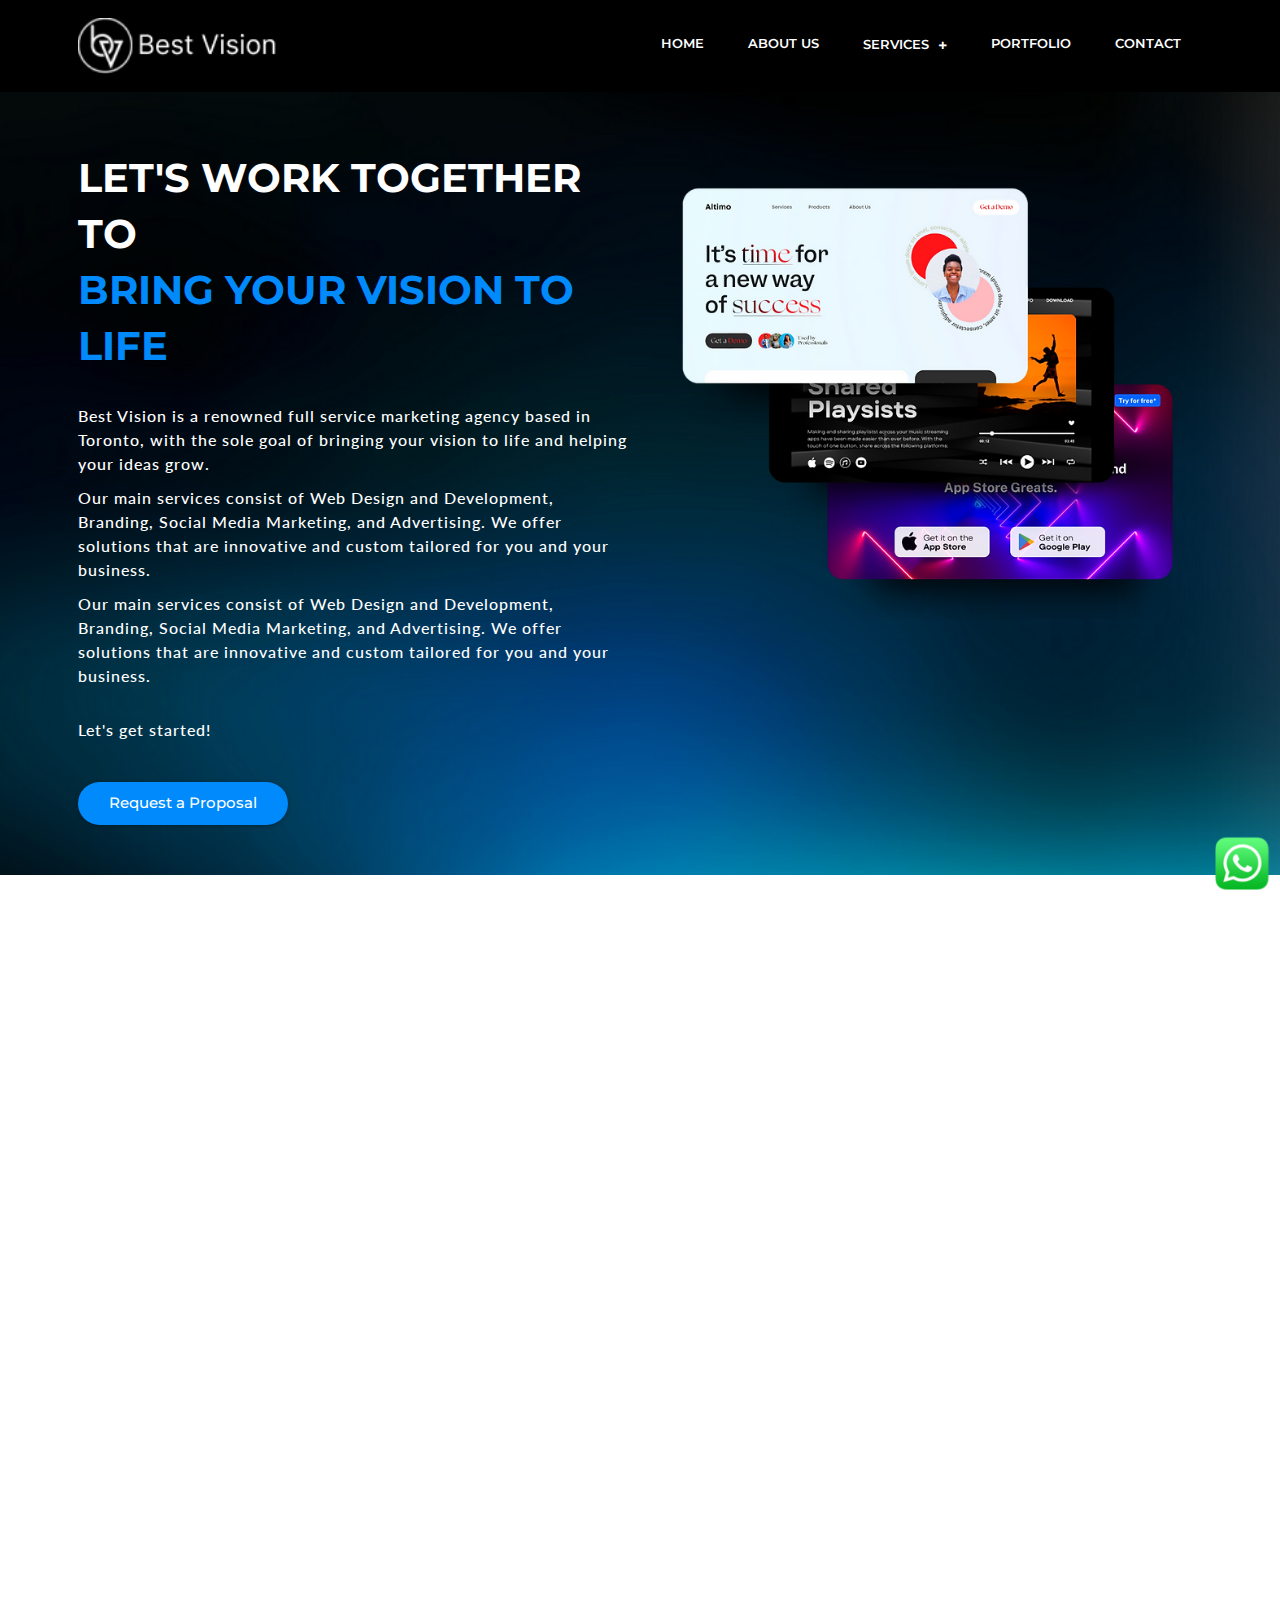
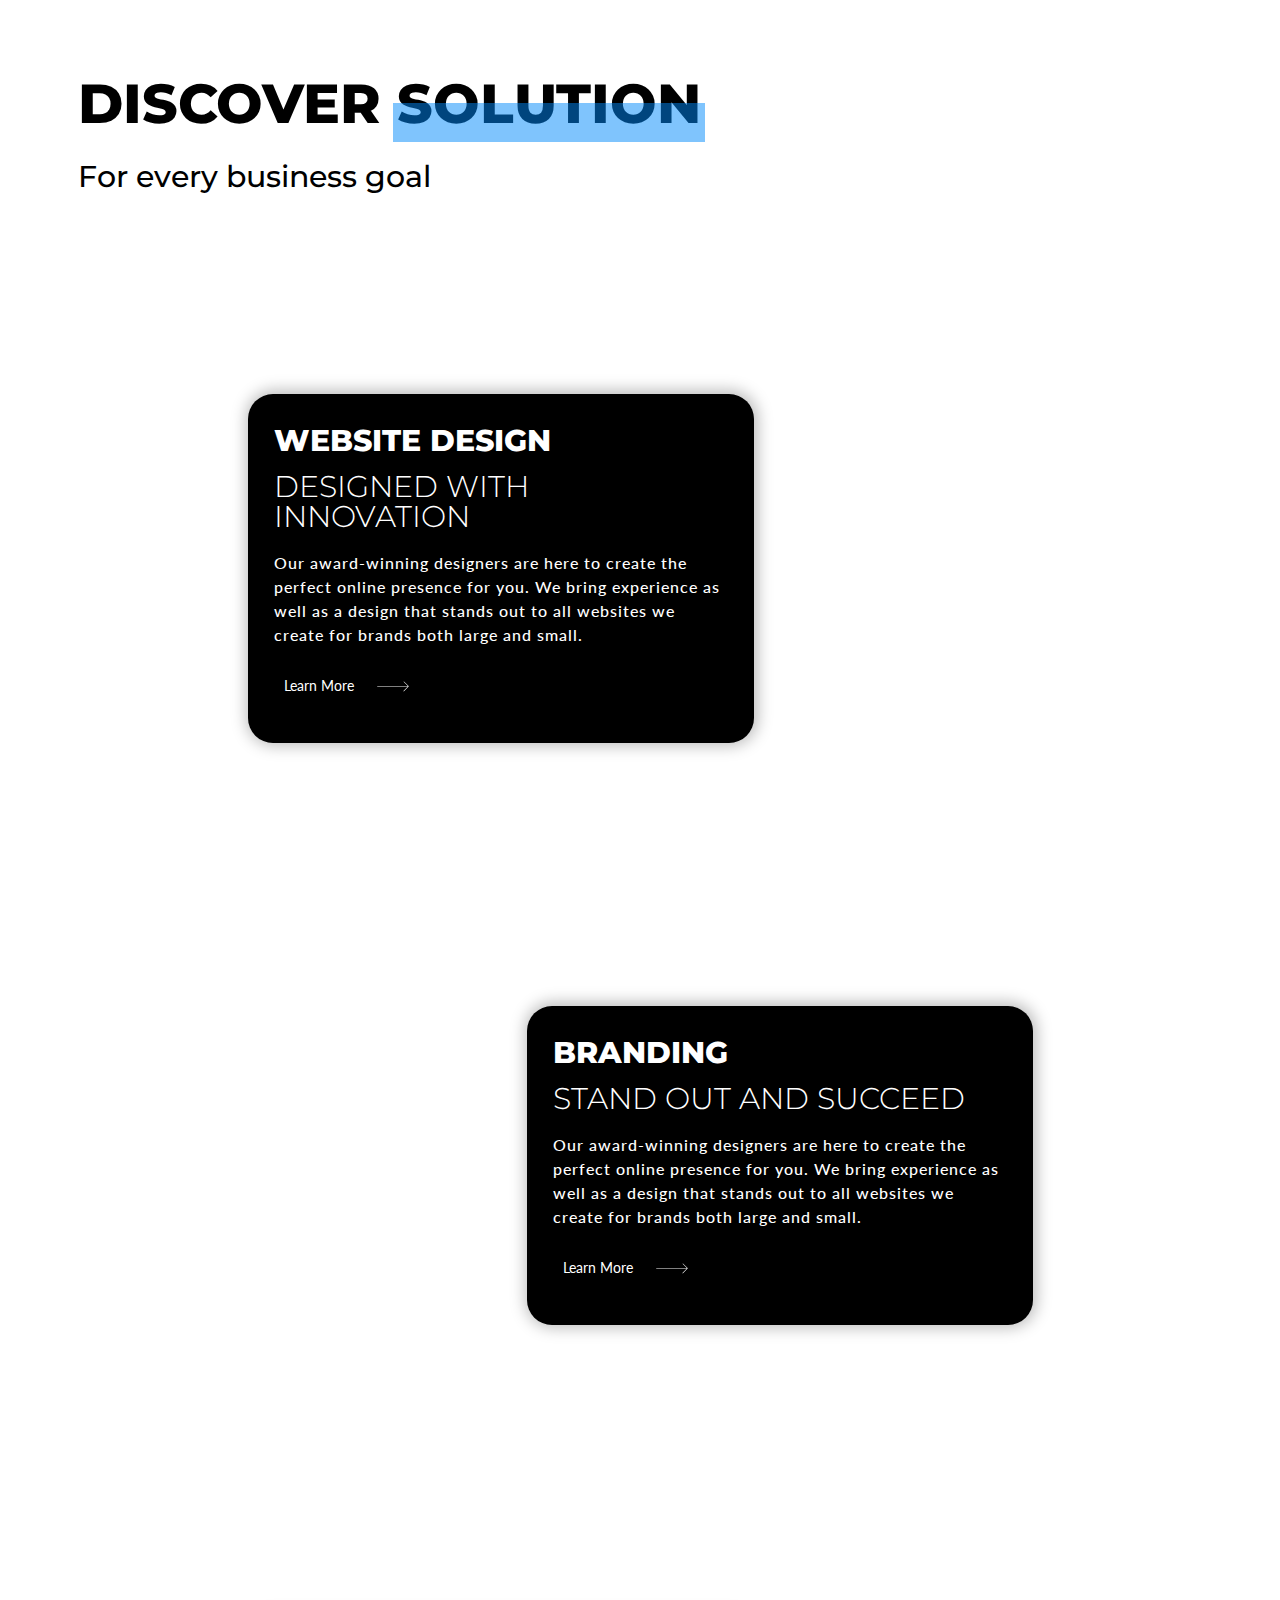
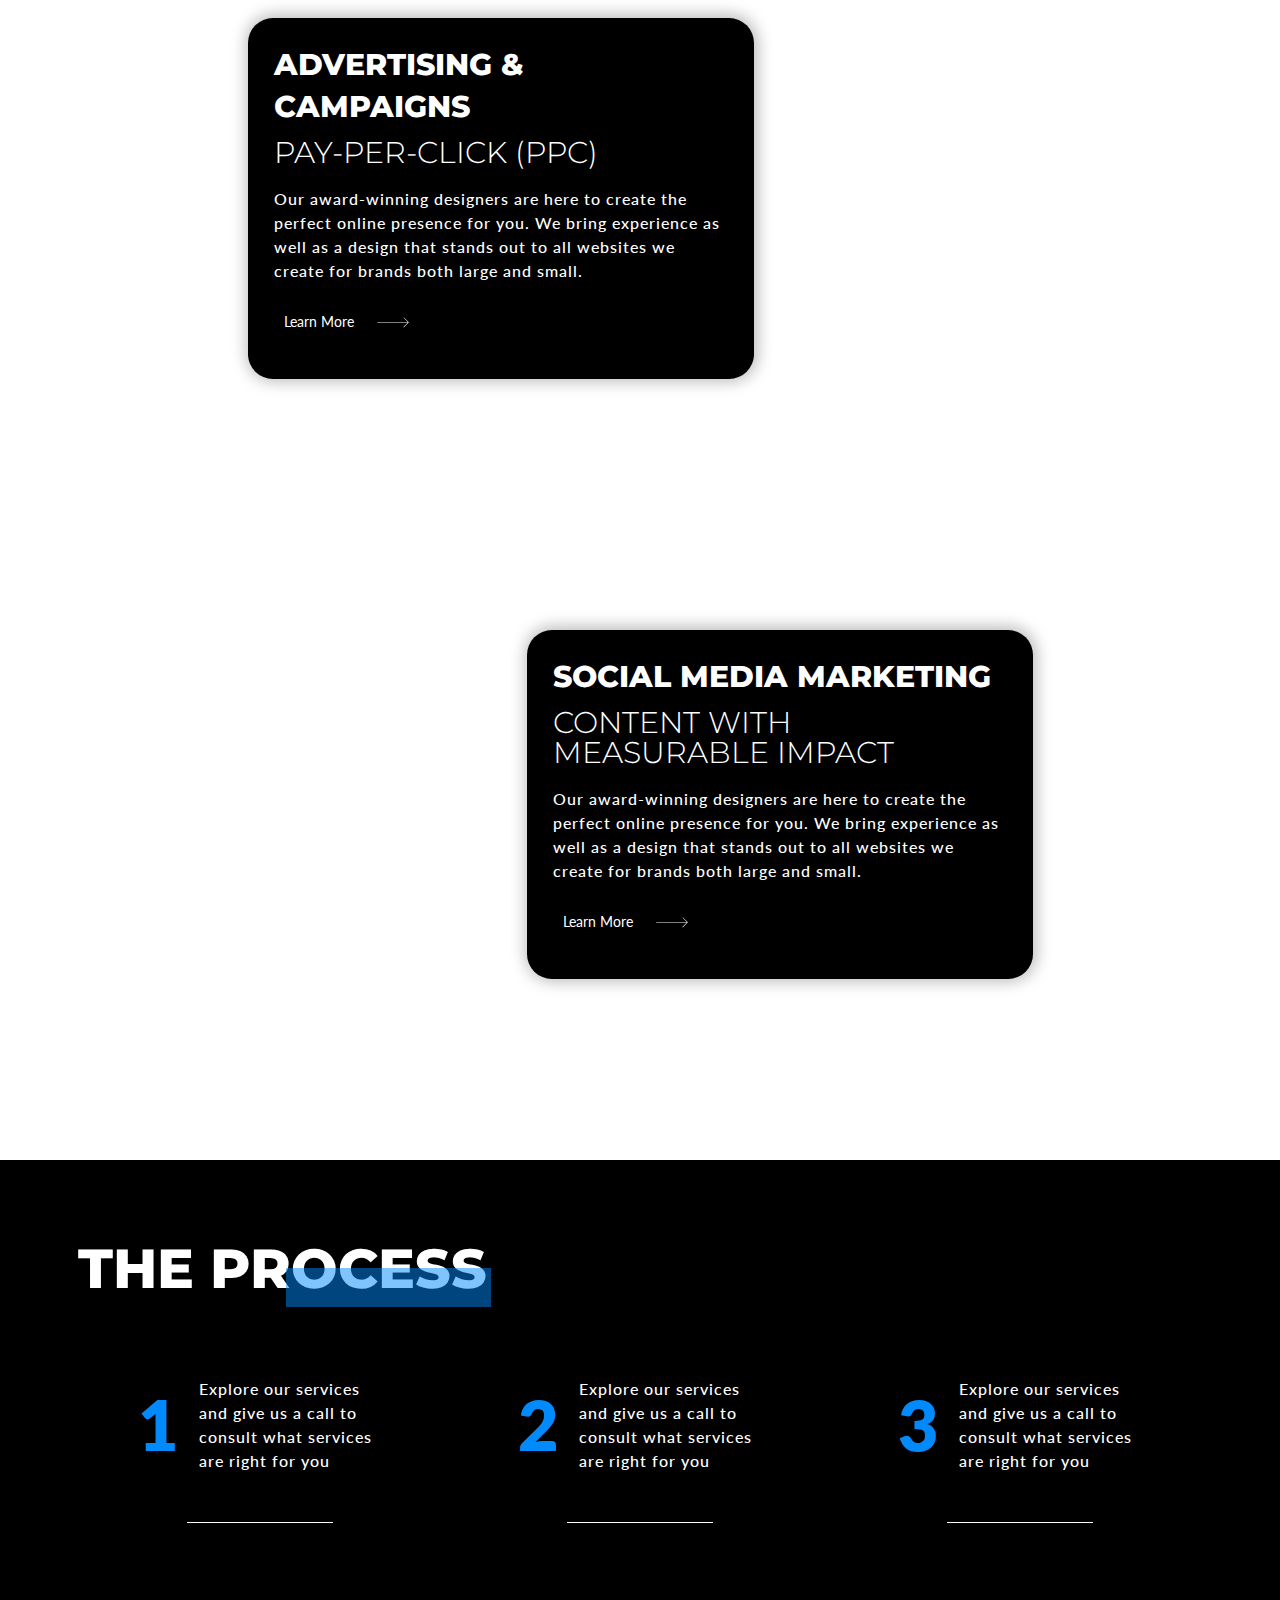
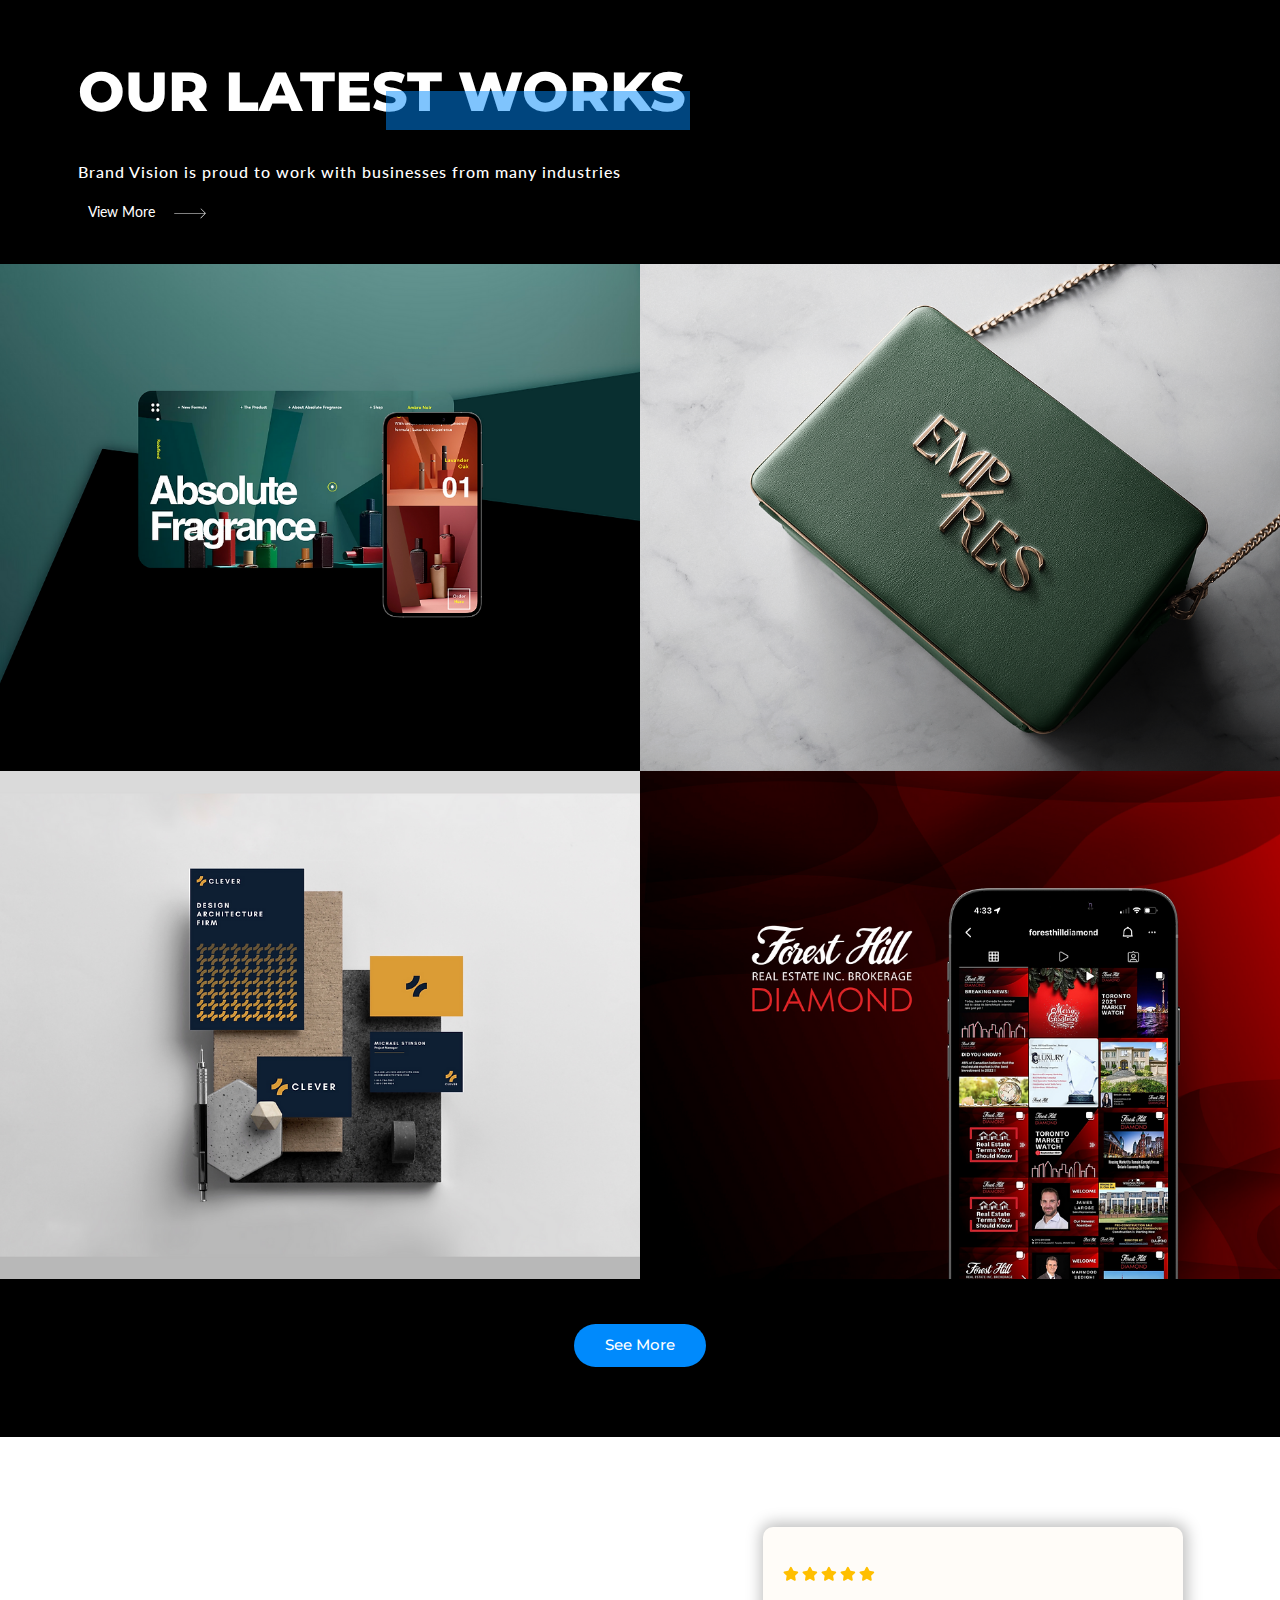
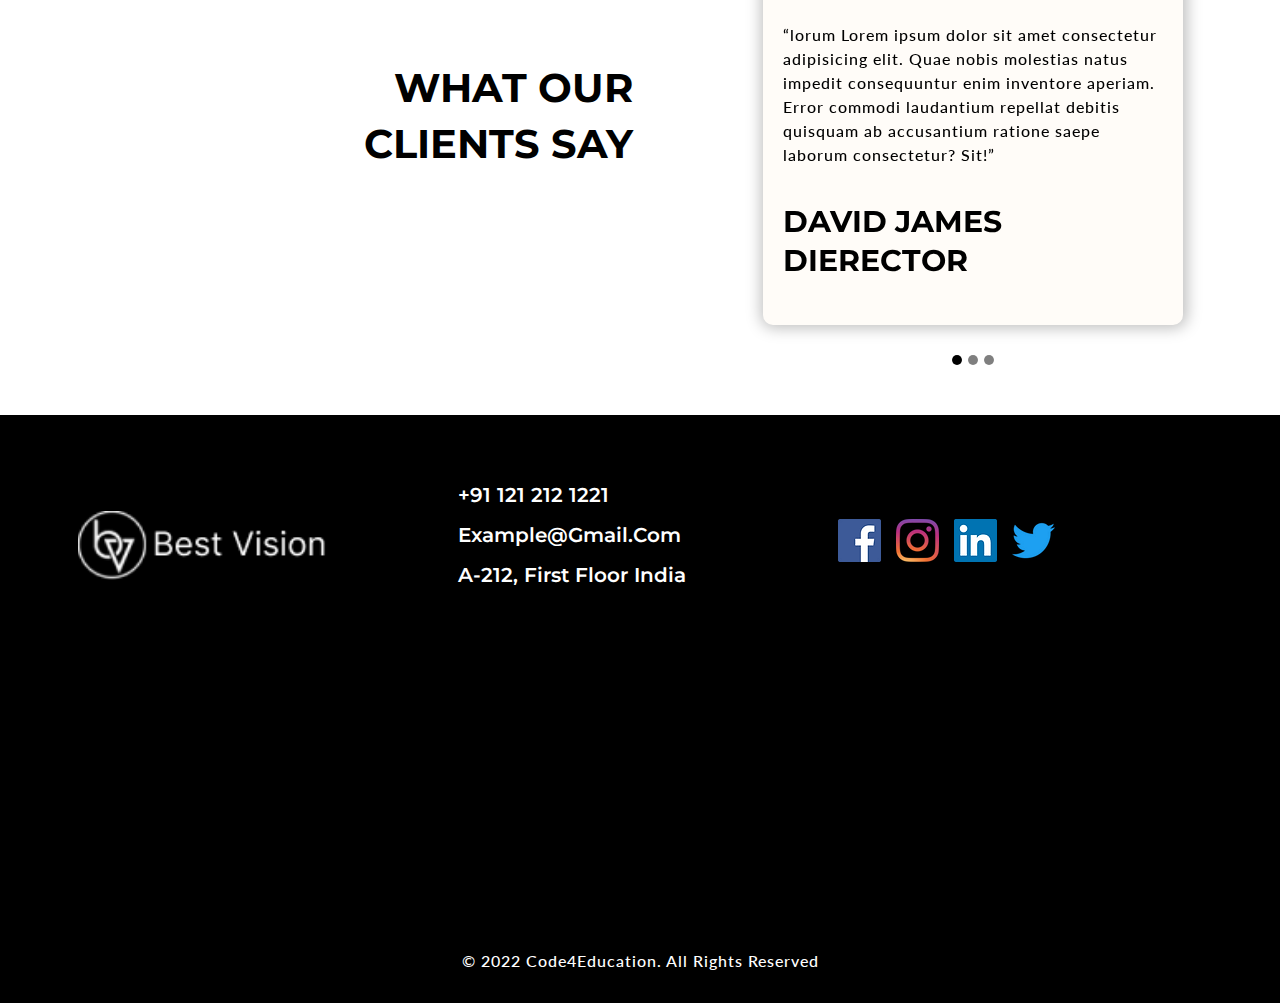
<file: index.html>
<!DOCTYPE html>
<html lang="en">

<head>
    <meta charset="UTF-8">
    <meta http-equiv="X-UA-Compatible" content="IE=edge">
    <meta name="viewport" content="width=device-width, initial-scale=1.0">
    <title>Code4Education</title>
    <link rel="shortcut icon" href="favicon.ico" type="image/x-icon" />

    <!-- Bootstrap 5 CDN -->
    <link href="https://cdn.jsdelivr.net/npm/bootstrap@5.1.3/dist/css/bootstrap.min.css" rel="stylesheet">

    <!-- Font Awesome 5 CDN -->
    <link rel="stylesheet" href="https://cdnjs.cloudflare.com/ajax/libs/font-awesome/5.15.4/css/all.min.css" />

    <!-- Style CSS -->
    <link rel="stylesheet" href="./css/style.css">
    <link rel="stylesheet" href="./css/responsive-style.css">
</head>

<body class="home">

    <!-- Navbar Section -->
    <header id="full_nav">
        <div class="header fixed-top">
            <div class="container">
                <nav class="navbar navbar-expand-lg">
                    <a class="navbar-brand" href="index.html">
                        <img src="./images/logo.png" class="img-fluid">
                    </a>
                    <button class="navbar-toggler" type="button" data-bs-toggle="collapse" data-bs-target="#navbarNav"
                        aria-controls="navbarNav" aria-expanded="false" aria-label="Toggle navigation">
                        <!-- <span class="navbar-toggler-icon"></span> -->
                        <i class="fas fa-stream navbar-toggler-icon"></i>
                    </button>
                    <div class="collapse navbar-collapse" id="navbarNav">
                        <ul class="navbar-nav ms-auto">
                            <li class="nav-item">
                                <a class="nav-link active" aria-current="page" href="index.html">Home</a>
                            </li>
                            <li class="nav-item">
                                <a class="nav-link" href="about.html">About Us</a>
                            </li>
                            <li class="nav-item dropdown">
                                <a class="nav-link dropdown-toggle" href="#" id="navbarDropdown" role="button"
                                    data-bs-toggle="dropdown" aria-expanded="false">
                                    Services
                                </a>
                                <ul class="dropdown-menu" aria-labelledby="navbarDropdown">
                                    <li><a class="dropdown-item" href="website.html">Website</a></li>
                                    <li><a class="dropdown-item" href="branding.html">Branding</a></li>
                                    <li><a class="dropdown-item" href="advertising.html">Advertising</a></li>
                                    <li><a class="dropdown-item" href="social-media.html">Social Media</a></li>
                                </ul>
                            </li>
                            <li class="nav-item">
                                <a class="nav-link" href="portfolio.html">Portfolio</a>
                            </li>
                            <li class="nav-item">
                                <a class="nav-link" href="contact.html">Contact</a>
                            </li>
                        </ul>
                    </div>

                </nav>
            </div>
        </div>
    </header>

    <!-- Banner Section -->
    <section class="banner-wrapper wrapper">
        <div class="container">
            <div class="row">
                <div class="col-lg-6 mb-6 order-lg-1 order-2">
                    <div>
                        <h2>
                            LET'S WORK TOGETHER TO <span><br class="d-none d-xl-block"> BRING YOUR VISION TO LIFE</span>
                        </h2>
                        <p>Best Vision is a renowned full service marketing agency based in Toronto, with the sole goal
                            of bringing your vision to life and helping your ideas grow.</p>
                        <p>Our main services consist of Web Design and Development, Branding, Social Media Marketing,
                            and Advertising. We offer solutions that are innovative and custom tailored for you and your
                            business.</p>
                        <p>Our main services consist of Web Design and Development, Branding, Social Media Marketing,
                            and Advertising. We offer solutions that are innovative and custom tailored for you and your
                            business.</p>
                        <p class="mt-5">Let's get started!</p>
                        <a href="#" class="btn main-btn mt-5">Request a Proposal</a>
                    </div>
                </div>
                <div class="col-lg-6 mb-5 order-lg-2 order-1">
                    <img src="./images/banner/top-img 1.png" class="img-fluid" alt="">
                </div>
            </div>
        </div>
    </section>

    <!-- Services Section -->
    <section class="parallax parallax-main img1">
        <div class="main-wrapper wrapper">
            <div class="container">
                <div class="row mb-5">
                    <div class="col-12">
                        <div class="sec-title">
                            <h1>Discover <span>Solution</span></h1>
                            <h4>For every business goal</h4>
                        </div>
                    </div>
                </div>
            </div>
            <div class="container-fluid px-lg-0">
                <div class="row">
                    <div class="offset-lg-6 col-lg-6 offset-md-4 col-md-8 mb-5 mb-lg-0">
                        <div class="parallax parallax-1 img2">
                            <div class="card black-card">
                                <h3>WEBSITE DESIGN</h3>
                                <h5>DESIGNED WITH INNOVATION</h5>
                                <p>Our award-winning designers are here to create the perfect online presence for you.
                                    We bring experience as well as a design that stands out to all websites we create
                                    for brands both large and small.</p>
                                <a href="#" class="view-link">Learn More <img src="./images/arrow.svg" class="ms-4"></a>
                            </div>
                        </div>
                    </div>
                </div>
                <div class="row">
                    <div class="col-lg-6 col-md-8 mb-5 mb-lg-0">
                        <div class="text-end parallax img3">
                            <div class="card right black-card">
                                <h3> BRANDING</h3>
                                <h5>STAND OUT AND SUCCEED</h5>
                                <p>Our award-winning designers are here to create the perfect online presence for you.
                                    We bring experience as well as a design that stands out to all websites we create
                                    for brands both large and small.</p>
                                <a href="#" class="view-link">Learn More <img src="./images/arrow.svg" class="ms-4"></a>
                            </div>
                        </div>
                    </div>
                </div>
                <div class="row">
                    <div class="offset-lg-6 col-lg-6 offset-md-4 col-md-8  mb-5 mb-lg-0">
                        <div class="text-end parallax parallax-1 img4">
                            <div class="card black-card">
                                <h3>ADVERTISING & CAMPAIGNS</h3>
                                <h5>PAY-PER-CLICK (PPC)</h5>
                                <p>Our award-winning designers are here to create the perfect online presence for you.
                                    We bring experience as well as a design that stands out to all websites we create
                                    for brands both large and small.</p>
                                <a href="#" class="view-link">Learn More <img src="./images/arrow.svg" class="ms-4"></a>
                            </div>
                        </div>
                    </div>
                </div>
                <div class="row">
                    <div class="col-lg-6 col-md-8  mb-5 mb-lg-0">
                        <div class="text-end parallax img5">
                            <div class="card right black-card">
                                <h3>SOCIAL MEDIA MARKETING</h3>
                                <h5>CONTENT WITH MEASURABLE IMPACT</h5>
                                <p>Our award-winning designers are here to create the perfect online presence for you.
                                    We bring experience as well as a design that stands out to all websites we create
                                    for brands both large and small.</p>
                                <a href="#" class="view-link">Learn More <img src="./images/arrow.svg" class="ms-4"></a>
                            </div>
                        </div>
                    </div>
                </div>
            </div>
        </div>
    </section>

    <!-- Process Section -->
    <section class="process-wrapper wrapper">
        <div class="container">
            <div class="row mb-5">
                <div class="col-12">
                    <div class="sec-title">
                        <h1>THE PROCESS</h1>
                    </div>
                </div>
                <div class="col-xl-4 col-md-6 mb-5">
                    <div class="d-flex align-items-center justify-content-center process-content">
                        <span>1</span>
                        <p>Explore our services and give us a call to consult what services are right for you</p>
                    </div>
                </div>
                <div class="col-xl-4 col-md-6 mb-5">
                    <div class="d-flex align-items-center justify-content-center process-content">
                        <span>2</span>
                        <p>Explore our services and give us a call to consult what services are right for you</p>
                    </div>
                </div>
                <div class="col-xl-4 col-md-6 mb-5">
                    <div class="d-flex align-items-center justify-content-center process-content">
                        <span>3</span>
                        <p>Explore our services and give us a call to consult what services are right for you</p>
                    </div>
                </div>
            </div>
        </div>
    </section>

    <!-- Work Section -->
    <section class="work-wrapper wrapper pt-0">
        <div class="container">
            <div class="row mb-5">
                <div class="col-12">
                    <div class="sec-title">
                        <h1>OUR LATEST WORKS</h1>
                        <p>Brand Vision is proud to work with businesses from many industries</p>
                        <a href="#" class="View More view-link">View More<img src="./images/arrow.svg" class="ms-4"></a>
                    </div>
                </div>
            </div>
        </div>
        <div class="container-fluid px-lg-0">
            <div class="row">
                <div class="col-sm-6 p-0">
                    <img src="./images/work/1.webp" class="img-fluid" alt="">
                </div>
                <div class="col-sm-6 p-0">
                    <img src="./images/work/2.webp" class="img-fluid" alt="">
                </div>
                <div class="col-sm-6 p-0">
                    <img src="./images/work/3.webp" class="img-fluid" alt="">
                </div>
                <div class="col-sm-6 p-0">
                    <img src="./images/work/4.webp" class="img-fluid" alt="">
                </div>

                <div class="col-12 text-center mt-5">
                    <a href="#" class="btn main-btn">See More</a>
                </div>
            </div>
        </div>
    </section>

    <!-- Testimonial Section -->
    <section class="testimonial-wrapper wrapper">
        <div class="container">
            <div class="row justify-content-between align-items-center">
                <div class="col-lg-6 text-lg-end">
                    <h2>WHAT OUR <br class="d-lg-block d-none">CLIENTS SAY</h2>
                </div>
                <div class="col-xl-5 col-lg-6">
                    <div id="carouselExampleIndicators" class="carousel slide" data-bs-ride="carousel">
                        <div class="carousel-indicators">
                            <button type="button" data-bs-target="#carouselExampleIndicators" data-bs-slide-to="0"
                                class="active" aria-current="true" aria-label="Slide 1"></button>
                            <button type="button" data-bs-target="#carouselExampleIndicators" data-bs-slide-to="1"
                                aria-label="Slide 2"></button>
                            <button type="button" data-bs-target="#carouselExampleIndicators" data-bs-slide-to="2"
                                aria-label="Slide 3"></button>
                        </div>
                        <div class="carousel-inner">
                            <div class="carousel-item active">
                                <div class="card">
                                    <div clas="rating">
                                        <i class="fas fa-star"></i>
                                        <i class="fas fa-star"></i>
                                        <i class="fas fa-star"></i>
                                        <i class="fas fa-star"></i>
                                        <i class="fas fa-star"></i>
                                    </div>
                                    <div class="py-5">
                                        <p>“lorum Lorem ipsum dolor sit amet consectetur adipisicing elit. Quae nobis
                                            molestias natus impedit consequuntur enim inventore aperiam. Error commodi
                                            laudantium repellat debitis quisquam ab accusantium ratione saepe laborum
                                            consectetur? Sit!”</p>
                                    </div>
                                    <div class="title">
                                        <h5>David James</h5>
                                        <h5>Dierector</h5>
                                    </div>
                                </div>
                            </div>
                            <div class="carousel-item">
                                <div class="card">
                                    <div clas="rating">
                                        <i class="fas fa-star"></i>
                                        <i class="fas fa-star"></i>
                                        <i class="fas fa-star"></i>
                                        <i class="fas fa-star"></i>
                                        <i class="fas fa-star"></i>
                                    </div>
                                    <div class="py-5">
                                        <p>“lorum Lorem ipsum dolor sit amet consectetur adipisicing elit. Quae nobis
                                            molestias natus impedit consequuntur enim inventore aperiam. Error commodi
                                            laudantium repellat debitis quisquam ab accusantium ratione saepe laborum
                                            consectetur? Sit!”</p>
                                    </div>
                                    <div class="title">
                                        <h5>David James</h5>
                                        <h5>Dierector</h5>
                                    </div>
                                </div>
                            </div>
                            <div class="carousel-item">
                                <div class="card">
                                    <div clas="rating">
                                        <i class="fas fa-star"></i>
                                        <i class="fas fa-star"></i>
                                        <i class="fas fa-star"></i>
                                        <i class="fas fa-star"></i>
                                        <i class="fas fa-star"></i>
                                    </div>
                                    <div class="py-5">
                                        <p>“lorum Lorem ipsum dolor sit amet consectetur adipisicing elit. Quae nobis
                                            molestias natus impedit consequuntur enim inventore aperiam. Error commodi
                                            laudantium repellat debitis quisquam ab accusantium ratione saepe laborum
                                            consectetur? Sit!”</p>
                                    </div>
                                    <div class="title">
                                        <h5>David James</h5>
                                        <h5>Dierector</h5>
                                    </div>
                                </div>
                            </div>
                            <div class="carousel-item">
                                <div class="card">
                                    <div clas="rating">
                                        <i class="fas fa-star"></i>
                                        <i class="fas fa-star"></i>
                                        <i class="fas fa-star"></i>
                                        <i class="fas fa-star"></i>
                                        <i class="fas fa-star"></i>
                                    </div>
                                    <div class="py-5">
                                        <p>“You guys rocked on our Social media & Website Project, Thank you Team for
                                            doing Such a Great Job ..”</p>
                                    </div>
                                    <div class="title">
                                        <h5>Girdhar</h5>
                                        <h5>Founder Of Girdhar</h5>
                                    </div>
                                </div>
                            </div>
                            <div class="carousel-item">
                                <div class="card">
                                    <div clas="rating">
                                        <i class="fas fa-star"></i>
                                        <i class="fas fa-star"></i>
                                        <i class="fas fa-star"></i>
                                        <i class="fas fa-star"></i>
                                        <i class="fas fa-star"></i>
                                    </div>
                                    <div class="py-5">
                                        <p>“We are greatly thankful to Analog for supporting us to explore and create
                                            our name as brand on social media. The team of Analog Webmedia works with
                                            full dedication and responsibility to make the market for our brand. It’s
                                            been more than 30 days since we are connected and we are like digital family
                                            now. We appreciate the work and support the working team for best outputs in
                                            future.” </p>
                                    </div>
                                    <div class="title">
                                        <h5>Virasati</h5>
                                        <h5>Founder Of Virasati</h5>
                                    </div>
                                </div>
                            </div>
                        </div>
                    </div>
                </div>
            </div>
        </div>
    </section>

    <!-- Footer Section -->
    <section class="footer-wrapper wrapper">
        <div class="container">
            <div class="row align-items-center mb-5">
                <div class="col-lg-4 col-sm-6 mb-5 mb-lg-0 footer-logo">
                    <img src="./images/logo.png" alt="">
                </div>
                <div class="col-lg-4 col-sm-6 mb-5 mb-lg-0">
                    <h5><a href="#">+91 121 212 1221</a></h5>
                    <h5><a href="#">example@gmail.com</a></h5>
                    <h5>A-212, First Floor India</h5>
                </div>
                <div class="col-lg-4 col-sm-6 mb-5 mb-lg-0">
                    <ul class="link-widget p-0">
                        <li><a href="#"><img src="./images/social-media/f.webp" alt=""></a></li>
                        <li><a href="#"><img src="./images/social-media/i.webp" alt=""></a></li>
                        <li><a href="#"><img src="./images/social-media/l.webp" alt=""></a></li>
                        <li><a href="#"><img src="./images/social-media/t.webp" alt=""></a></li>
                    </ul>
                </div>
            </div>
        </div>
        <div class="container-fluid pt-5 px-0">
            <div class="row">
                <div class="col-12">
                    <iframe src="https://www.google.com/maps/embed?pb=!1m14!1m12!1m3!1d14016.9363925419!2d77.18302375!3d28.5627323!2m3!1f0!2f0!3f0!3m2!1i1024!2i768!4f13.1!5e0!3m2!1sen!2sin!4v1654846055849!5m2!1sen!2sin" width="100%" height="250" style="border:0;" allowfullscreen="" loading="lazy" referrerpolicy="no-referrer-when-downgrade"></iframe>
                </div>
            </div>
        </div>
        <div class="container-fluid copyright-section">
            <p>&copy; 2022 Code4Education. All Rights Reserved</p>
        </div>
    </section>

    <!-- Whatsapp Integration -->
    <div class="whatsapp-icon">
        <div class="whatsapp">
            <a href="#">
                <img src="./images/whatspp.png" alt="">
            </a>
        </div>
    </div>

    <script src="https://cdn.jsdelivr.net/npm/@popperjs/core@2.10.2/dist/umd/popper.min.js"></script>
    <script src="https://cdn.jsdelivr.net/npm/bootstrap@5.1.3/dist/js/bootstrap.min.js"></script>

    <!-- Custom JS -->
    <script src="./js/main.js"></script>
</body>

</html>
</file>
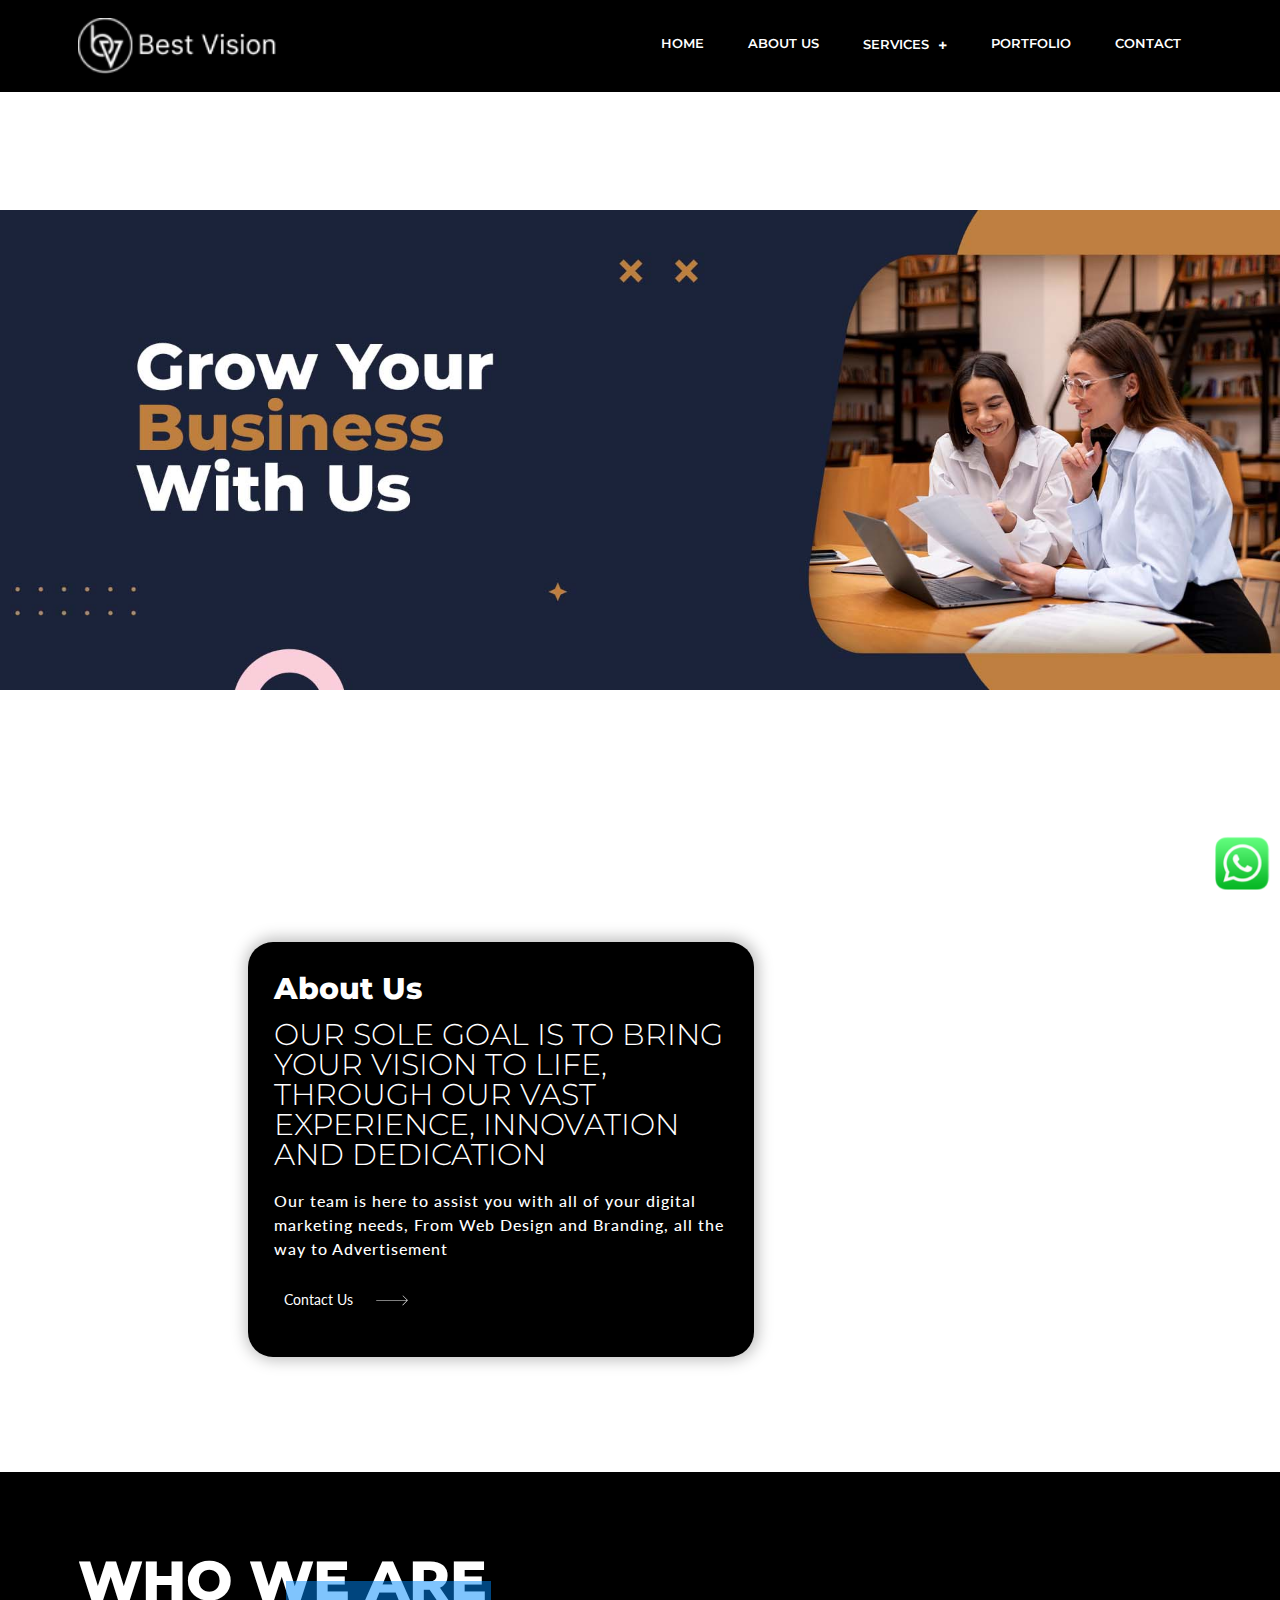
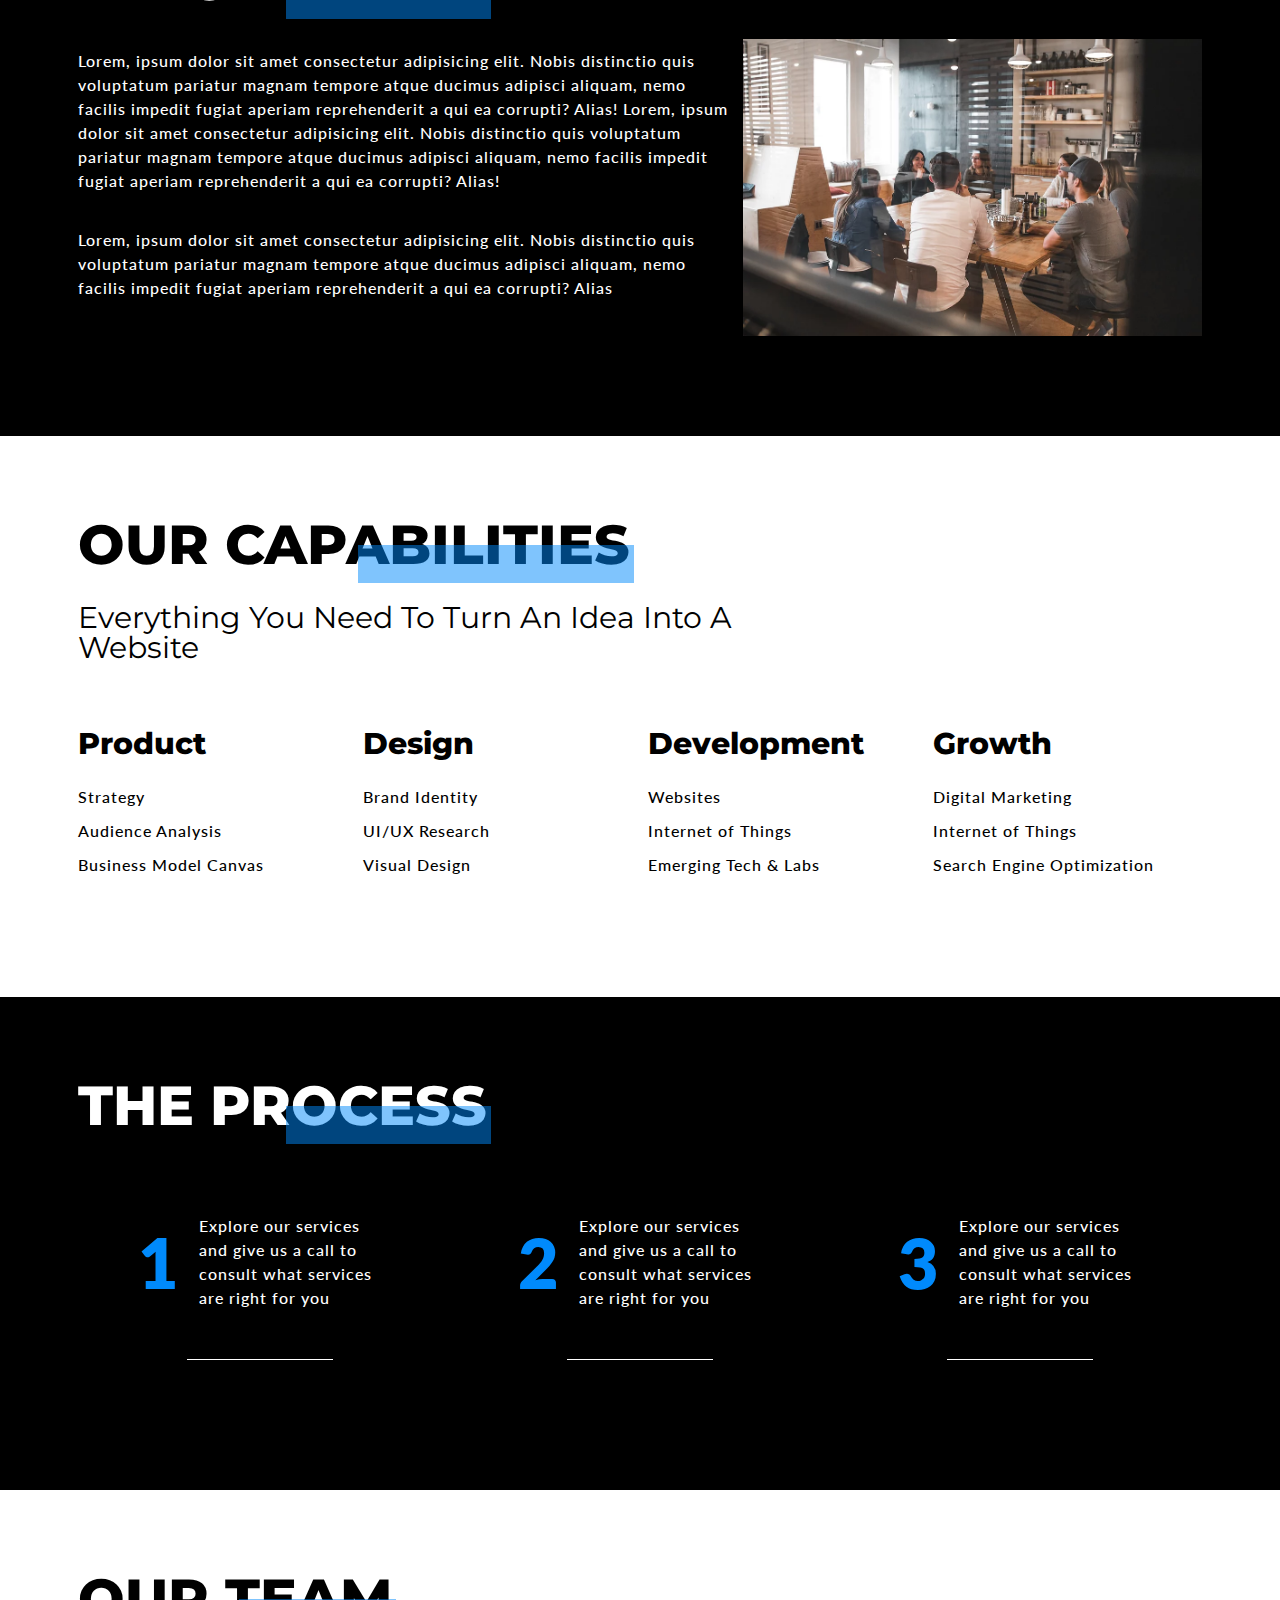
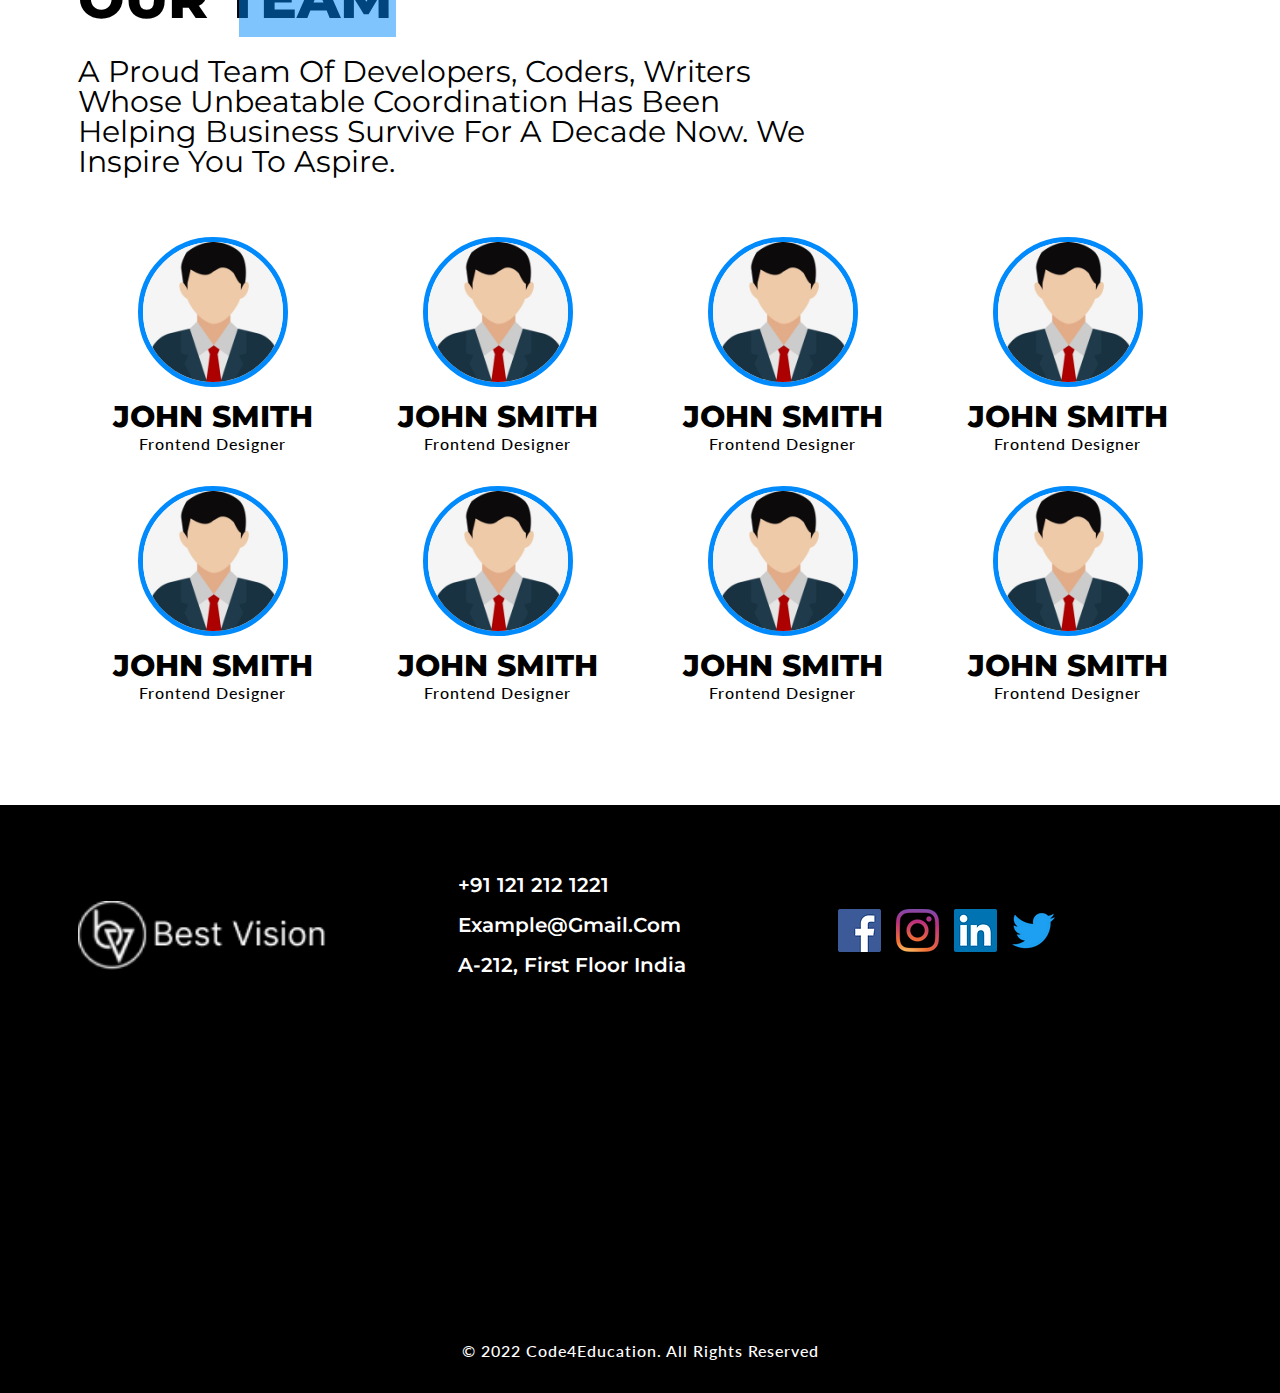
<file: about.html>
<!DOCTYPE html>
<html lang="en">

<head>
    <meta charset="UTF-8">
    <meta http-equiv="X-UA-Compatible" content="IE=edge">
    <meta name="viewport" content="width=device-width, initial-scale=1.0">
    <title>Code4Education</title>
    <link rel="shortcut icon" href="favicon.ico" type="image/x-icon" />

    <!-- Bootstrap 5 CDN -->
    <link href="https://cdn.jsdelivr.net/npm/bootstrap@5.1.3/dist/css/bootstrap.min.css" rel="stylesheet">

    <!-- Font Awesome 5 CDN -->
    <link rel="stylesheet" href="https://cdnjs.cloudflare.com/ajax/libs/font-awesome/5.15.4/css/all.min.css" />

    <!-- Style CSS -->
    <link rel="stylesheet" href="./css/style.css">
    <link rel="stylesheet" href="./css/responsive-style.css">
</head>

<body class="about">

    <!-- Navbar Section -->
    <header id="full_nav">
        <div class="header fixed-top">
            <div class="container">
                <nav class="navbar navbar-expand-lg">
                    <a class="navbar-brand" href="index.html">
                        <img src="./images/logo.png" class="img-fluid">
                    </a>
                    <button class="navbar-toggler" type="button" data-bs-toggle="collapse" data-bs-target="#navbarNav"
                        aria-controls="navbarNav" aria-expanded="false" aria-label="Toggle navigation">
                        <!-- <span class="navbar-toggler-icon"></span> -->
                        <i class="fas fa-stream navbar-toggler-icon"></i>
                    </button>
                    <div class="collapse navbar-collapse" id="navbarNav">
                        <ul class="navbar-nav ms-auto">
                            <li class="nav-item">
                                <a class="nav-link active" aria-current="page" href="index.html">Home</a>
                            </li>
                            <li class="nav-item">
                                <a class="nav-link" href="about.html">About Us</a>
                            </li>
                            <li class="nav-item dropdown">
                                <a class="nav-link dropdown-toggle" href="#" id="navbarDropdown" role="button"
                                    data-bs-toggle="dropdown" aria-expanded="false">
                                    Services
                                </a>
                                <ul class="dropdown-menu" aria-labelledby="navbarDropdown">
                                    <li><a class="dropdown-item" href="website.html">Website</a></li>
                                    <li><a class="dropdown-item" href="branding.html">Branding</a></li>
                                    <li><a class="dropdown-item" href="advertising.html">Advertising</a></li>
                                    <li><a class="dropdown-item" href="social-media.html">Social Media</a></li>
                                </ul>
                            </li>
                            <li class="nav-item">
                                <a class="nav-link" href="portfolio.html">Portfolio</a>
                            </li>
                            <li class="nav-item">
                                <a class="nav-link" href="contact.html">Contact</a>
                            </li>
                        </ul>
                    </div>

                </nav>
            </div>
        </div>
    </header>

    <!-- About Section -->
    <section class="parallax parallax-main img1">
        <div class="main-wrapper wrapper">

            <div class="container-fluid px-lg-0">
                <div class="row">
                    <div class="offset-lg-6 col-lg-6 offset-md-4 col-md-8 mb-5 mb-lg-0">
                        <div class="parallax parallax-1 img2">
                            <div class="card black-card">
                                <h3>About Us</h3>
                                <h5>Our sole goal is to bring your vision to life, through our vast experience,
                                    innovation and dedication</h5>
                                <p>Our team is here to assist you with all of your digital marketing needs, From Web
                                    Design and Branding, all the way to Advertisement </p>
                                <a href="#" class="view-link">Contact Us <img src="./images/arrow.svg" class="ms-4"></a>
                            </div>
                        </div>
                    </div>
                </div>
            </div>
        </div>
    </section>

    <!-- Who we are section -->
    <section class="bg-black wrapper">
        <div class="container">
            <div class="row">
                <div class="col-12">
                    <div class="sec-title">
                        <h1 class="text-white">Who We Are</h1>
                    </div>
                </div>
                <div class="col-md-7 mb-5">
                    <p>Lorem, ipsum dolor sit amet consectetur adipisicing elit. Nobis distinctio quis voluptatum
                        pariatur magnam tempore atque ducimus adipisci aliquam, nemo facilis impedit fugiat aperiam
                        reprehenderit a qui ea corrupti? Alias! Lorem, ipsum dolor sit amet consectetur adipisicing
                        elit. Nobis distinctio quis voluptatum pariatur magnam tempore atque ducimus adipisci aliquam,
                        nemo facilis impedit fugiat aperiam reprehenderit a qui ea corrupti? Alias!</p>
                    <br>
                    <p>Lorem, ipsum dolor sit amet consectetur adipisicing elit. Nobis distinctio quis voluptatum
                        pariatur magnam tempore atque ducimus adipisci aliquam, nemo facilis impedit fugiat aperiam
                        reprehenderit a qui ea corrupti? Alias</p>
                </div>
                <div class="col-md-5 mb-5">
                    <img src="./images/about/about-us.webp" class="img-fluid" alt="">
                </div>
            </div>
        </div>
    </section>

    <!-- Abilities Section -->
    <section class="abilities-wrapper wrapper">
        <div class="container">
            <div class="row">
                <div class="col-lg-8 mb-5">
                    <div class="sec-title mb-5">
                        <h1>Our Capabilities</h1>
                        <h5 class="text-black fw-normal text-capitalize">Everything you need to turn an idea into a
                            website</h5>
                    </div>
                </div>
            </div>
            <div class="row">
                <div class="col-md-3 col-6 mb-5">
                    <div class="card border-0">
                        <h3>Product</h3>
                        <ul>
                            <li>
                                <p>Strategy</p>
                            </li>
                            <li>
                                <p>Audience Analysis</p>
                            </li>
                            <li>
                                <p>Business Model Canvas</p>
                            </li>
                        </ul>
                    </div>

                </div>
                <div class="col-md-3 col-6 mb-5">
                    <div class="card border-0">
                        <h3>Design</h3>
                        <ul>
                            <li>
                                <p>Brand Identity</p>
                            </li>
                            <li>
                                <p>UI/UX Research</p>
                            </li>
                            <li>
                                <p>Visual Design</p>
                            </li>
                        </ul>
                    </div>

                </div>
                <div class="col-md-3 col-6 mb-5">
                    <div class="card border-0">
                        <h3>Development</h3>
                        <ul>
                            <li>
                                <p>Websites</p>
                            </li>
                            <li>
                                <p>Internet of Things</p>
                            </li>
                            <li>
                                <p>Emerging Tech & Labs</p>
                            </li>
                        </ul>
                    </div>

                </div>
                <div class="col-md-3 col-6 mb-5">
                    <div class="card border-0">
                        <h3>Growth</h3>
                        <ul>
                            <li>
                                <p>Digital Marketing</p>
                            </li>
                            <li>
                                <p>Internet of Things</p>
                            </li>
                            <li>
                                <p>Search Engine Optimization</p>
                            </li>
                        </ul>
                    </div>

                </div>
            </div>
        </div>
    </section>

    <!-- Process Section -->
    <section class="process-wrapper wrapper">
        <div class="container">
            <div class="row mb-5">
                <div class="col-12">
                    <div class="sec-title">
                        <h1>THE PROCESS</h1>
                    </div>
                </div>
                <div class="col-xl-4 col-md-6 mb-5">
                    <div class="d-flex align-items-center justify-content-center process-content">
                        <span>1</span>
                        <p>Explore our services and give us a call to consult what services are right for you</p>
                    </div>
                </div>
                <div class="col-xl-4 col-md-6 mb-5">
                    <div class="d-flex align-items-center justify-content-center process-content">
                        <span>2</span>
                        <p>Explore our services and give us a call to consult what services are right for you</p>
                    </div>
                </div>
                <div class="col-xl-4 col-md-6 mb-5">
                    <div class="d-flex align-items-center justify-content-center process-content">
                        <span>3</span>
                        <p>Explore our services and give us a call to consult what services are right for you</p>
                    </div>
                </div>
            </div>
        </div>
    </section>

    <!-- Team Section -->
    <section class="team-wrapper wrapper">
        <div class="container">
            <div class="row">
                <div class="col-lg-8 mb-5">
                    <div class="sec-title mb-5">
                        <h1>OUR TEAM</h1>
                        <h5 class="text-black fw-normal text-capitalize">A proud team of developers, coders, writers
                            whose unbeatable coordination has been helping business survive for a decade now. We Inspire
                            you to Aspire.</h5>
                    </div>
                </div>
            </div>
            <div class="row">
                <div class="col-md-3 col-6 mb-5">
                    <div class="card border-0 text-center">
                        <div class="team-img">
                            <img src="./images/team/dummy.jpg" class="img-fluid" alt="">
                        </div>
                        <div class="team-detail">
                            <h5>John Smith</h5>
                            <p class="">Frontend Designer</p>
                        </div>
                    </div>
                </div>
                <div class="col-md-3 col-6 mb-5">
                    <div class="card border-0 text-center">
                        <div class="team-img">
                            <img src="./images/team/dummy.jpg" class="img-fluid" alt="">
                        </div>
                        <div class="team-detail">
                            <h5>John Smith</h5>
                            <p class="">Frontend Designer</p>
                        </div>
                    </div>
                </div>
                <div class="col-md-3 col-6 mb-5">
                    <div class="card border-0 text-center">
                        <div class="team-img">
                            <img src="./images/team/dummy.jpg" class="img-fluid" alt="">
                        </div>
                        <div class="team-detail">
                            <h5>John Smith</h5>
                            <p class="">Frontend Designer</p>
                        </div>
                    </div>
                </div>
                <div class="col-md-3 col-6 mb-5">
                    <div class="card border-0 text-center">
                        <div class="team-img">
                            <img src="./images/team/dummy.jpg" class="img-fluid" alt="">
                        </div>
                        <div class="team-detail">
                            <h5>John Smith</h5>
                            <p class="">Frontend Designer</p>
                        </div>
                    </div>
                </div>
                <div class="col-md-3 col-6 mb-5">
                    <div class="card border-0 text-center">
                        <div class="team-img">
                            <img src="./images/team/dummy.jpg" class="img-fluid" alt="">
                        </div>
                        <div class="team-detail">
                            <h5>John Smith</h5>
                            <p class="">Frontend Designer</p>
                        </div>
                    </div>
                </div>
                <div class="col-md-3 col-6 mb-5">
                    <div class="card border-0 text-center">
                        <div class="team-img">
                            <img src="./images/team/dummy.jpg" class="img-fluid" alt="">
                        </div>
                        <div class="team-detail">
                            <h5>John Smith</h5>
                            <p class="">Frontend Designer</p>
                        </div>
                    </div>
                </div>
                <div class="col-md-3 col-6 mb-5">
                    <div class="card border-0 text-center">
                        <div class="team-img">
                            <img src="./images/team/dummy.jpg" class="img-fluid" alt="">
                        </div>
                        <div class="team-detail">
                            <h5>John Smith</h5>
                            <p class="">Frontend Designer</p>
                        </div>
                    </div>
                </div>
                <div class="col-md-3 col-6 mb-5">
                    <div class="card border-0 text-center">
                        <div class="team-img">
                            <img src="./images/team/dummy.jpg" class="img-fluid" alt="">
                        </div>
                        <div class="team-detail">
                            <h5>John Smith</h5>
                            <p class="">Frontend Designer</p>
                        </div>
                    </div>
                </div>
            </div>
        </div>
    </section>

    <!-- Footer Section -->
    <section class="footer-wrapper wrapper">
        <div class="container">
            <div class="row align-items-center mb-5">
                <div class="col-lg-4 col-sm-6 mb-5 mb-lg-0 footer-logo">
                    <img src="./images/logo.png" alt="">
                </div>
                <div class="col-lg-4 col-sm-6 mb-5 mb-lg-0">
                    <h5><a href="#">+91 121 212 1221</a></h5>
                    <h5><a href="#">example@gmail.com</a></h5>
                    <h5>A-212, First Floor India</h5>
                </div>
                <div class="col-lg-4 col-sm-6 mb-5 mb-lg-0">
                    <ul class="link-widget p-0">
                        <li><a href="#"><img src="./images/social-media/f.webp" alt=""></a></li>
                        <li><a href="#"><img src="./images/social-media/i.webp" alt=""></a></li>
                        <li><a href="#"><img src="./images/social-media/l.webp" alt=""></a></li>
                        <li><a href="#"><img src="./images/social-media/t.webp" alt=""></a></li>
                    </ul>
                </div>
            </div>
        </div>
        <div class="container-fluid pt-5 px-0">
            <div class="row">
                <div class="col-12">
                    <iframe
                        src="https://www.google.com/maps/embed?pb=!1m14!1m12!1m3!1d14016.9363925419!2d77.18302375!3d28.5627323!2m3!1f0!2f0!3f0!3m2!1i1024!2i768!4f13.1!5e0!3m2!1sen!2sin!4v1654846055849!5m2!1sen!2sin"
                        width="100%" height="250" style="border:0;" allowfullscreen="" loading="lazy"
                        referrerpolicy="no-referrer-when-downgrade"></iframe>
                </div>
            </div>
        </div>
        <div class="container-fluid copyright-section">
            <p>&copy; 2022 Code4Education. All Rights Reserved</p>
        </div>
    </section>

    <!-- Whatsapp Integration -->
    <div class="whatsapp-icon">
        <div class="whatsapp">
            <a href="#">
                <img src="./images/whatspp.png" alt="">
            </a>
        </div>
    </div>

    <script src="https://cdn.jsdelivr.net/npm/@popperjs/core@2.10.2/dist/umd/popper.min.js"></script>
    <script src="https://cdn.jsdelivr.net/npm/bootstrap@5.1.3/dist/js/bootstrap.min.js"></script>

    <!-- Custom JS -->
    <script src="./js/main.js"></script>
</body>

</html>
</file>
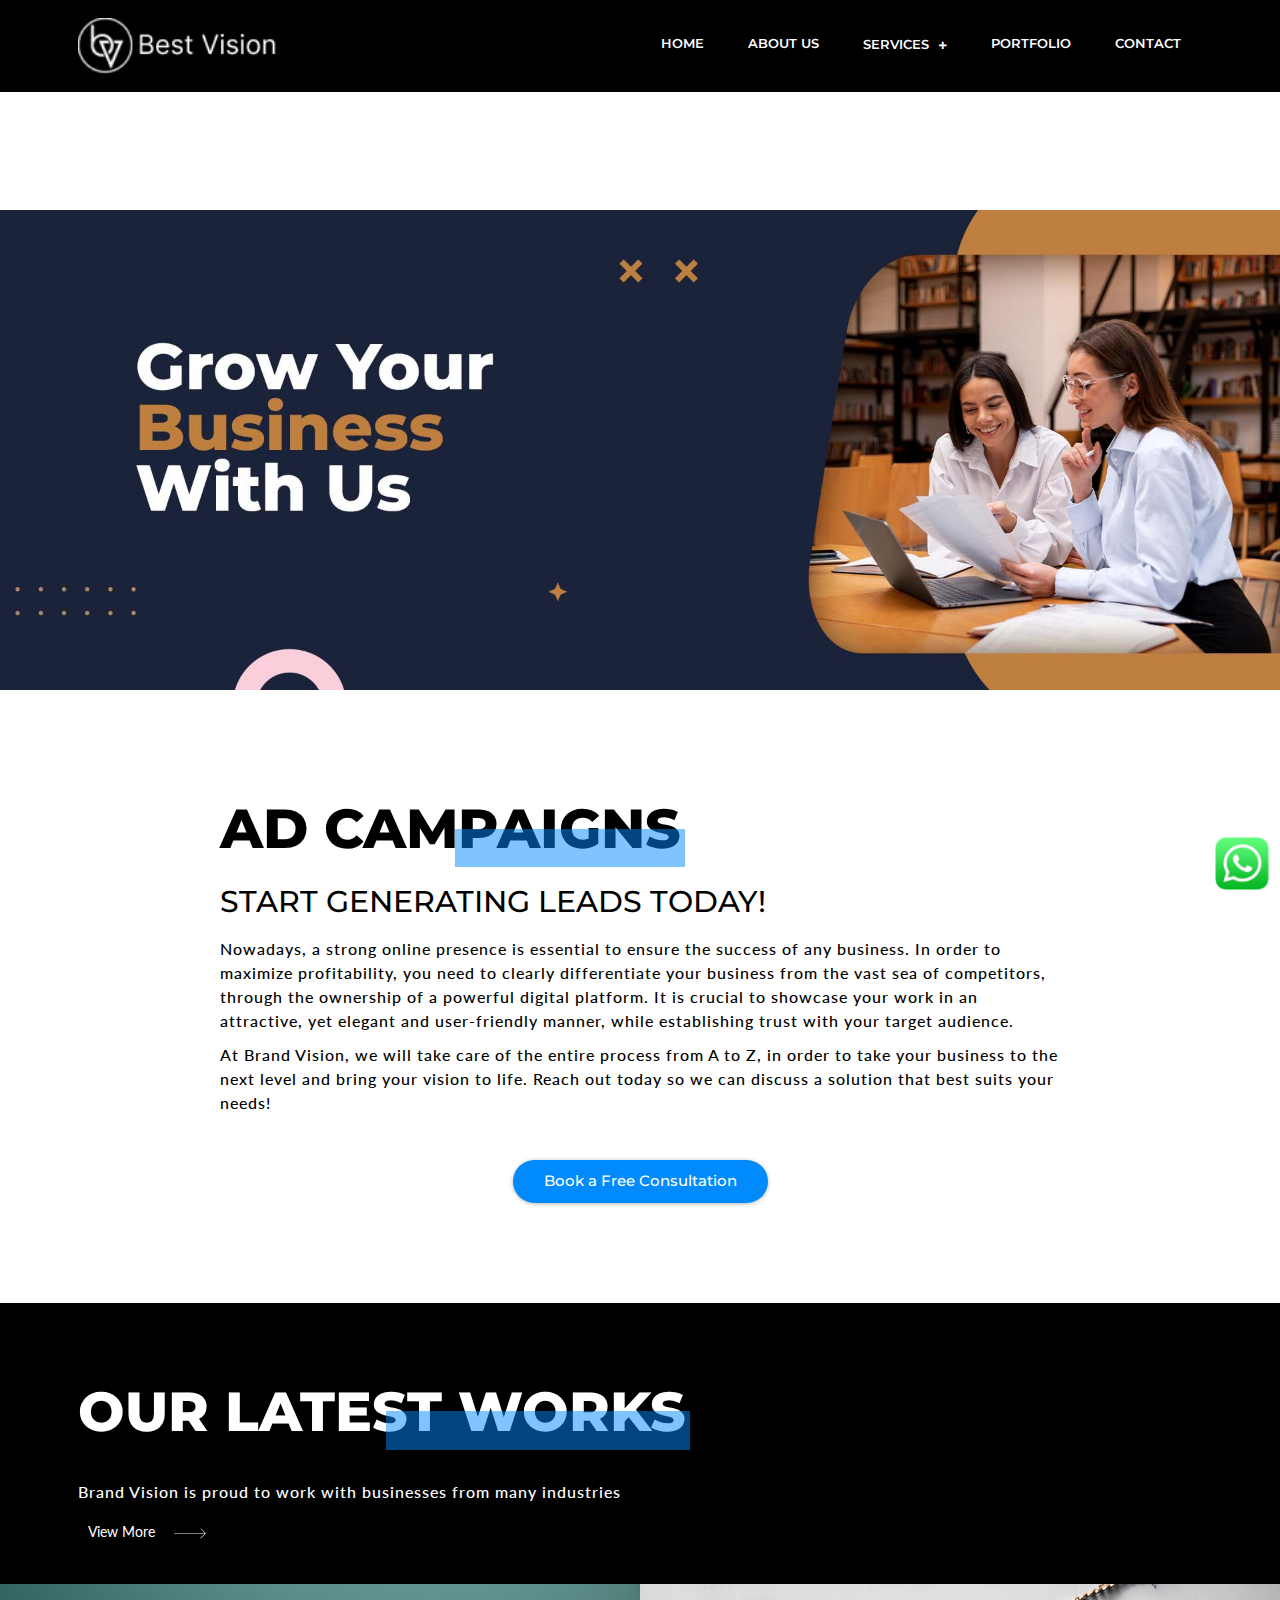
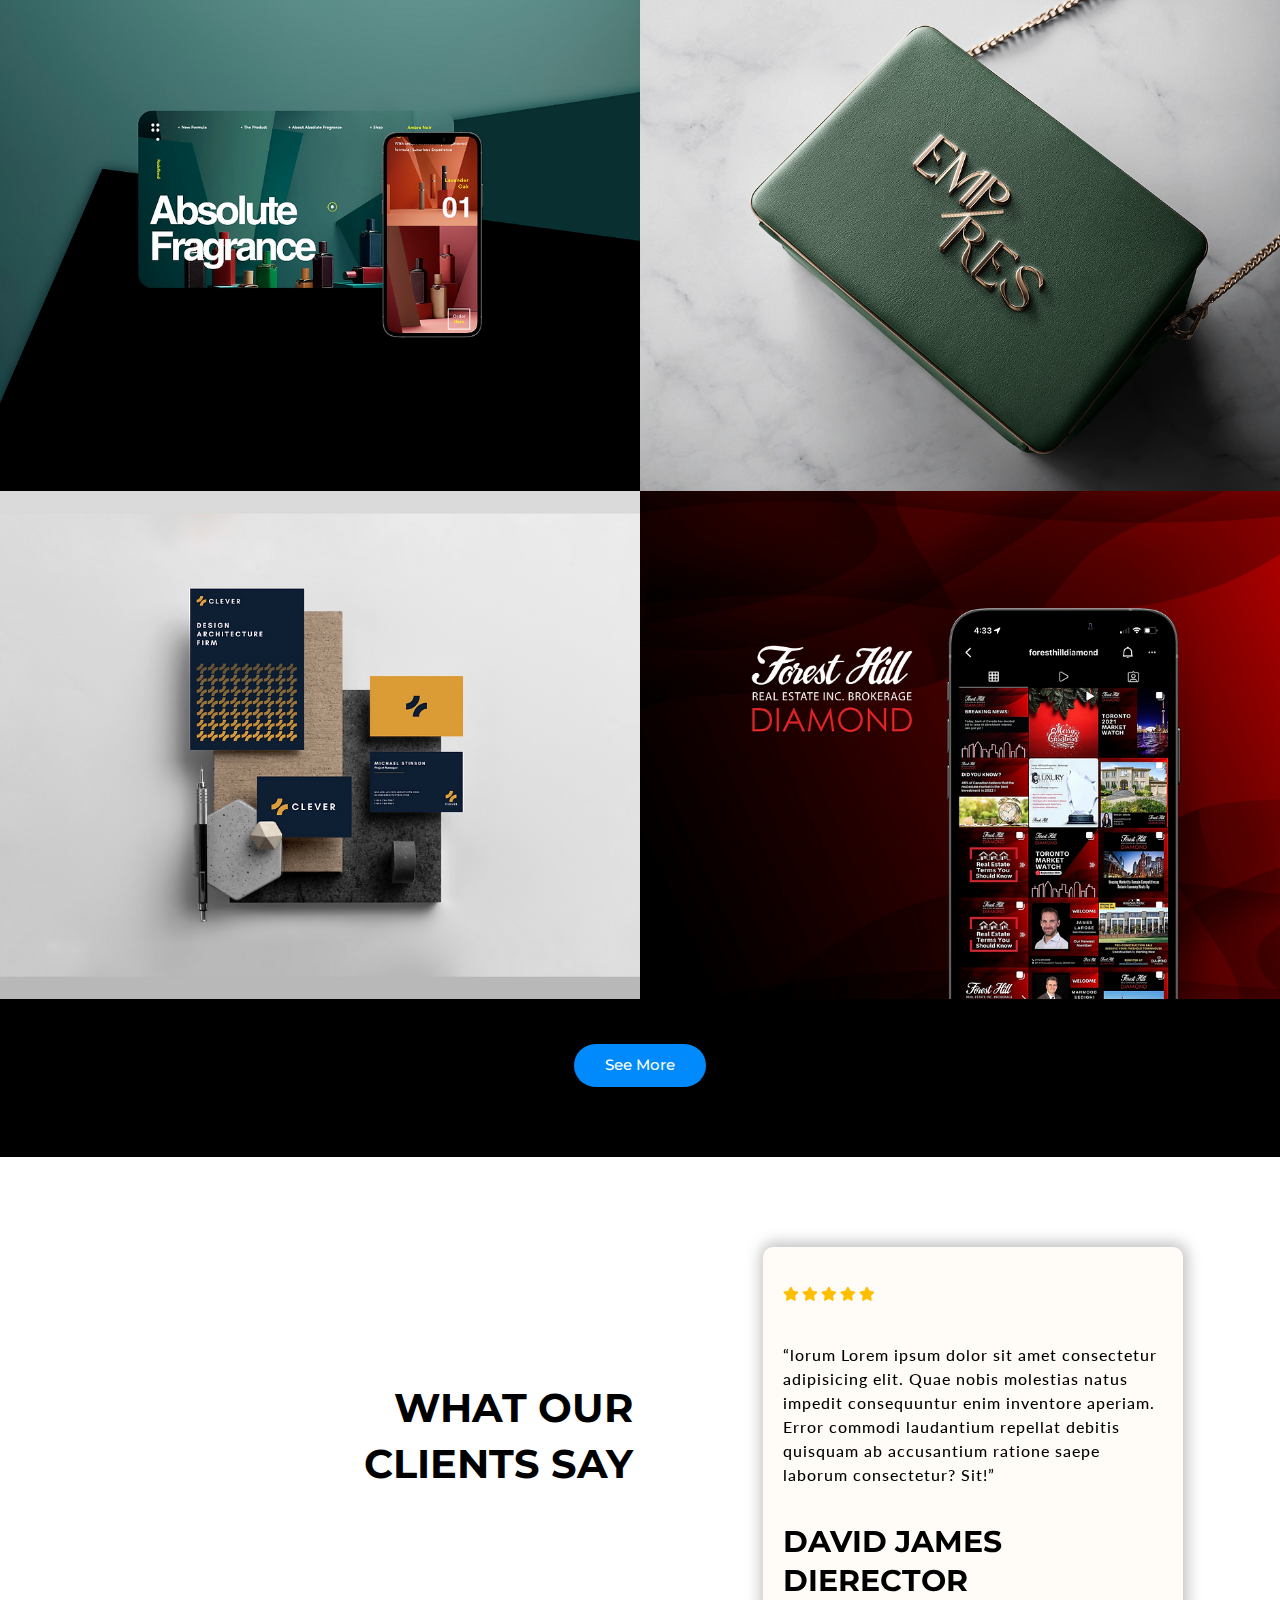
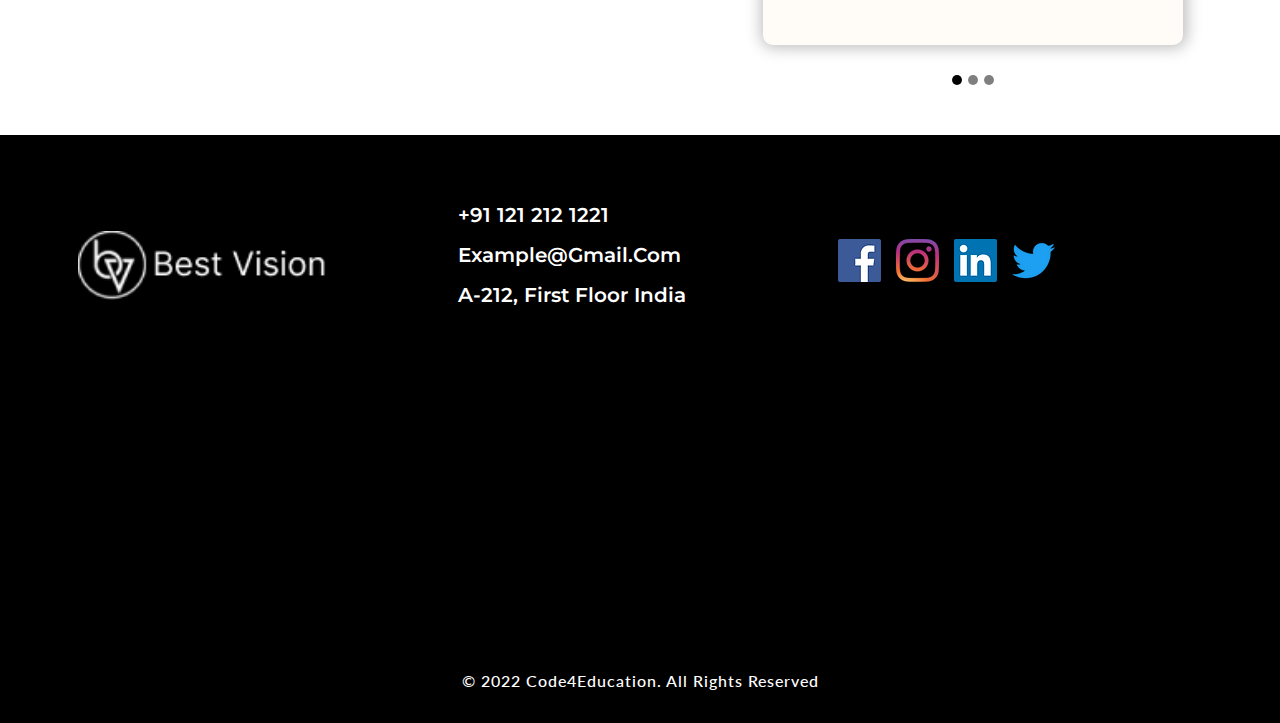
<file: advertising.html>
<!DOCTYPE html>
<html lang="en">

<head>
    <meta charset="UTF-8">
    <meta http-equiv="X-UA-Compatible" content="IE=edge">
    <meta name="viewport" content="width=device-width, initial-scale=1.0">
    <title>Code4Education</title>
    <link rel="shortcut icon" href="favicon.ico" type="image/x-icon" />

    <!-- Bootstrap 5 CDN -->
    <link href="https://cdn.jsdelivr.net/npm/bootstrap@5.1.3/dist/css/bootstrap.min.css" rel="stylesheet">

    <!-- Font Awesome 5 CDN -->
    <link rel="stylesheet" href="https://cdnjs.cloudflare.com/ajax/libs/font-awesome/5.15.4/css/all.min.css" />

    <!-- Style CSS -->
    <link rel="stylesheet" href="./css/style.css">
    <link rel="stylesheet" href="./css/responsive-style.css">
</head>

<body class="advertising">

    <!-- Navbar Section -->
    <header id="full_nav">
        <div class="header fixed-top">
            <div class="container">
                <nav class="navbar navbar-expand-lg">
                    <a class="navbar-brand" href="index.html">
                        <img src="./images/logo.png" class="img-fluid">
                    </a>
                    <button class="navbar-toggler" type="button" data-bs-toggle="collapse" data-bs-target="#navbarNav"
                        aria-controls="navbarNav" aria-expanded="false" aria-label="Toggle navigation">
                        <!-- <span class="navbar-toggler-icon"></span> -->
                        <i class="fas fa-stream navbar-toggler-icon"></i>
                    </button>
                    <div class="collapse navbar-collapse" id="navbarNav">
                        <ul class="navbar-nav ms-auto">
                            <li class="nav-item">
                                <a class="nav-link active" aria-current="page" href="index.html">Home</a>
                            </li>
                            <li class="nav-item">
                                <a class="nav-link" href="about.html">About Us</a>
                            </li>
                            <li class="nav-item dropdown">
                                <a class="nav-link dropdown-toggle" href="#" id="navbarDropdown" role="button"
                                    data-bs-toggle="dropdown" aria-expanded="false">
                                    Services
                                </a>
                                <ul class="dropdown-menu" aria-labelledby="navbarDropdown">
                                    <li><a class="dropdown-item" href="website.html">Website</a></li>
                                    <li><a class="dropdown-item" href="branding.html">Branding</a></li>
                                    <li><a class="dropdown-item" href="advertising.html">Advertising</a></li>
                                    <li><a class="dropdown-item" href="social-media.html">Social Media</a></li>
                                </ul>
                            </li>
                            <li class="nav-item">
                                <a class="nav-link" href="portfolio.html">Portfolio</a>
                            </li>
                            <li class="nav-item">
                                <a class="nav-link" href="contact.html">Contact</a>
                            </li>
                        </ul>
                    </div>

                </nav>
            </div>
        </div>
    </header>

    <!-- Services Section -->
    <section class="parallax parallax-main img1">
        <div class="main-wrapper wrapper">
            <div class="container">
                <div class="row mb-5 justify-content-center">
                    <div class="col-lg-9">
                        <div class="sec-title">
                            <h1>AD CAMPAIGNS</h1>
                            <h4>START GENERATING LEADS TODAY!</h4>
                            <p class="text-black">Nowadays, a strong online presence is essential to ensure the success
                                of any business. In
                                order to maximize profitability, you need to clearly differentiate your business from
                                the vast sea of competitors, through the ownership of a powerful digital platform. It is
                                crucial to showcase your work in an attractive, yet elegant and user-friendly manner,
                                while establishing trust with your target audience.</p>
                            <p class="text-black">At Brand Vision, we will take care of the entire process from A to Z,
                                in order to take
                                your business to the next level and bring your vision to life. Reach out today so we can
                                discuss a solution that best suits your needs!</p>
                            <div class="text-center mt-5"><a href="contact.html" class="btn main-btn text-center">Book a
                                    Free Consultation</a></div>
                        </div>
                    </div>
                </div>
            </div>
    </section>

    <!-- Work Section -->
    <section class="work-wrapper wrapper">
        <div class="container">
            <div class="row mb-5">
                <div class="col-12">
                    <div class="sec-title">
                        <h1>OUR LATEST WORKS</h1>
                        <p>Brand Vision is proud to work with businesses from many industries</p>
                        <a href="#" class="View More view-link">View More<img src="./images/arrow.svg" class="ms-4"></a>
                    </div>
                </div>
            </div>
        </div>
        <div class="container-fluid px-lg-0">
            <div class="row">
                <div class="col-sm-6 p-0">
                    <img src="./images/work/1.webp" class="img-fluid" alt="">
                </div>
                <div class="col-sm-6 p-0">
                    <img src="./images/work/2.webp" class="img-fluid" alt="">
                </div>
                <div class="col-sm-6 p-0">
                    <img src="./images/work/3.webp" class="img-fluid" alt="">
                </div>
                <div class="col-sm-6 p-0">
                    <img src="./images/work/4.webp" class="img-fluid" alt="">
                </div>

                <div class="col-12 text-center mt-5">
                    <a href="#" class="btn main-btn">See More</a>
                </div>
            </div>
        </div>
    </section>

    <!-- Testimonial Section -->
    <section class="testimonial-wrapper wrapper">
        <div class="container">
            <div class="row justify-content-between align-items-center">
                <div class="col-lg-6 text-lg-end">
                    <h2>WHAT OUR <br class="d-lg-block d-none">CLIENTS SAY</h2>
                </div>
                <div class="col-xl-5 col-lg-6">
                    <div id="carouselExampleIndicators" class="carousel slide" data-bs-ride="carousel">
                        <div class="carousel-indicators">
                            <button type="button" data-bs-target="#carouselExampleIndicators" data-bs-slide-to="0"
                                class="active" aria-current="true" aria-label="Slide 1"></button>
                            <button type="button" data-bs-target="#carouselExampleIndicators" data-bs-slide-to="1"
                                aria-label="Slide 2"></button>
                            <button type="button" data-bs-target="#carouselExampleIndicators" data-bs-slide-to="2"
                                aria-label="Slide 3"></button>
                        </div>
                        <div class="carousel-inner">
                            <div class="carousel-item active">
                                <div class="card">
                                    <div clas="rating">
                                        <i class="fas fa-star"></i>
                                        <i class="fas fa-star"></i>
                                        <i class="fas fa-star"></i>
                                        <i class="fas fa-star"></i>
                                        <i class="fas fa-star"></i>
                                    </div>
                                    <div class="py-5">
                                        <p>“lorum Lorem ipsum dolor sit amet consectetur adipisicing elit. Quae nobis
                                            molestias natus impedit consequuntur enim inventore aperiam. Error commodi
                                            laudantium repellat debitis quisquam ab accusantium ratione saepe laborum
                                            consectetur? Sit!”</p>
                                    </div>
                                    <div class="title">
                                        <h5>David James</h5>
                                        <h5>Dierector</h5>
                                    </div>
                                </div>
                            </div>
                            <div class="carousel-item">
                                <div class="card">
                                    <div clas="rating">
                                        <i class="fas fa-star"></i>
                                        <i class="fas fa-star"></i>
                                        <i class="fas fa-star"></i>
                                        <i class="fas fa-star"></i>
                                        <i class="fas fa-star"></i>
                                    </div>
                                    <div class="py-5">
                                        <p>“lorum Lorem ipsum dolor sit amet consectetur adipisicing elit. Quae nobis
                                            molestias natus impedit consequuntur enim inventore aperiam. Error commodi
                                            laudantium repellat debitis quisquam ab accusantium ratione saepe laborum
                                            consectetur? Sit!”</p>
                                    </div>
                                    <div class="title">
                                        <h5>David James</h5>
                                        <h5>Dierector</h5>
                                    </div>
                                </div>
                            </div>
                            <div class="carousel-item">
                                <div class="card">
                                    <div clas="rating">
                                        <i class="fas fa-star"></i>
                                        <i class="fas fa-star"></i>
                                        <i class="fas fa-star"></i>
                                        <i class="fas fa-star"></i>
                                        <i class="fas fa-star"></i>
                                    </div>
                                    <div class="py-5">
                                        <p>“lorum Lorem ipsum dolor sit amet consectetur adipisicing elit. Quae nobis
                                            molestias natus impedit consequuntur enim inventore aperiam. Error commodi
                                            laudantium repellat debitis quisquam ab accusantium ratione saepe laborum
                                            consectetur? Sit!”</p>
                                    </div>
                                    <div class="title">
                                        <h5>David James</h5>
                                        <h5>Dierector</h5>
                                    </div>
                                </div>
                            </div>
                            <div class="carousel-item">
                                <div class="card">
                                    <div clas="rating">
                                        <i class="fas fa-star"></i>
                                        <i class="fas fa-star"></i>
                                        <i class="fas fa-star"></i>
                                        <i class="fas fa-star"></i>
                                        <i class="fas fa-star"></i>
                                    </div>
                                    <div class="py-5">
                                        <p>“You guys rocked on our Social media & Website Project, Thank you Team for
                                            doing Such a Great Job ..”</p>
                                    </div>
                                    <div class="title">
                                        <h5>Girdhar</h5>
                                        <h5>Founder Of Girdhar</h5>
                                    </div>
                                </div>
                            </div>
                            <div class="carousel-item">
                                <div class="card">
                                    <div clas="rating">
                                        <i class="fas fa-star"></i>
                                        <i class="fas fa-star"></i>
                                        <i class="fas fa-star"></i>
                                        <i class="fas fa-star"></i>
                                        <i class="fas fa-star"></i>
                                    </div>
                                    <div class="py-5">
                                        <p>“We are greatly thankful to Analog for supporting us to explore and create
                                            our name as brand on social media. The team of Analog Webmedia works with
                                            full dedication and responsibility to make the market for our brand. It’s
                                            been more than 30 days since we are connected and we are like digital family
                                            now. We appreciate the work and support the working team for best outputs in
                                            future.” </p>
                                    </div>
                                    <div class="title">
                                        <h5>Virasati</h5>
                                        <h5>Founder Of Virasati</h5>
                                    </div>
                                </div>
                            </div>
                        </div>
                    </div>
                </div>
            </div>
        </div>
    </section>

    <!-- Footer Section -->
    <section class="footer-wrapper wrapper">
        <div class="container">
            <div class="row align-items-center mb-5">
                <div class="col-lg-4 col-sm-6 mb-5 mb-lg-0 footer-logo">
                    <img src="./images/logo.png" alt="">
                </div>
                <div class="col-lg-4 col-sm-6 mb-5 mb-lg-0">
                    <h5><a href="#">+91 121 212 1221</a></h5>
                    <h5><a href="#">example@gmail.com</a></h5>
                    <h5>A-212, First Floor India</h5>
                </div>
                <div class="col-lg-4 col-sm-6 mb-5 mb-lg-0">
                    <ul class="link-widget p-0">
                        <li><a href="#"><img src="./images/social-media/f.webp" alt=""></a></li>
                        <li><a href="#"><img src="./images/social-media/i.webp" alt=""></a></li>
                        <li><a href="#"><img src="./images/social-media/l.webp" alt=""></a></li>
                        <li><a href="#"><img src="./images/social-media/t.webp" alt=""></a></li>
                    </ul>
                </div>
            </div>
        </div>
        <div class="container-fluid pt-5 px-0">
            <div class="row">
                <div class="col-12">
                    <iframe src="https://www.google.com/maps/embed?pb=!1m14!1m12!1m3!1d14016.9363925419!2d77.18302375!3d28.5627323!2m3!1f0!2f0!3f0!3m2!1i1024!2i768!4f13.1!5e0!3m2!1sen!2sin!4v1654846055849!5m2!1sen!2sin" width="100%" height="250" style="border:0;" allowfullscreen="" loading="lazy" referrerpolicy="no-referrer-when-downgrade"></iframe>
                </div>
            </div>
        </div>
        <div class="container-fluid copyright-section">
            <p>&copy; 2022 Code4Education. All Rights Reserved</p>
        </div>
    </section>

    <!-- Whatsapp Integration -->
    <div class="whatsapp-icon">
        <div class="whatsapp">
            <a href="#">
                <img src="./images/whatspp.png" alt="">
            </a>
        </div>
    </div>

    <script src="https://cdn.jsdelivr.net/npm/@popperjs/core@2.10.2/dist/umd/popper.min.js"></script>
    <script src="https://cdn.jsdelivr.net/npm/bootstrap@5.1.3/dist/js/bootstrap.min.js"></script>

    <!-- Custom JS -->
    <script src="./js/main.js"></script>
</body>

</html>
</file>
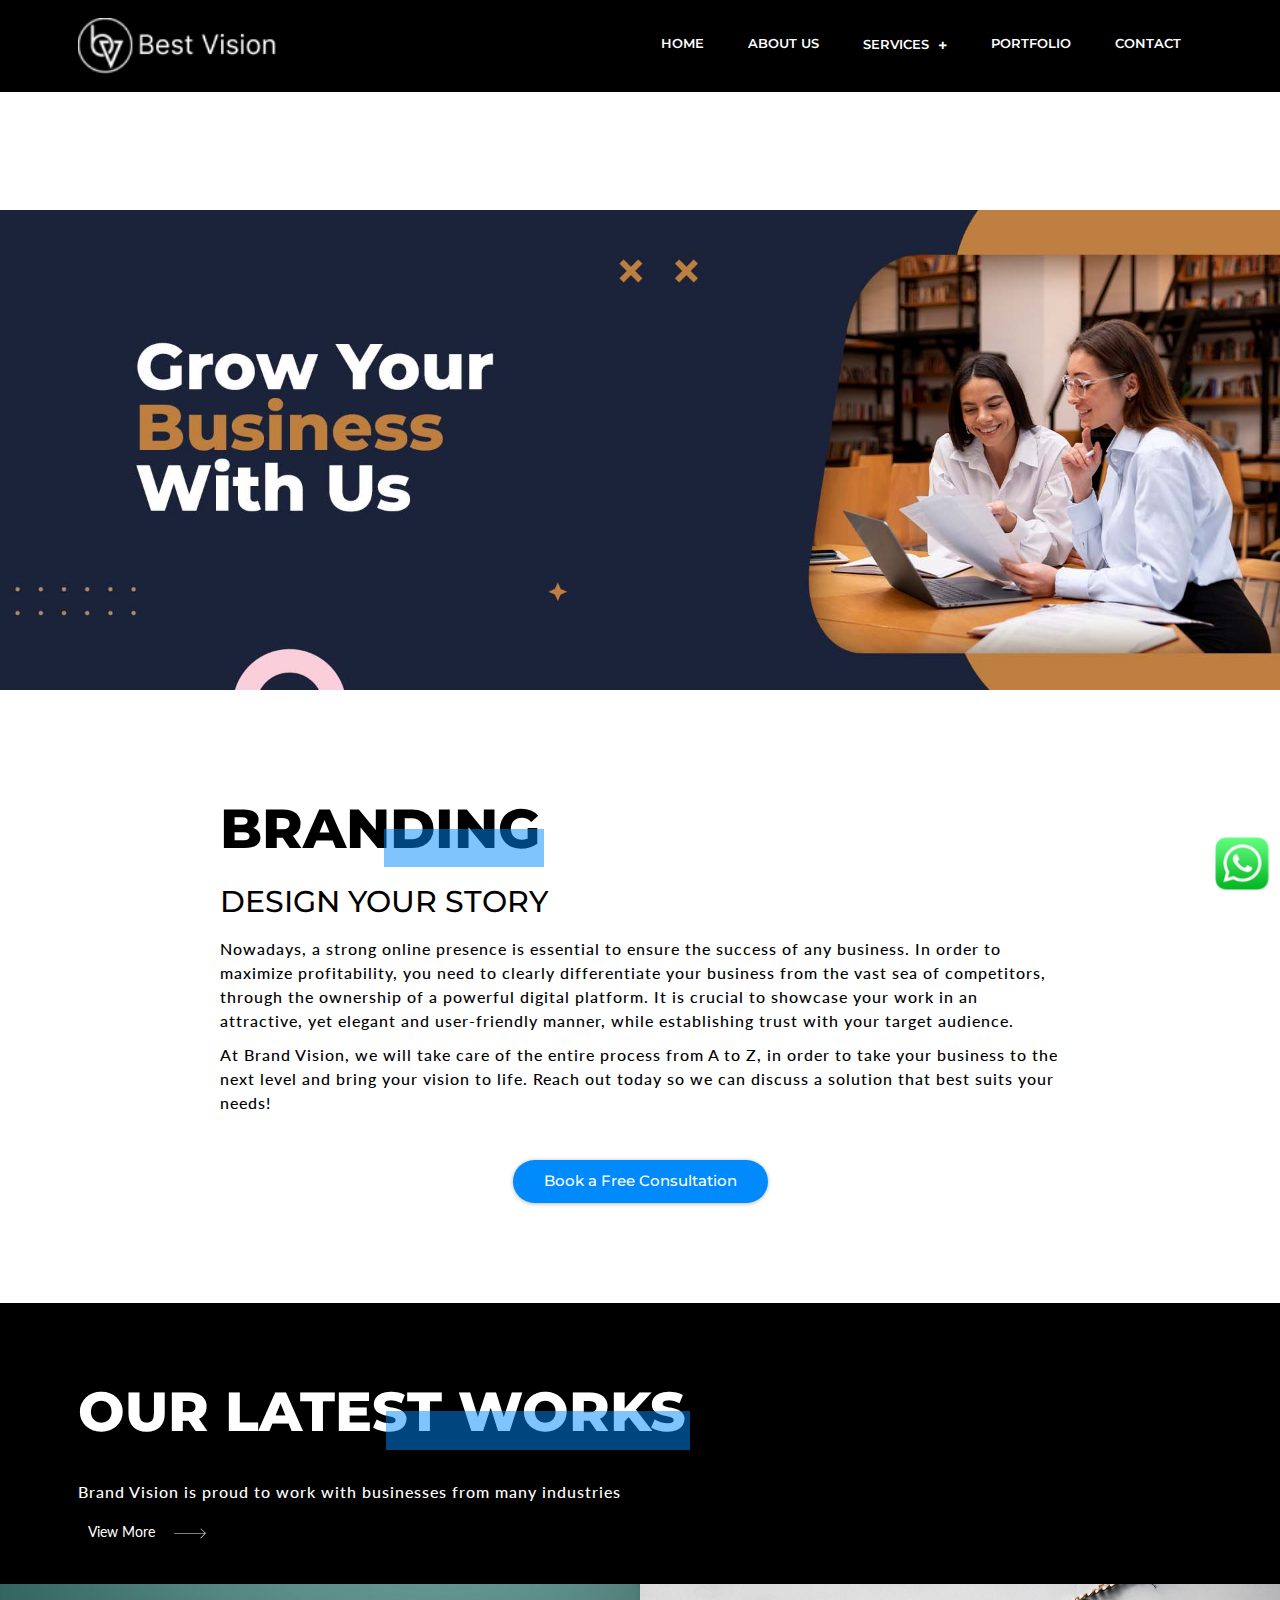
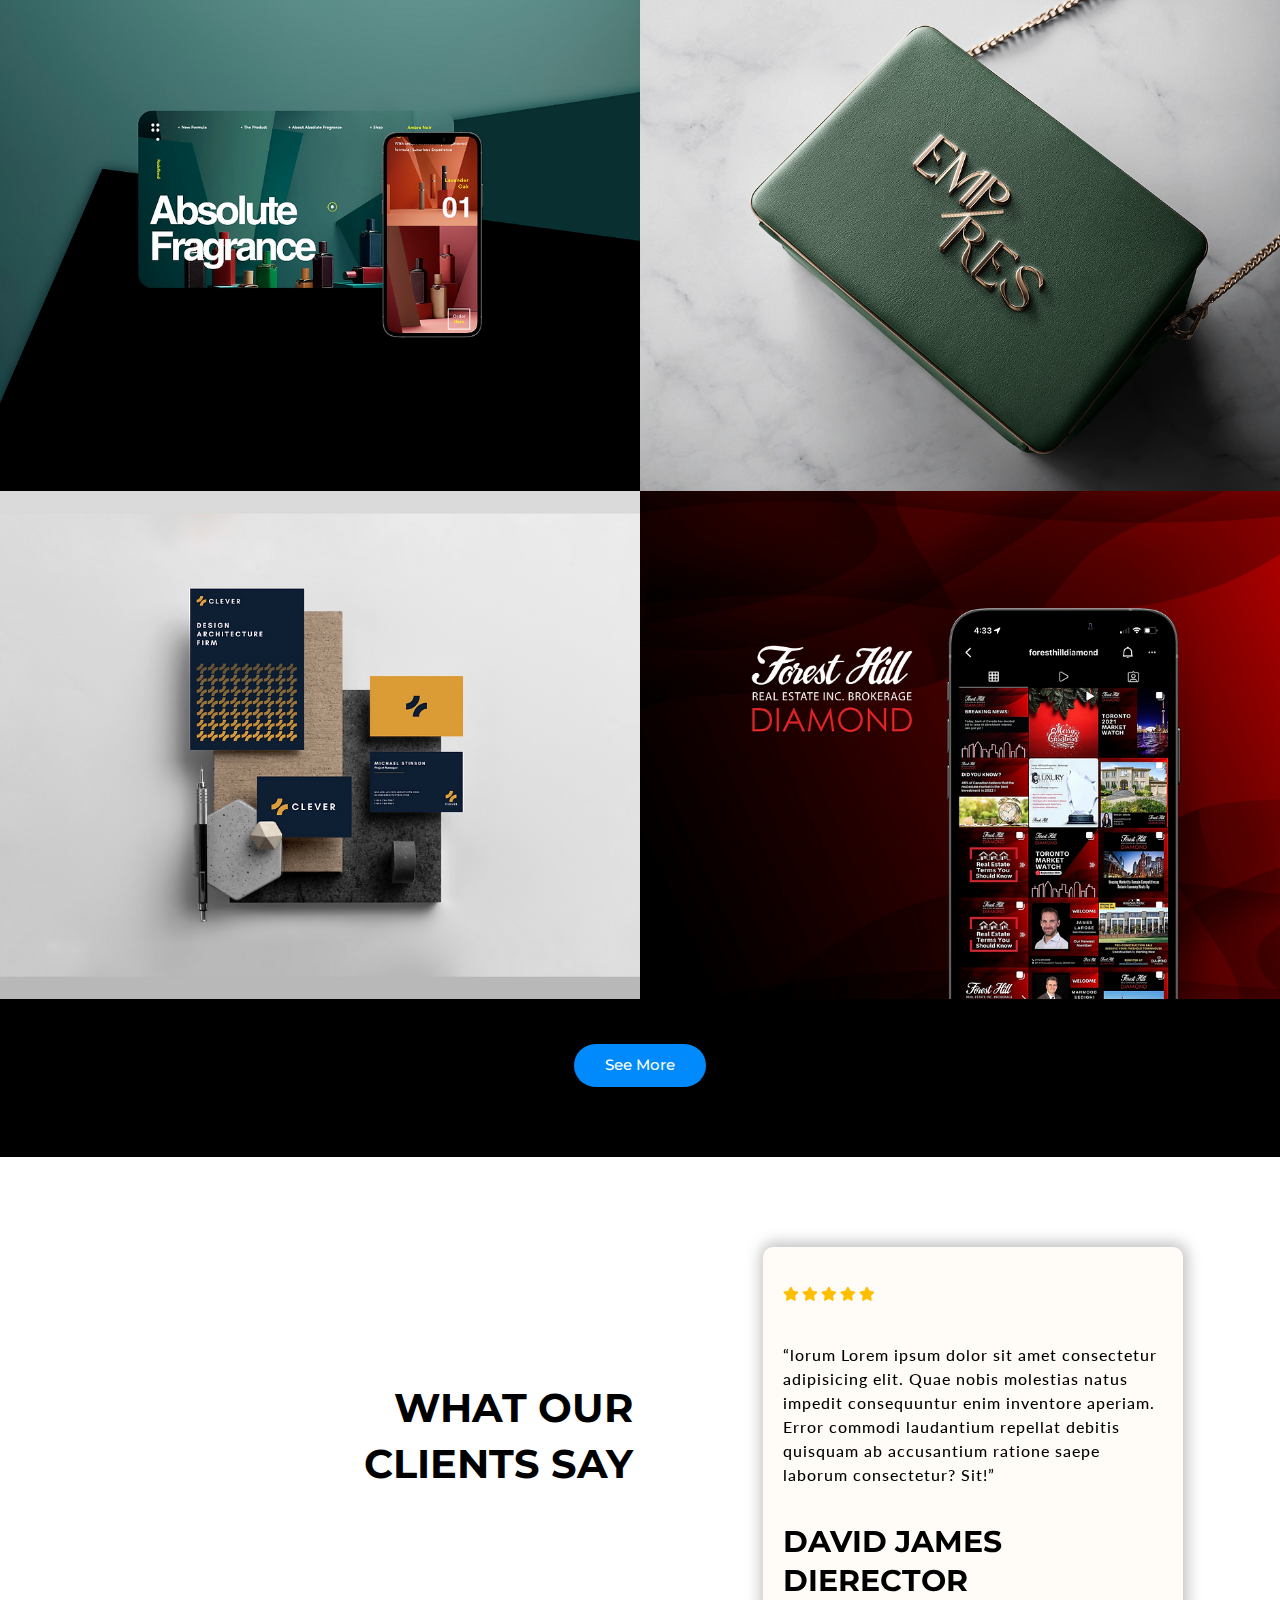
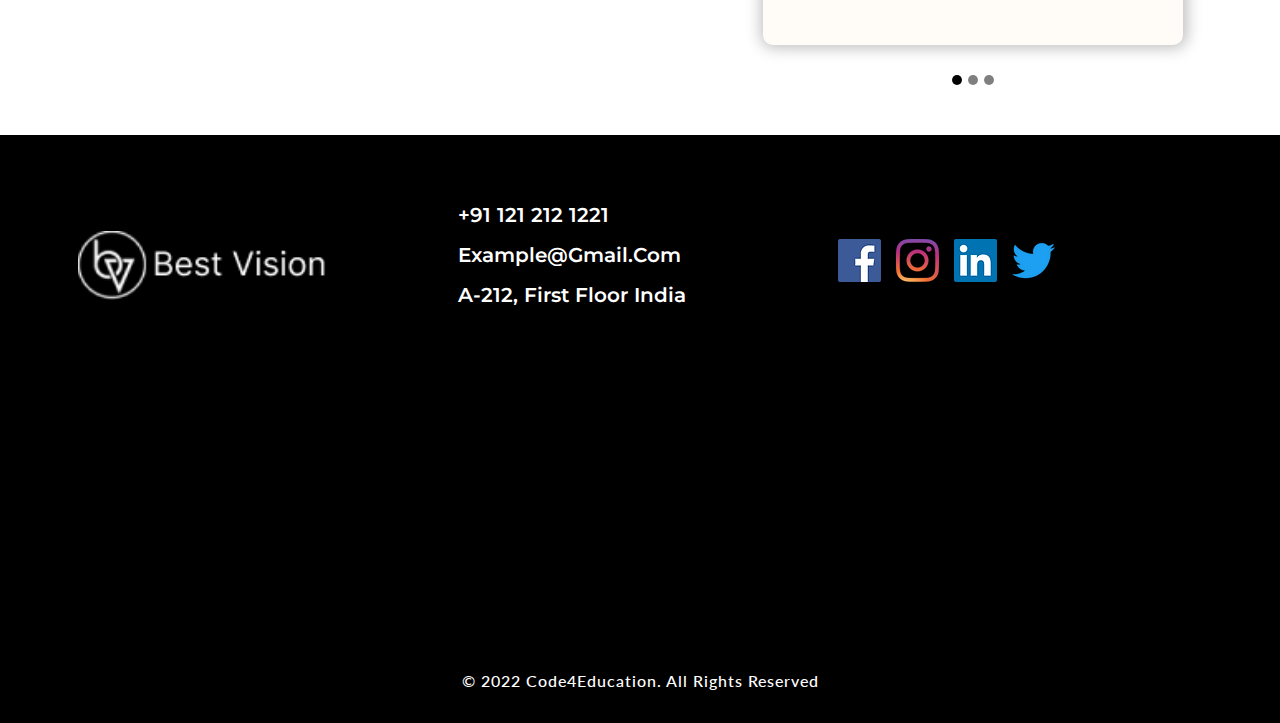
<file: branding.html>
<!DOCTYPE html>
<html lang="en">

<head>
    <meta charset="UTF-8">
    <meta http-equiv="X-UA-Compatible" content="IE=edge">
    <meta name="viewport" content="width=device-width, initial-scale=1.0">
    <title>Code4Education</title>
    <link rel="shortcut icon" href="favicon.ico" type="image/x-icon" />

    <!-- Bootstrap 5 CDN -->
    <link href="https://cdn.jsdelivr.net/npm/bootstrap@5.1.3/dist/css/bootstrap.min.css" rel="stylesheet">

    <!-- Font Awesome 5 CDN -->
    <link rel="stylesheet" href="https://cdnjs.cloudflare.com/ajax/libs/font-awesome/5.15.4/css/all.min.css" />

    <!-- Style CSS -->
    <link rel="stylesheet" href="./css/style.css">
    <link rel="stylesheet" href="./css/responsive-style.css">
</head>

<body class="branding">

    <!-- Navbar Section -->
    <header id="full_nav">
        <div class="header fixed-top">
            <div class="container">
                <nav class="navbar navbar-expand-lg">
                    <a class="navbar-brand" href="index.html">
                        <img src="./images/logo.png" class="img-fluid">
                    </a>
                    <button class="navbar-toggler" type="button" data-bs-toggle="collapse" data-bs-target="#navbarNav"
                        aria-controls="navbarNav" aria-expanded="false" aria-label="Toggle navigation">
                        <!-- <span class="navbar-toggler-icon"></span> -->
                        <i class="fas fa-stream navbar-toggler-icon"></i>
                    </button>
                    <div class="collapse navbar-collapse" id="navbarNav">
                        <ul class="navbar-nav ms-auto">
                            <li class="nav-item">
                                <a class="nav-link active" aria-current="page" href="index.html">Home</a>
                            </li>
                            <li class="nav-item">
                                <a class="nav-link" href="about.html">About Us</a>
                            </li>
                            <li class="nav-item dropdown">
                                <a class="nav-link dropdown-toggle" href="#" id="navbarDropdown" role="button"
                                    data-bs-toggle="dropdown" aria-expanded="false">
                                    Services
                                </a>
                                <ul class="dropdown-menu" aria-labelledby="navbarDropdown">
                                    <li><a class="dropdown-item" href="website.html">Website</a></li>
                                    <li><a class="dropdown-item" href="branding.html">Branding</a></li>
                                    <li><a class="dropdown-item" href="advertising.html">Advertising</a></li>
                                    <li><a class="dropdown-item" href="social-media.html">Social Media</a></li>
                                </ul>
                            </li>
                            <li class="nav-item">
                                <a class="nav-link" href="portfolio.html">Portfolio</a>
                            </li>
                            <li class="nav-item">
                                <a class="nav-link" href="contact.html">Contact</a>
                            </li>
                        </ul>
                    </div>

                </nav>
            </div>
        </div>
    </header>

    <!-- Services Section -->
    <section class="parallax parallax-main img1">
        <div class="main-wrapper wrapper">
            <div class="container">
                <div class="row mb-5 justify-content-center">
                    <div class="col-lg-9">
                        <div class="sec-title">
                            <h1>BRANDING</h1>
                            <h4>DESIGN YOUR STORY</h4>
                            <p class="text-black">Nowadays, a strong online presence is essential to ensure the success
                                of any business. In
                                order to maximize profitability, you need to clearly differentiate your business from
                                the vast sea of competitors, through the ownership of a powerful digital platform. It is
                                crucial to showcase your work in an attractive, yet elegant and user-friendly manner,
                                while establishing trust with your target audience.</p>
                            <p class="text-black">At Brand Vision, we will take care of the entire process from A to Z,
                                in order to take
                                your business to the next level and bring your vision to life. Reach out today so we can
                                discuss a solution that best suits your needs!</p>
                            <div class="text-center mt-5"><a href="contact.html" class="btn main-btn text-center">Book a
                                    Free Consultation</a></div>
                        </div>
                    </div>
                </div>
            </div>
    </section>

    <!-- Work Section -->
    <section class="work-wrapper wrapper">
        <div class="container">
            <div class="row mb-5">
                <div class="col-12">
                    <div class="sec-title">
                        <h1>OUR LATEST WORKS</h1>
                        <p>Brand Vision is proud to work with businesses from many industries</p>
                        <a href="#" class="View More view-link">View More<img src="./images/arrow.svg" class="ms-4"></a>
                    </div>
                </div>
            </div>
        </div>
        <div class="container-fluid px-lg-0">
            <div class="row">
                <div class="col-sm-6 p-0">
                    <img src="./images/work/1.webp" class="img-fluid" alt="">
                </div>
                <div class="col-sm-6 p-0">
                    <img src="./images/work/2.webp" class="img-fluid" alt="">
                </div>
                <div class="col-sm-6 p-0">
                    <img src="./images/work/3.webp" class="img-fluid" alt="">
                </div>
                <div class="col-sm-6 p-0">
                    <img src="./images/work/4.webp" class="img-fluid" alt="">
                </div>

                <div class="col-12 text-center mt-5">
                    <a href="#" class="btn main-btn">See More</a>
                </div>
            </div>
        </div>
    </section>

    <!-- Testimonial Section -->
    <section class="testimonial-wrapper wrapper">
        <div class="container">
            <div class="row justify-content-between align-items-center">
                <div class="col-lg-6 text-lg-end">
                    <h2>WHAT OUR <br class="d-lg-block d-none">CLIENTS SAY</h2>
                </div>
                <div class="col-xl-5 col-lg-6">
                    <div id="carouselExampleIndicators" class="carousel slide" data-bs-ride="carousel">
                        <div class="carousel-indicators">
                            <button type="button" data-bs-target="#carouselExampleIndicators" data-bs-slide-to="0"
                                class="active" aria-current="true" aria-label="Slide 1"></button>
                            <button type="button" data-bs-target="#carouselExampleIndicators" data-bs-slide-to="1"
                                aria-label="Slide 2"></button>
                            <button type="button" data-bs-target="#carouselExampleIndicators" data-bs-slide-to="2"
                                aria-label="Slide 3"></button>
                        </div>
                        <div class="carousel-inner">
                            <div class="carousel-item active">
                                <div class="card">
                                    <div clas="rating">
                                        <i class="fas fa-star"></i>
                                        <i class="fas fa-star"></i>
                                        <i class="fas fa-star"></i>
                                        <i class="fas fa-star"></i>
                                        <i class="fas fa-star"></i>
                                    </div>
                                    <div class="py-5">
                                        <p>“lorum Lorem ipsum dolor sit amet consectetur adipisicing elit. Quae nobis
                                            molestias natus impedit consequuntur enim inventore aperiam. Error commodi
                                            laudantium repellat debitis quisquam ab accusantium ratione saepe laborum
                                            consectetur? Sit!”</p>
                                    </div>
                                    <div class="title">
                                        <h5>David James</h5>
                                        <h5>Dierector</h5>
                                    </div>
                                </div>
                            </div>
                            <div class="carousel-item">
                                <div class="card">
                                    <div clas="rating">
                                        <i class="fas fa-star"></i>
                                        <i class="fas fa-star"></i>
                                        <i class="fas fa-star"></i>
                                        <i class="fas fa-star"></i>
                                        <i class="fas fa-star"></i>
                                    </div>
                                    <div class="py-5">
                                        <p>“lorum Lorem ipsum dolor sit amet consectetur adipisicing elit. Quae nobis
                                            molestias natus impedit consequuntur enim inventore aperiam. Error commodi
                                            laudantium repellat debitis quisquam ab accusantium ratione saepe laborum
                                            consectetur? Sit!”</p>
                                    </div>
                                    <div class="title">
                                        <h5>David James</h5>
                                        <h5>Dierector</h5>
                                    </div>
                                </div>
                            </div>
                            <div class="carousel-item">
                                <div class="card">
                                    <div clas="rating">
                                        <i class="fas fa-star"></i>
                                        <i class="fas fa-star"></i>
                                        <i class="fas fa-star"></i>
                                        <i class="fas fa-star"></i>
                                        <i class="fas fa-star"></i>
                                    </div>
                                    <div class="py-5">
                                        <p>“lorum Lorem ipsum dolor sit amet consectetur adipisicing elit. Quae nobis
                                            molestias natus impedit consequuntur enim inventore aperiam. Error commodi
                                            laudantium repellat debitis quisquam ab accusantium ratione saepe laborum
                                            consectetur? Sit!”</p>
                                    </div>
                                    <div class="title">
                                        <h5>David James</h5>
                                        <h5>Dierector</h5>
                                    </div>
                                </div>
                            </div>
                            <div class="carousel-item">
                                <div class="card">
                                    <div clas="rating">
                                        <i class="fas fa-star"></i>
                                        <i class="fas fa-star"></i>
                                        <i class="fas fa-star"></i>
                                        <i class="fas fa-star"></i>
                                        <i class="fas fa-star"></i>
                                    </div>
                                    <div class="py-5">
                                        <p>“You guys rocked on our Social media & Website Project, Thank you Team for
                                            doing Such a Great Job ..”</p>
                                    </div>
                                    <div class="title">
                                        <h5>Girdhar</h5>
                                        <h5>Founder Of Girdhar</h5>
                                    </div>
                                </div>
                            </div>
                            <div class="carousel-item">
                                <div class="card">
                                    <div clas="rating">
                                        <i class="fas fa-star"></i>
                                        <i class="fas fa-star"></i>
                                        <i class="fas fa-star"></i>
                                        <i class="fas fa-star"></i>
                                        <i class="fas fa-star"></i>
                                    </div>
                                    <div class="py-5">
                                        <p>“We are greatly thankful to Analog for supporting us to explore and create
                                            our name as brand on social media. The team of Analog Webmedia works with
                                            full dedication and responsibility to make the market for our brand. It’s
                                            been more than 30 days since we are connected and we are like digital family
                                            now. We appreciate the work and support the working team for best outputs in
                                            future.” </p>
                                    </div>
                                    <div class="title">
                                        <h5>Virasati</h5>
                                        <h5>Founder Of Virasati</h5>
                                    </div>
                                </div>
                            </div>
                        </div>
                    </div>
                </div>
            </div>
        </div>
    </section>

    <!-- Footer Section -->
    <section class="footer-wrapper wrapper">
        <div class="container">
            <div class="row align-items-center mb-5">
                <div class="col-lg-4 col-sm-6 mb-5 mb-lg-0 footer-logo">
                    <img src="./images/logo.png" alt="">
                </div>
                <div class="col-lg-4 col-sm-6 mb-5 mb-lg-0">
                    <h5><a href="#">+91 121 212 1221</a></h5>
                    <h5><a href="#">example@gmail.com</a></h5>
                    <h5>A-212, First Floor India</h5>
                </div>
                <div class="col-lg-4 col-sm-6 mb-5 mb-lg-0">
                    <ul class="link-widget p-0">
                        <li><a href="#"><img src="./images/social-media/f.webp" alt=""></a></li>
                        <li><a href="#"><img src="./images/social-media/i.webp" alt=""></a></li>
                        <li><a href="#"><img src="./images/social-media/l.webp" alt=""></a></li>
                        <li><a href="#"><img src="./images/social-media/t.webp" alt=""></a></li>
                    </ul>
                </div>
            </div>
        </div>
        <div class="container-fluid pt-5 px-0">
            <div class="row">
                <div class="col-12">
                    <iframe src="https://www.google.com/maps/embed?pb=!1m14!1m12!1m3!1d14016.9363925419!2d77.18302375!3d28.5627323!2m3!1f0!2f0!3f0!3m2!1i1024!2i768!4f13.1!5e0!3m2!1sen!2sin!4v1654846055849!5m2!1sen!2sin" width="100%" height="250" style="border:0;" allowfullscreen="" loading="lazy" referrerpolicy="no-referrer-when-downgrade"></iframe>
                </div>
            </div>
        </div>
        <div class="container-fluid copyright-section">
            <p>&copy; 2022 Code4Education. All Rights Reserved</p>
        </div>
    </section>

    <!-- Whatsapp Integration -->
    <div class="whatsapp-icon">
        <div class="whatsapp">
            <a href="#">
                <img src="./images/whatspp.png" alt="">
            </a>
        </div>
    </div>

    <script src="https://cdn.jsdelivr.net/npm/@popperjs/core@2.10.2/dist/umd/popper.min.js"></script>
    <script src="https://cdn.jsdelivr.net/npm/bootstrap@5.1.3/dist/js/bootstrap.min.js"></script>

    <!-- Custom JS -->
    <script src="./js/main.js"></script>
</body>

</html>
</file>
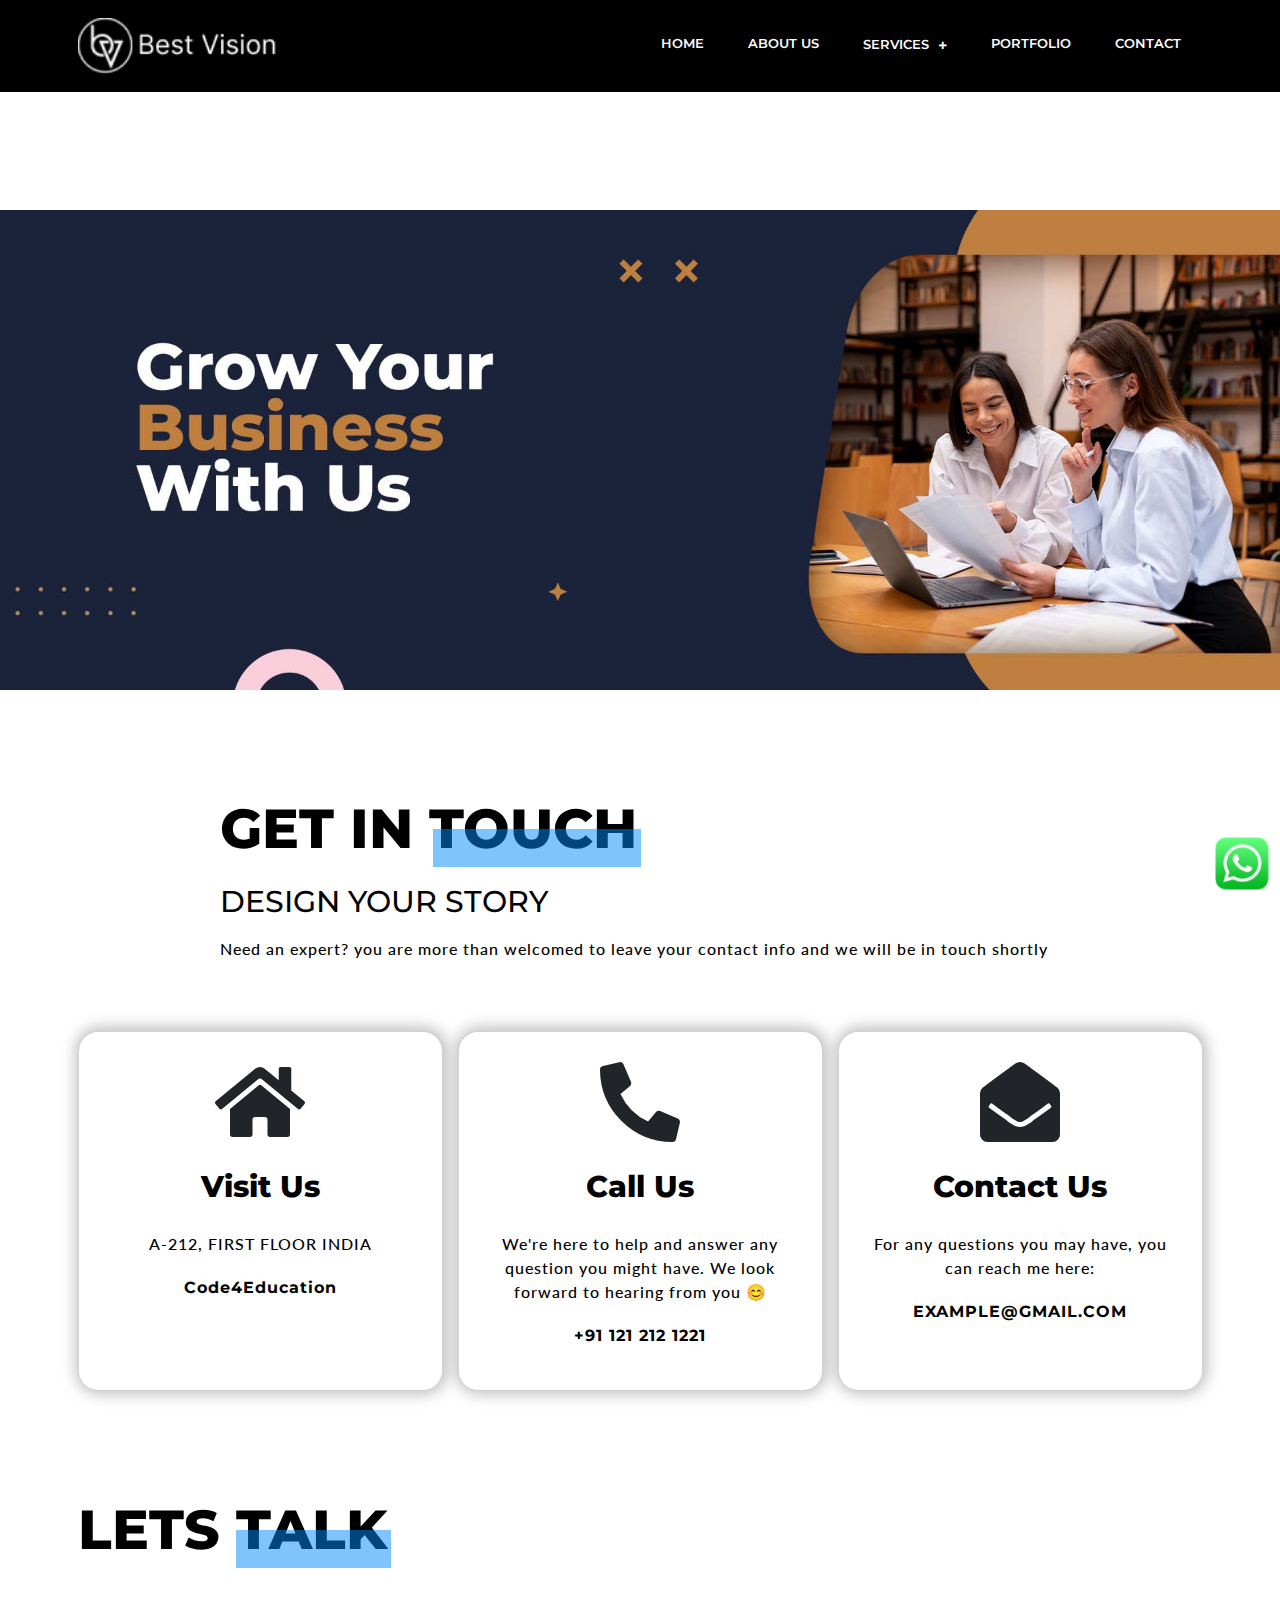
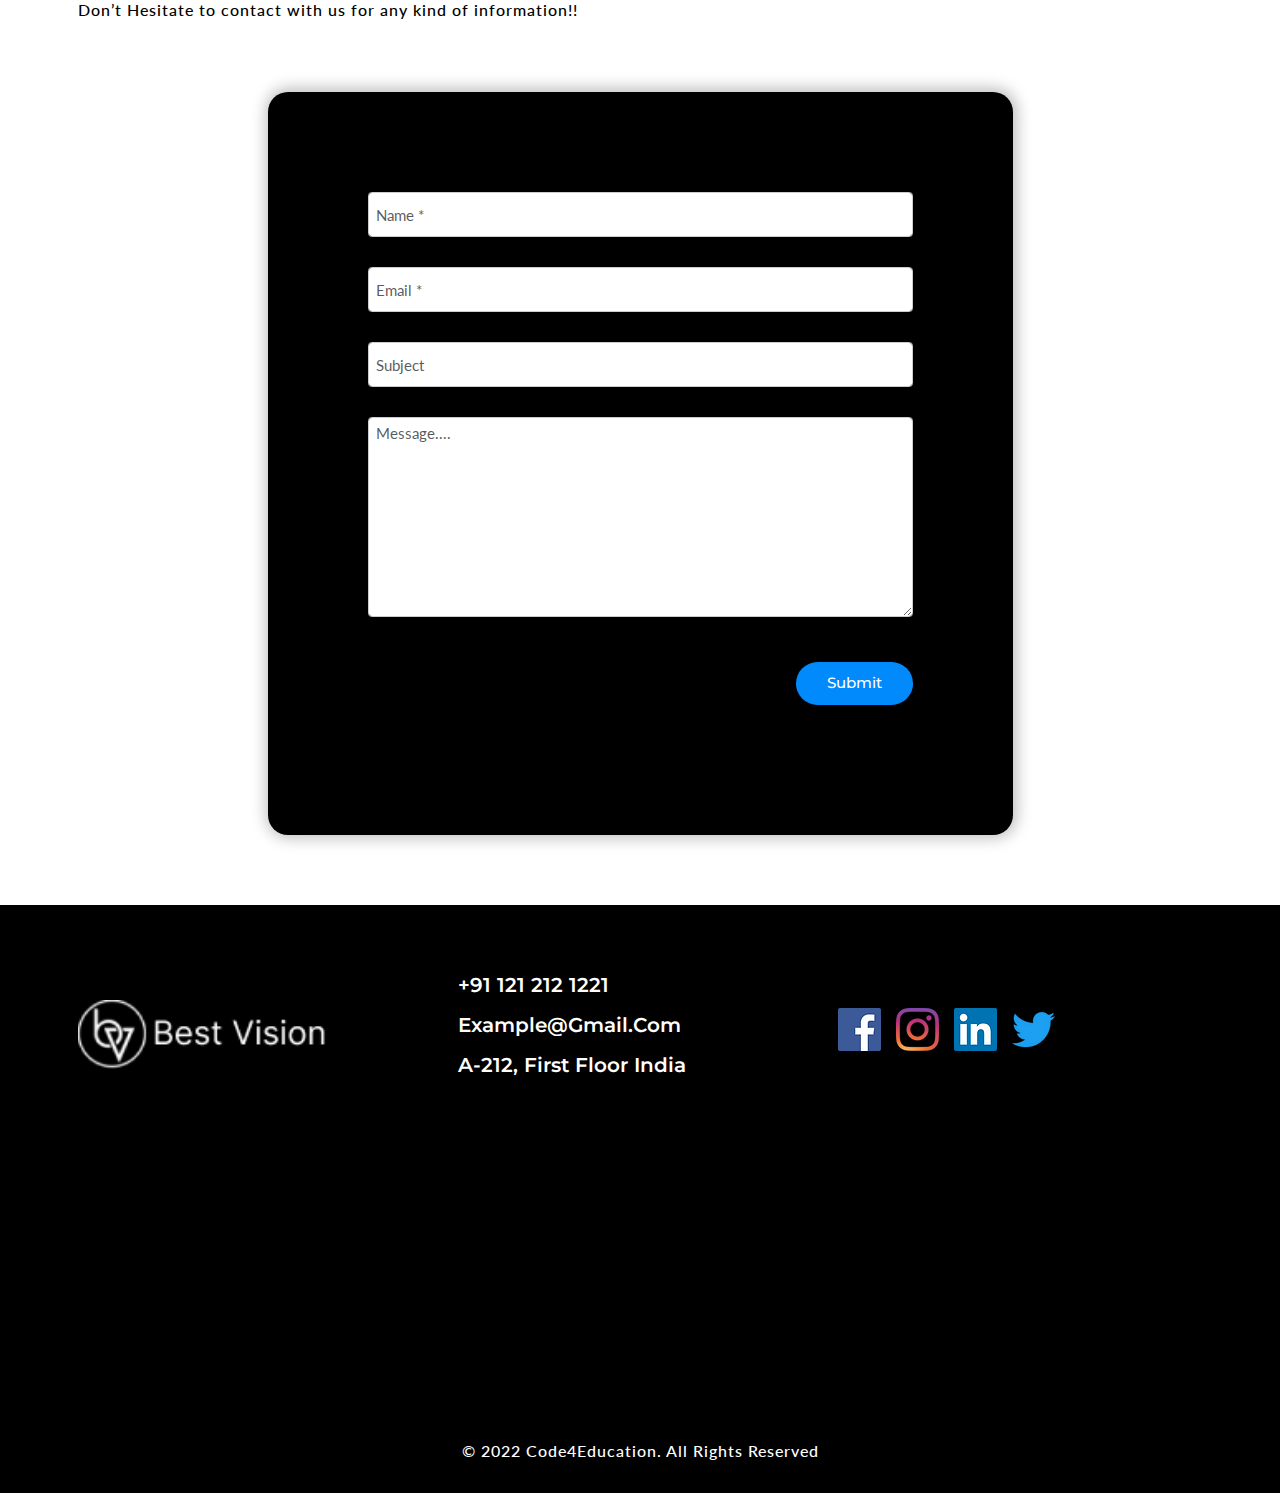
<file: contact.html>
<!DOCTYPE html>
<html lang="en">

<head>
    <meta charset="UTF-8">
    <meta http-equiv="X-UA-Compatible" content="IE=edge">
    <meta name="viewport" content="width=device-width, initial-scale=1.0">
    <title>Code4Education</title>
    <link rel="shortcut icon" href="favicon.ico" type="image/x-icon" />

    <!-- Bootstrap 5 CDN -->
    <link href="https://cdn.jsdelivr.net/npm/bootstrap@5.1.3/dist/css/bootstrap.min.css" rel="stylesheet">

    <!-- Font Awesome 5 CDN -->
    <link rel="stylesheet" href="https://cdnjs.cloudflare.com/ajax/libs/font-awesome/5.15.4/css/all.min.css" />

    <!-- Style CSS -->
    <link rel="stylesheet" href="./css/style.css">
    <link rel="stylesheet" href="./css/responsive-style.css">
</head>

<body class="contact">

    <!-- Navbar Section -->
    <header id="full_nav">
        <div class="header fixed-top">
            <div class="container">
                <nav class="navbar navbar-expand-lg">
                    <a class="navbar-brand" href="index.html">
                        <img src="./images/logo.png" class="img-fluid">
                    </a>
                    <button class="navbar-toggler" type="button" data-bs-toggle="collapse" data-bs-target="#navbarNav"
                        aria-controls="navbarNav" aria-expanded="false" aria-label="Toggle navigation">
                        <!-- <span class="navbar-toggler-icon"></span> -->
                        <i class="fas fa-stream navbar-toggler-icon"></i>
                    </button>
                    <div class="collapse navbar-collapse" id="navbarNav">
                        <ul class="navbar-nav ms-auto">
                            <li class="nav-item">
                                <a class="nav-link active" aria-current="page" href="index.html">Home</a>
                            </li>
                            <li class="nav-item">
                                <a class="nav-link" href="about.html">About Us</a>
                            </li>
                            <li class="nav-item dropdown">
                                <a class="nav-link dropdown-toggle" href="#" id="navbarDropdown" role="button"
                                    data-bs-toggle="dropdown" aria-expanded="false">
                                    Services
                                </a>
                                <ul class="dropdown-menu" aria-labelledby="navbarDropdown">
                                    <li><a class="dropdown-item" href="website.html">Website</a></li>
                                    <li><a class="dropdown-item" href="branding.html">Branding</a></li>
                                    <li><a class="dropdown-item" href="advertising.html">Advertising</a></li>
                                    <li><a class="dropdown-item" href="social-media.html">Social Media</a></li>
                                </ul>
                            </li>
                            <li class="nav-item">
                                <a class="nav-link" href="portfolio.html">Portfolio</a>
                            </li>
                            <li class="nav-item">
                                <a class="nav-link" href="contact.html">Contact</a>
                            </li>
                        </ul>
                    </div>

                </nav>
            </div>
        </div>
    </header>

    <!-- Contact Section-->
    <section class="parallax parallax-main img1">
        <div class="main-wrapper wrapper pb-0">
            <div class="container">
                <div class="row mb-5 justify-content-center">
                    <div class="col-lg-9 mb-5">
                        <div class="sec-title">
                            <h1>GET IN TOUCH</h1>
                            <h4>DESIGN YOUR STORY</h4>
                            <p class="text-black">Need an expert? you are more than welcomed to leave your contact info
                                and we will be in touch shortly</p>
                        </div>
                    </div>
                </div>
            </div>
            <div class="container get-in-touch">
                <div class="row">
                    <div class="col-lg-4 col-sm-6 mb-5">
                        <div class="card">
                            <i class="fas fa-home"></i>
                            <h4>Visit Us</h4>
                            <p>A-212, FIRST FLOOR INDIA</p>
                            <p>Code4Education</p>
                        </div>
                    </div>
                    <div class="col-lg-4 col-sm-6 mb-5">
                        <div class="card">
                            <i class="fas fa-phone-alt"></i>
                            <h4>Call Us</h4>
                            <p>We're here to help and answer any question you might have. We look forward to hearing
                                from you 😊</p>
                            <p>+91 121 212 1221</p>
                        </div>
                    </div>
                    <div class="col-lg-4 col-sm-6 mb-5">
                        <div class="card">
                            <i class="fas fa-envelope-open"></i>
                            <h4>Contact Us</h4>
                            <p>For any questions you may have, you can reach me here:</p>
                            <p>EXAMPLE@GMAIL.COM</p>
                        </div>
                    </div>
                </div>
            </div>
    </section>

    <!-- Form -->
    <div class="form-wrapper wrapper">
        <div class="container">
            <div class="row mb-5">
                <div class="col-12 mb-5">
                    <div class="sec-title">
                        <h1>LETS TALK</h1>
                        <p class="text-black">Don’t Hesitate to contact with us for any kind of information!!</p>
                    </div>
                </div>
            </div>
            <div class="row justify-content-center">
                <div class="col-lg-8 col-md-10">
                    <div class="form-section">
                        <form>
                            <div class="mb-5">
                                <input type="text" class="form-control" placeholder="Name *" required>
                            </div>
                            <div class="mb-5">
                                <input type="email" class="form-control" placeholder="Email *" required>
                            </div>
                            <div class="mb-5">
                                <input type="email" class="form-control" placeholder="Subject">
                            </div>
                            <div class="mb-5">
                                <textarea class="form-control" rows="8" placeholder="Message...." required></textarea>
                            </div>
                            <div class="mb-5 text-end">
                               <button class="btn main-btn">Submit</button>
                            </div>
                        </form>
                    </div>
                </div>
            </div>
        </div>
    </div>

    <!-- Footer Section -->
    <section class="footer-wrapper wrapper">
        <div class="container">
            <div class="row align-items-center mb-5">
                <div class="col-lg-4 col-sm-6 mb-5 mb-lg-0 footer-logo">
                    <img src="./images/logo.png" alt="">
                </div>
                <div class="col-lg-4 col-sm-6 mb-5 mb-lg-0">
                    <h5><a href="#">+91 121 212 1221</a></h5>
                    <h5><a href="#">example@gmail.com</a></h5>
                    <h5>A-212, First Floor India</h5>
                </div>
                <div class="col-lg-4 col-sm-6 mb-5 mb-lg-0">
                    <ul class="link-widget p-0">
                        <li><a href="#"><img src="./images/social-media/f.webp" alt=""></a></li>
                        <li><a href="#"><img src="./images/social-media/i.webp" alt=""></a></li>
                        <li><a href="#"><img src="./images/social-media/l.webp" alt=""></a></li>
                        <li><a href="#"><img src="./images/social-media/t.webp" alt=""></a></li>
                    </ul>
                </div>
            </div>
        </div>
        <div class="container-fluid pt-5 px-0">
            <div class="row">
                <div class="col-12">
                    <iframe src="https://www.google.com/maps/embed?pb=!1m14!1m12!1m3!1d14016.9363925419!2d77.18302375!3d28.5627323!2m3!1f0!2f0!3f0!3m2!1i1024!2i768!4f13.1!5e0!3m2!1sen!2sin!4v1654846055849!5m2!1sen!2sin" width="100%" height="250" style="border:0;" allowfullscreen="" loading="lazy" referrerpolicy="no-referrer-when-downgrade"></iframe>
                </div>
            </div>
        </div>
        <div class="container-fluid copyright-section">
            <p>&copy; 2022 Code4Education. All Rights Reserved</p>
        </div>
    </section>

    <!-- Whatsapp Integration -->
    <div class="whatsapp-icon">
        <div class="whatsapp">
            <a href="#">
                <img src="./images/whatspp.png" alt="">
            </a>
        </div>
    </div>

    <script src="https://cdn.jsdelivr.net/npm/@popperjs/core@2.10.2/dist/umd/popper.min.js"></script>
    <script src="https://cdn.jsdelivr.net/npm/bootstrap@5.1.3/dist/js/bootstrap.min.js"></script>

    <!-- Custom JS -->
    <script src="./js/main.js"></script>
</body>

</html>
</file>
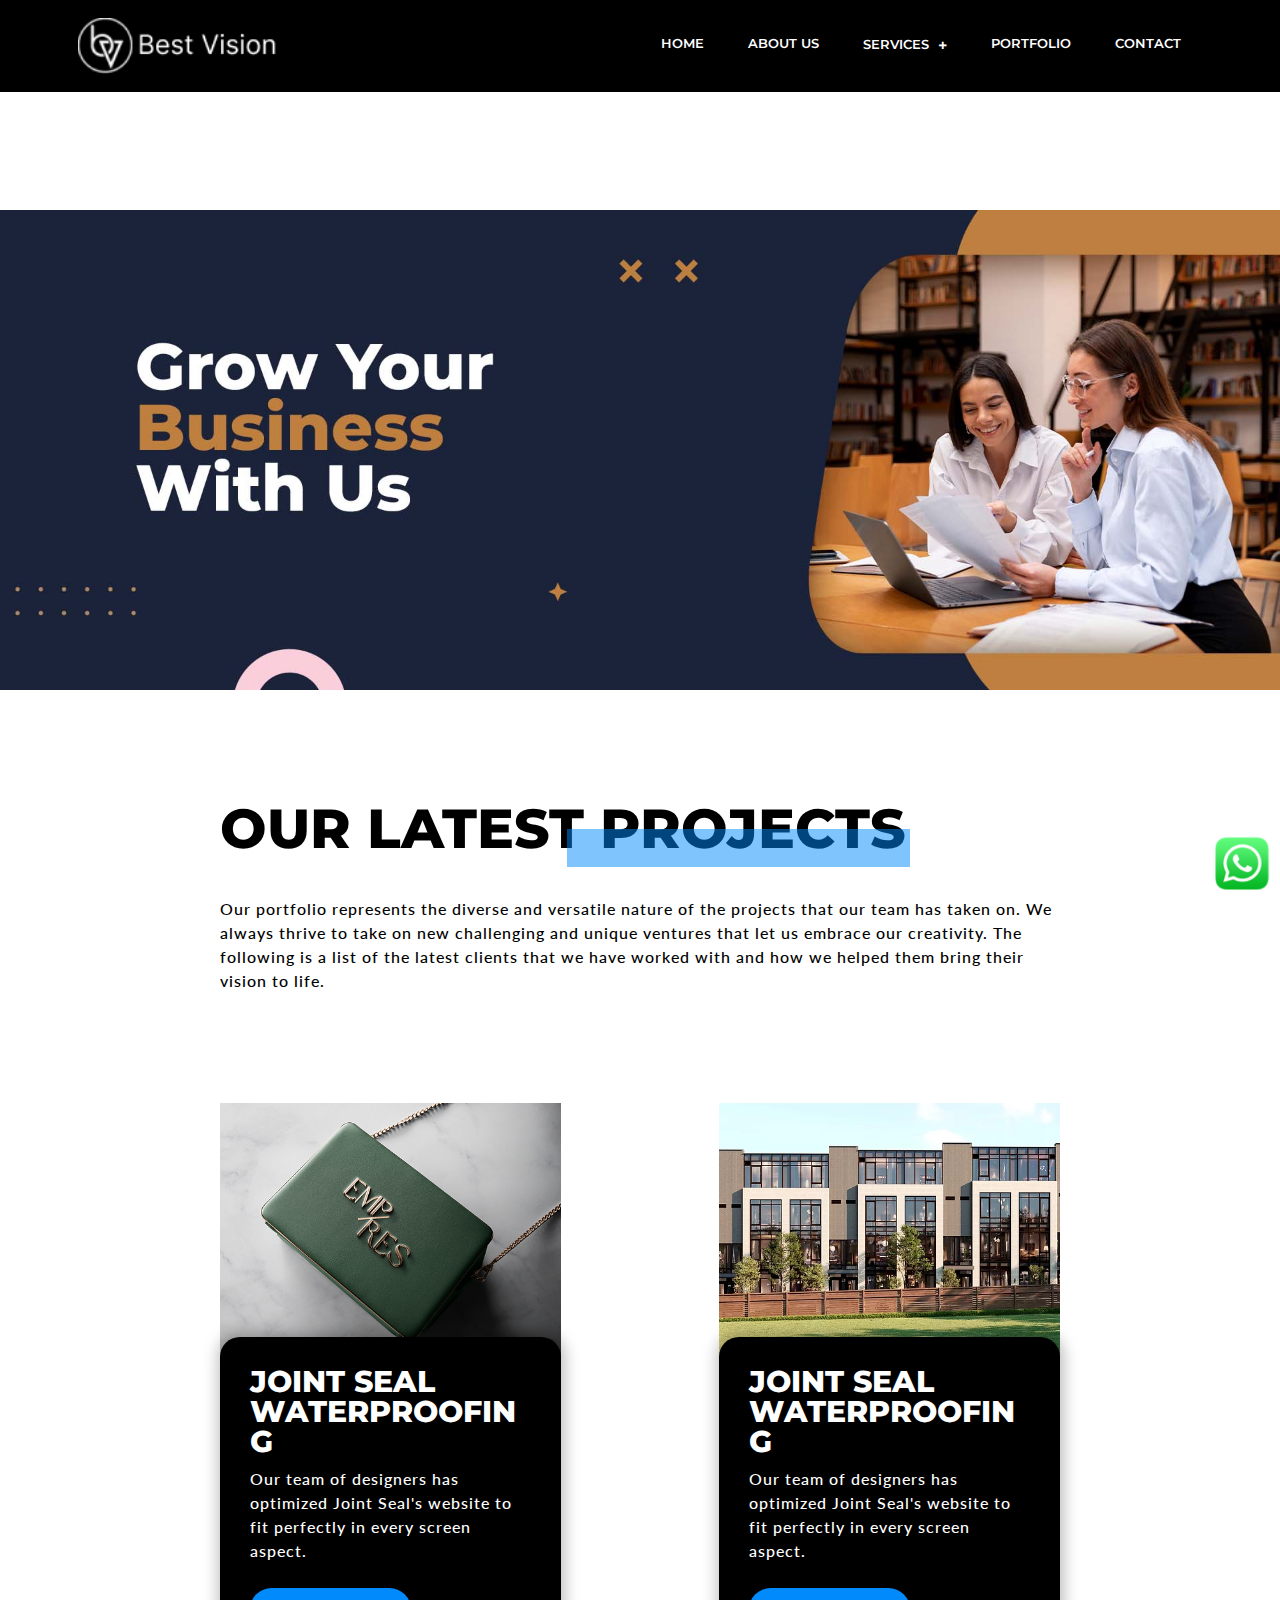
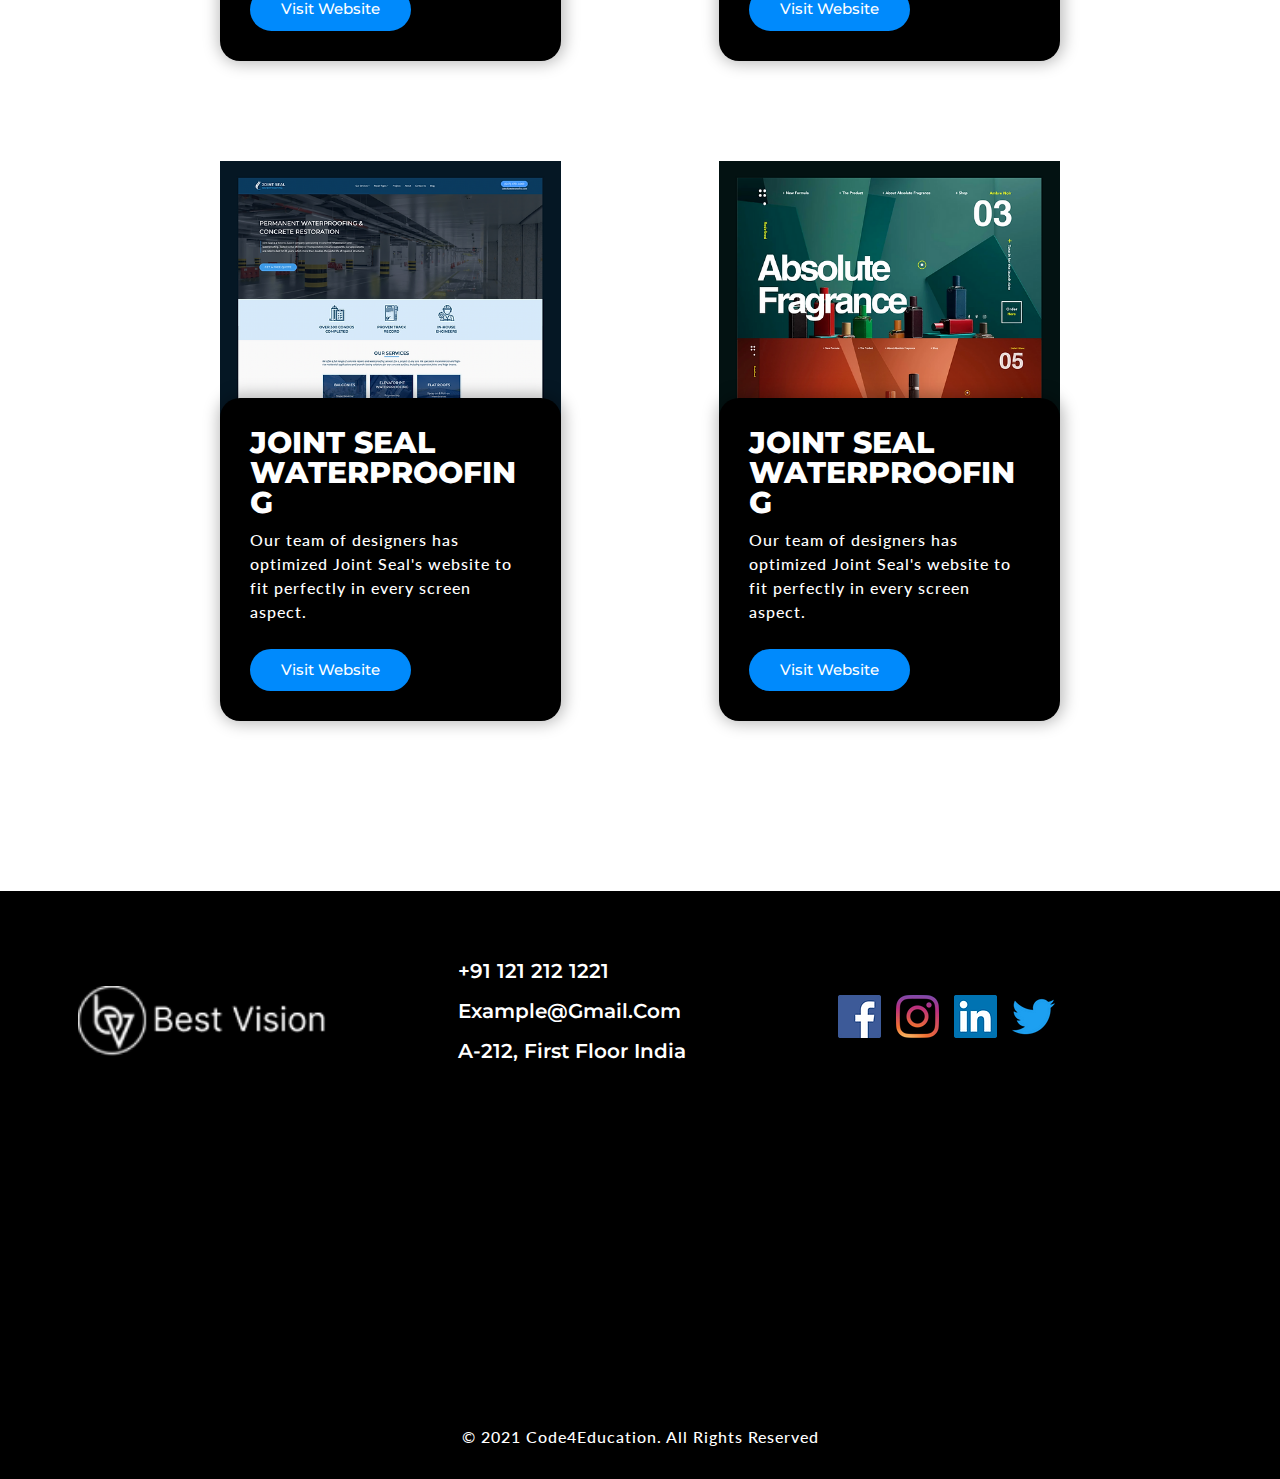
<file: portfolio.html>
<!DOCTYPE html>
<html lang="en">

<head>
    <meta charset="UTF-8">
    <meta http-equiv="X-UA-Compatible" content="IE=edge">
    <meta name="viewport" content="width=device-width, initial-scale=1.0">
    <title>Code4Education</title>
    <link rel="shortcut icon" href="favicon.ico" type="image/x-icon" />

    <!-- Bootstrap 5 CDN -->
    <link href="https://cdn.jsdelivr.net/npm/bootstrap@5.1.3/dist/css/bootstrap.min.css" rel="stylesheet">

    <!-- Font Awesome 5 CDN -->
    <link rel="stylesheet" href="https://cdnjs.cloudflare.com/ajax/libs/font-awesome/5.15.4/css/all.min.css" />

    <!-- Style CSS -->
    <link rel="stylesheet" href="css/style.css">
    <link rel="stylesheet" href="css/responsive-style.css">
</head>

<body class="home">
    <!-- Navbar Section Start -->
    <header id="full_nav">
        <div class="header fixed-top">
            <div class="container">
                <nav class="navbar navbar-expand-lg">
                    <a class="navbar-brand" href="index.html">
                        <img src="./images/logo.png" alt="">
                    </a>
                    <button class="navbar-toggler" type="button" data-bs-toggle="collapse" data-bs-target="#main-nav"
                        aria-controls="main-nav" aria-expanded="false" aria-label="Toggle navigation">
                        <i class="fas fa-stream navbar-toggler-icon"></i>
                    </button>

                    <div class="collapse navbar-collapse" id="main-nav">
                        <ul class="navbar-nav ms-auto">
                            <li class="nav-item">
                                <a class="nav-link" href="index.html">Home</a>
                            </li>

                            <li class="nav-item">
                                <a class="nav-link" href="about.html">About Us</a>
                            </li>
                            <li class="nav-item dropdown">
                                <a class="nav-link dropdown-toggle"  id="navbarDropdown"
                                    role="button">
                                    Services
                                </a>
                                <ul class="dropdown-menu" aria-labelledby="navbarDropdown">
                                    <li><a class="dropdown-item" href="website.html">Website</a></li>
                                    <li><a class="dropdown-item" href="branding.html">Branding</a></li>
                                    <li><a class="dropdown-item" href="advertising.html">Advertising</a></li>
                                    <li><a class="dropdown-item" href="social-media.html">Social Media</a></li>
                                </ul>
                            </li>
                            <li class="nav-item">
                                <a class="nav-link active" href="portfolio.html">Portfolio</a>
                            </li>
                            <li class="nav-item">
                                <a class="nav-link" href="contact.html">Contact</a>
                            </li>
                        </ul>
                    </div>
                </nav>
            </div>
        </div>
    </header>

    <!-- Services Section Start-->
    <section class="parallax parallax-main img1">
        <div class="main-wrapper wrapper">
            <div class="container">
                <div class="row mb-5 justify-content-center">
                    <div class="col-lg-9">
                        <div class="sec-title">
                            <h1>Our latest Projects</h1>
                            <p class="text-black">Our portfolio represents the diverse and versatile nature of the
                                projects that our team has taken on. We always thrive to take on new challenging and
                                unique ventures that let us embrace our creativity. The following is a list of the
                                latest clients that we have worked with and how we helped them bring their vision to
                                life.</p>
                        </div>
                    </div>
                </div>
            </div>
    </section>

    <!-- Work Section Start -->
    <section class="wrapper portfolio-services pt-0">
        <div class="container">
            <div class="row justify-content-center">
                <div class="col-lg-9">
                    <div class="row justify-content-between">
                        <div class="col-md-5 col-sm-6 mb-5">
                            <div class="card border-0 position-relative">
                                <img src="./images/work/w1.webp" class="img-fluid">
                                <div class="card-detail">
                                    <h5>Joint Seal Waterproofing</h5>
                                    <p>Our team of designers has optimized Joint Seal's website to fit perfectly in
                                        every screen aspect.</p>
                                    <a href="" class="btn main-btn">Visit Website</a>
                                </div>
                            </div>
                        </div>
                        <div class="col-md-5 col-sm-6 mb-5">
                            <div class="card border-0 position-relative">
                                <img src="./images/work/w2.webp" class="img-fluid">
                                <div class="card-detail">
                                    <h5>Joint Seal Waterproofing</h5>
                                    <p>Our team of designers has optimized Joint Seal's website to fit perfectly in
                                        every screen aspect.</p>
                                    <a href="" class="btn main-btn">Visit Website</a>
                                </div>
                            </div>
                        </div>

                    </div>
                </div>
            </div>
            <div class="row justify-content-center wrapper">
                <div class="col-lg-9">
                    <div class="row justify-content-between">
                        <div class="col-md-5 col-sm-6 mb-5">
                            <div class="card border-0 position-relative">
                                <img src="./images/work/w3.webp" class="img-fluid">
                                <div class="card-detail">
                                    <h5>Joint Seal Waterproofing</h5>
                                    <p>Our team of designers has optimized Joint Seal's website to fit perfectly in
                                        every screen aspect.</p>
                                    <a href="" class="btn main-btn">Visit Website</a>
                                </div>
                            </div>
                        </div>
                        <div class="col-md-5 col-sm-6 mb-5">
                            <div class="card border-0 position-relative">
                                <img src="./images/work/w4.webp" class="img-fluid">
                                <div class="card-detail">
                                    <h5>Joint Seal Waterproofing</h5>
                                    <p>Our team of designers has optimized Joint Seal's website to fit perfectly in
                                        every screen aspect.</p>
                                    <a href="" class="btn main-btn">Visit Website</a>
                                </div>
                            </div>
                        </div>

                    </div>
                </div>
            </div>
        </div>
    </section>

    <!-- Footer section Start-->
    <section class="footer-wrapper wrapper">
        <div class="container">
            <div class="row align-items-center mb-5">
                <div class="col-lg-4 col-sm-6 mb-5 mb-lg-0 footer-logo">
                    <img src="./images/logo.png" />
                </div>
                <div class="col-lg-4 col-sm-6 mb-5 mb-lg-0">
                    <h5><a href="#">+91 121 212 1221</a></h5>
                    <h5><a href="#">example@gmail.com</a></h5>
                    <h5>A-212, First Floor India</h5>
                </div>
                <div class="col-lg-4 col-sm-6 mb-5 mb-lg-0">
                    <ul class="link-widget p-0">
                        <li><a href="#"><img src="./images/social-media/f.webp" /></a></li>
                        <li><a href="#"><img src="./images/social-media/i.webp" /></a></li>
                        <li><a href="#"><img src="./images/social-media/l.webp" /></a></li>
                        <li><a href="#"><img src="./images/social-media/t.webp" /></a></li>
                    </ul>
                </div>
            </div>
        </div>
        <div class="container-fluid pt-5 px-0">
            <div class="row">
                <div class="col-12">
                    <iframe
                        src="https://www.google.com/maps/embed?pb=!1m14!1m12!1m3!1d14016.9363925419!2d77.18302375!3d28.5627323!2m3!1f0!2f0!3f0!3m2!1i1024!2i768!4f13.1!5e0!3m2!1sen!2sin!4v1654846055849!5m2!1sen!2sin"
                        width="100%" height="250" style="border:0;" allowfullscreen="" loading="lazy"
                        referrerpolicy="no-referrer-when-downgrade"></iframe>
                </div>
            </div>
        </div>
        <div class="container-fluid copyright-section   ">
            <p>© 2021 Code4Education. All Rights Reserved</p>
        </div>
    </section>

    <!-- whatsapp Intigration -->
    <div class="whatsapp-icon">
        <div class="whatsapp"><a href="https://api.whatsapp.com/send?phone=+91 121 212 1221&amp;text=Hello"
                target="_blank&quot;">
                <img src="./images/whatspp.png"></a>
        </div>
    </div>

    <script src="https://cdn.jsdelivr.net/npm/@popperjs/core@2.10.2/dist/umd/popper.min.js"></script>
    <script src="https://cdn.jsdelivr.net/npm/bootstrap@5.1.3/dist/js/bootstrap.min.js"></script>

    <!-- Custom JS -->
    <script src="js/main.js"></script>
</body>

</html>
</file>
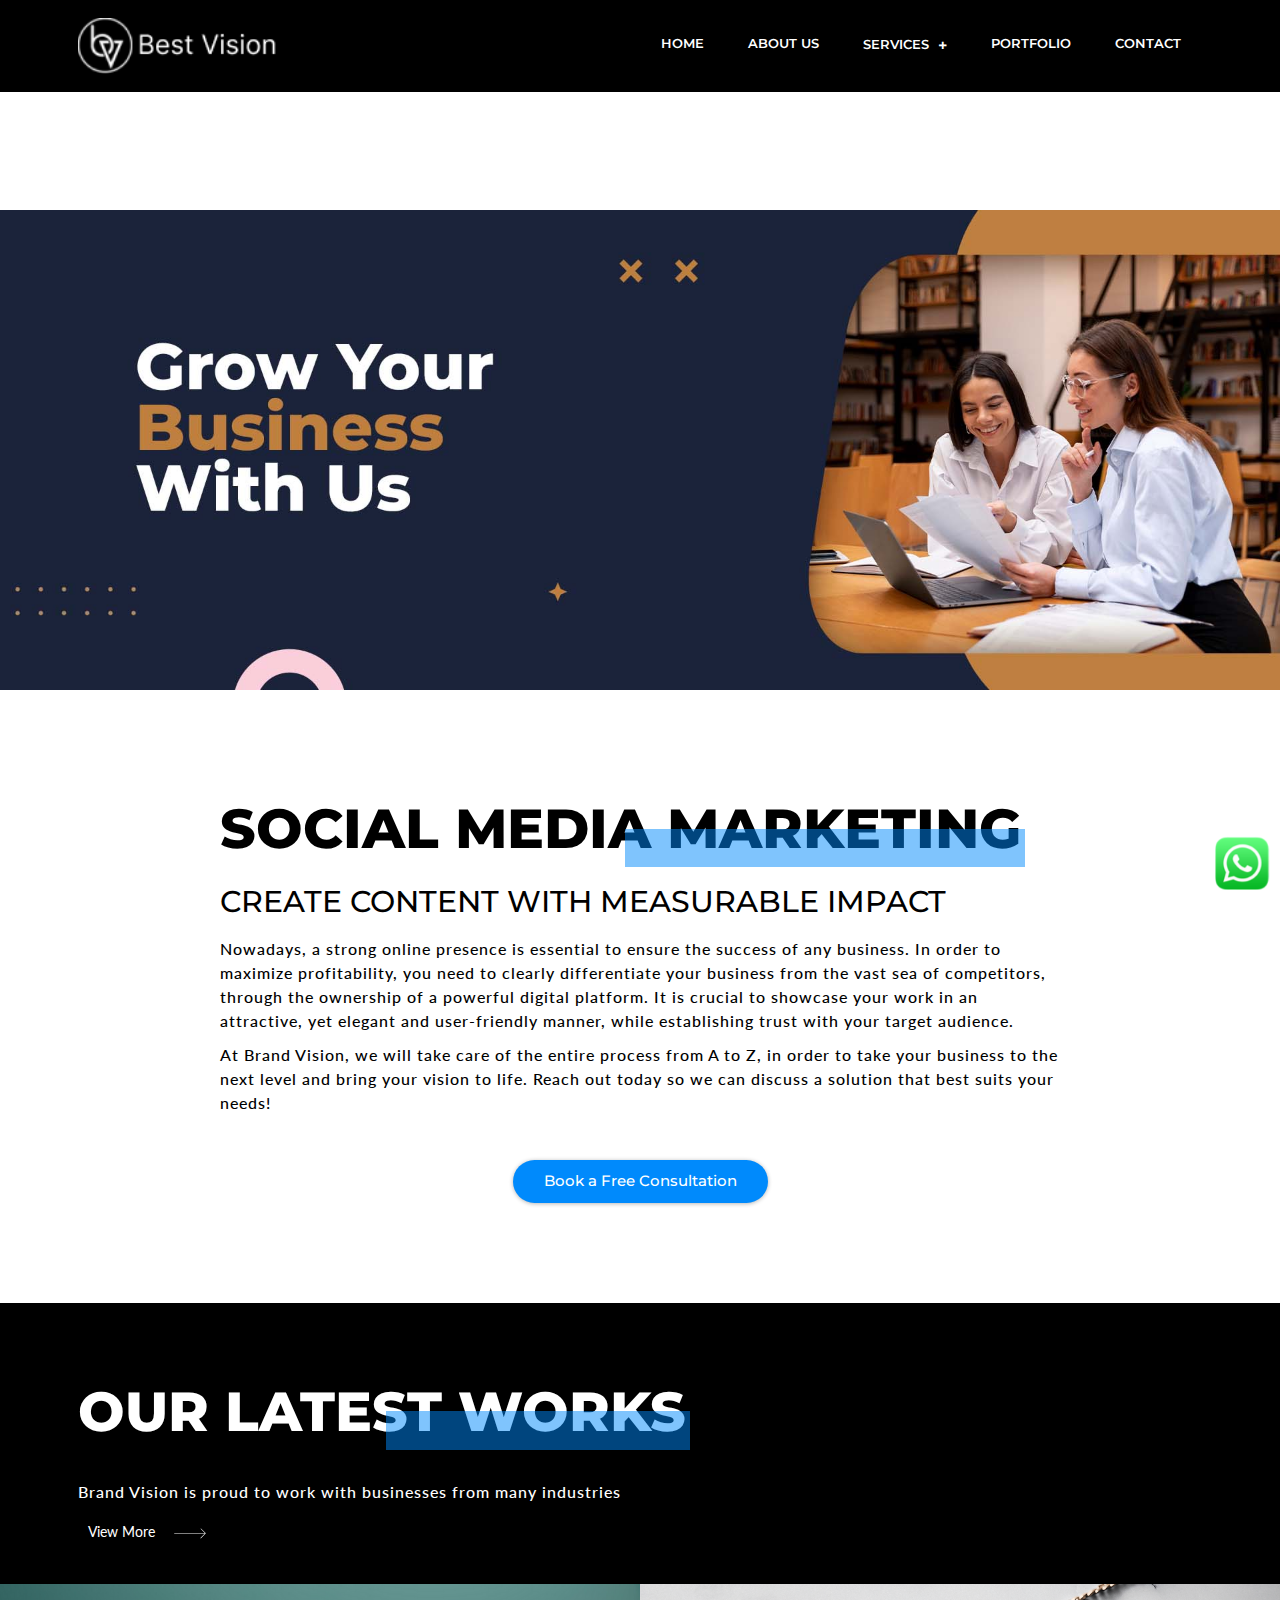
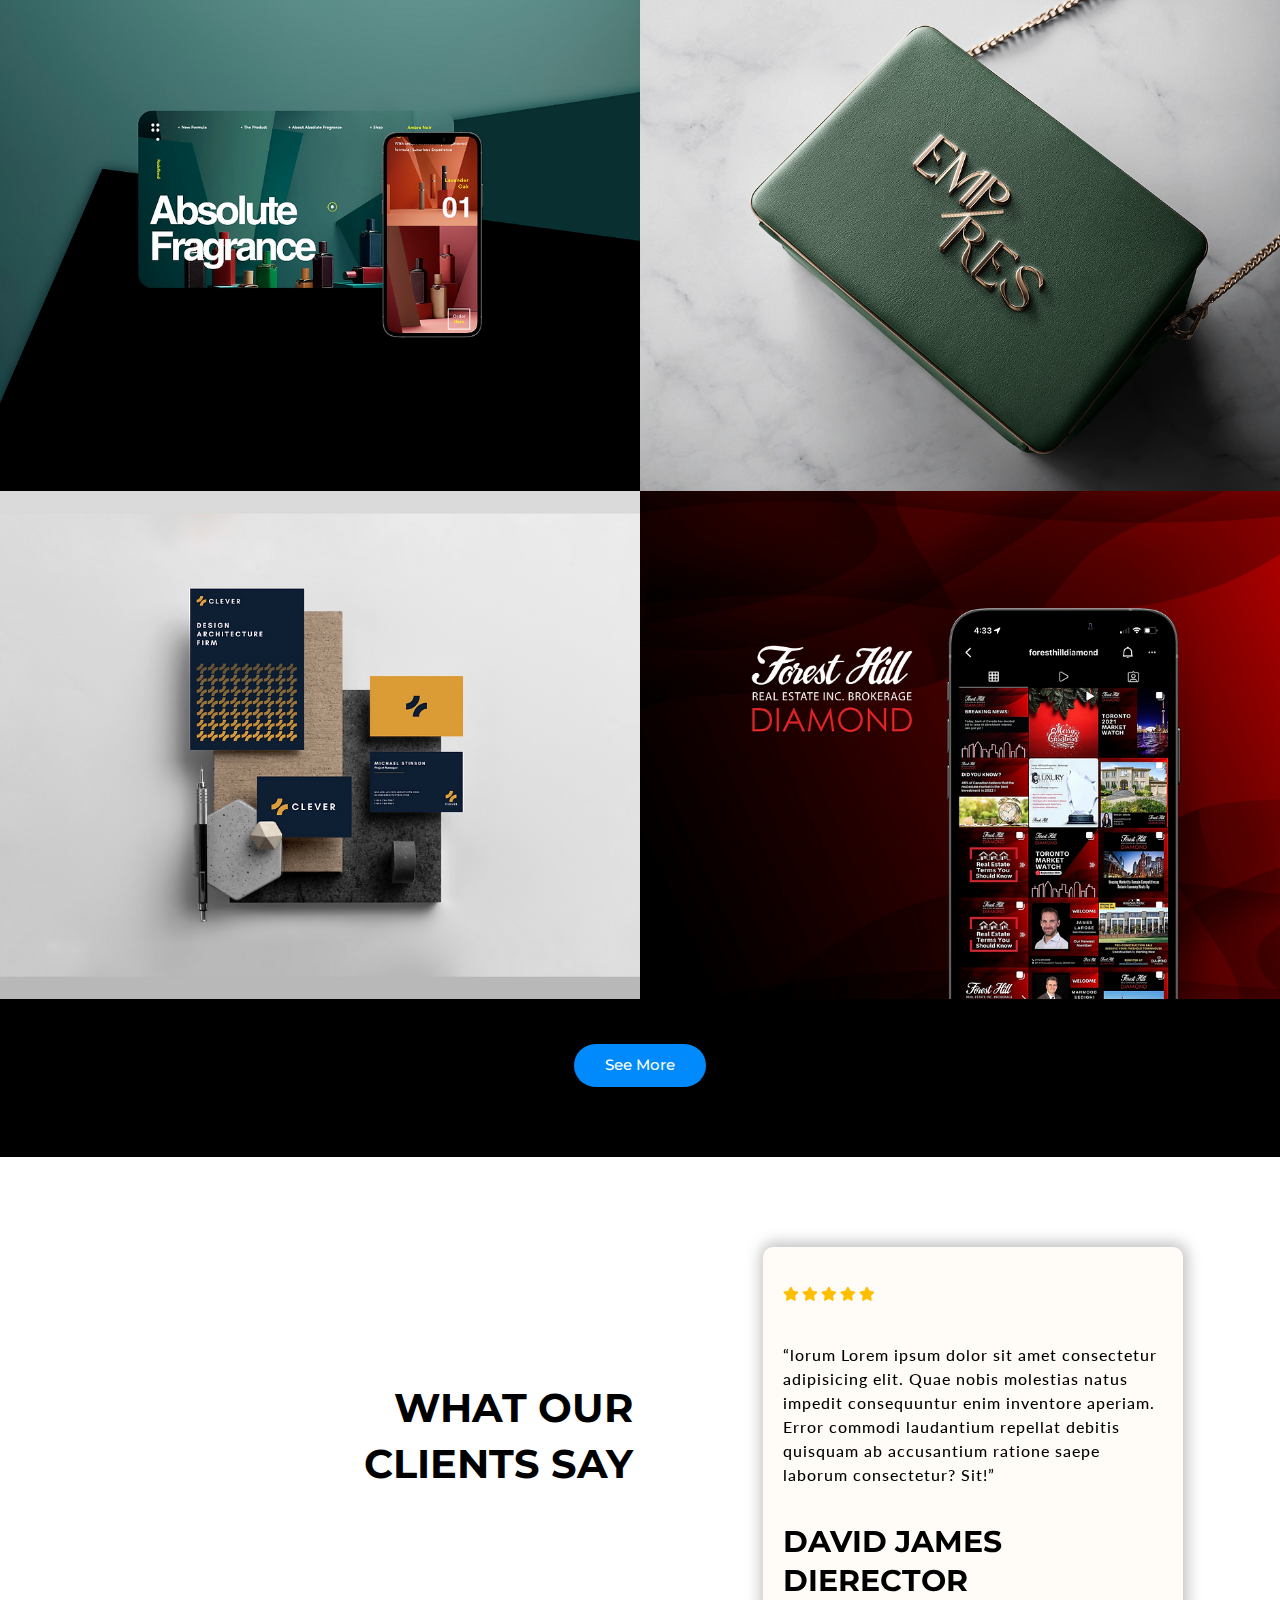
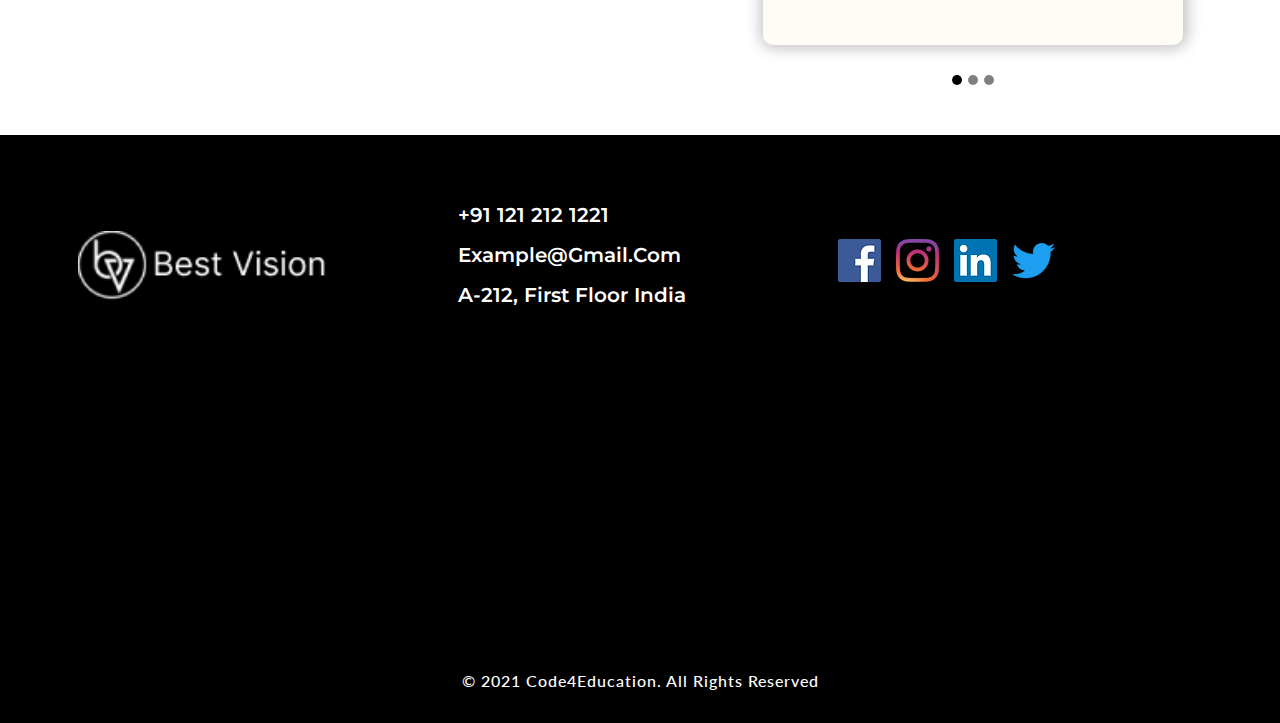
<file: social-media.html>
<!DOCTYPE html>
<html lang="en">

<head>
    <meta charset="UTF-8">
    <meta http-equiv="X-UA-Compatible" content="IE=edge">
    <meta name="viewport" content="width=device-width, initial-scale=1.0">
    <title>Code4Education</title>
    <link rel="shortcut icon" href="favicon.ico" type="image/x-icon" />

    <!-- Bootstrap 5 CDN -->
    <link href="https://cdn.jsdelivr.net/npm/bootstrap@5.1.3/dist/css/bootstrap.min.css" rel="stylesheet">

    <!-- Font Awesome 5 CDN -->
    <link rel="stylesheet" href="https://cdnjs.cloudflare.com/ajax/libs/font-awesome/5.15.4/css/all.min.css" />

    <!-- Style CSS -->
    <link rel="stylesheet" href="css/style.css">
    <link rel="stylesheet" href="css/responsive-style.css">
</head>

<body class="social-media">
    <!-- Navbar Section Start -->
    <header id="full_nav">
        <div class="header fixed-top">
            <div class="container">
                <nav class="navbar navbar-expand-lg">
                    <a class="navbar-brand" href="index.html">
                        <img src="./images/logo.png" alt="">
                    </a>
                    <button class="navbar-toggler" type="button" data-bs-toggle="collapse" data-bs-target="#main-nav"
                        aria-controls="main-nav" aria-expanded="false" aria-label="Toggle navigation">
                        <i class="fas fa-stream navbar-toggler-icon"></i>
                    </button>

                    <div class="collapse navbar-collapse" id="main-nav">
                        <ul class="navbar-nav ms-auto">
                            <li class="nav-item">
                                <a class="nav-link" href="index.html">Home</a>
                            </li>

                            <li class="nav-item">
                                <a class="nav-link" href="about.html">About Us</a>
                            </li>
                            <li class="nav-item dropdown">
                                <a class="nav-link dropdown-toggle" id="navbarDropdown"
                                    role="button">
                                    Services
                                </a>
                                <ul class="dropdown-menu" aria-labelledby="navbarDropdown">
                                    <li><a class="dropdown-item" href="website.html">Website</a></li>
                                    <li><a class="dropdown-item" href="branding.html">Branding</a></li>
                                    <li><a class="dropdown-item" href="advertising.html">Advertising</a></li>
                                    <li><a class="dropdown-item" href="social-media.html">Social Media</a></li>
                                </ul>
                            </li>
                            <li class="nav-item">
                                <a class="nav-link" href="portfolio.html">Portfolio</a>
                            </li>
                            <li class="nav-item">
                                <a class="nav-link" href="contact.html">Contact</a>
                            </li>
                        </ul>
                    </div>
                </nav>
            </div>
        </div>
    </header>
    <!-- Navbar Section Exit -->

    <!-- Services Section Start-->
    <section class="parallax parallax-main img1">
        <div class="main-wrapper wrapper">
            <div class="container">
                <div class="row mb-5 justify-content-center">
                    <div class="col-lg-9">
                        <div class="sec-title">
                            <h1>SOCIAL MEDIA MARKETING</h1>
                            <h4>CREATE CONTENT WITH MEASURABLE IMPACT</h4>
                            <p class="text-black">Nowadays, a strong online presence is essential to ensure the success
                                of any business. In
                                order to maximize profitability, you need to clearly differentiate your business from
                                the vast sea of competitors, through the ownership of a powerful digital platform. It is
                                crucial to showcase your work in an attractive, yet elegant and user-friendly manner,
                                while establishing trust with your target audience.</p>
                            <p class="text-black">At Brand Vision, we will take care of the entire process from A to Z,
                                in order to take
                                your business to the next level and bring your vision to life. Reach out today so we can
                                discuss a solution that best suits your needs!</p>
                            <div class="text-center mt-5"><a href="contact.html" class="btn main-btn text-center">Book a
                                    Free Consultation</a></div>
                        </div>
                    </div>
                </div>
            </div>
    </section>
    <!--Services Section Exit-->

    <!-- Work Section Start-->
    <section class="work-wrapper wrapper">
        <div class="container">
            <div class="row mb-5">
                <div class="col-12">
                    <div class="sec-title">
                        <h1>OUR LATEST WORKS</h1>
                        <p>Brand Vision is proud to work with businesses from many industries</p>
                        <a href="#" class="View More view-link">View More<img src="./images/arrow.svg" class="ms-4"></a>
                    </div>
                </div>
            </div>
        </div>
        <div class="container-fluid px-lg-0">
            <div class="row">
                <div class="col-sm-6 p-0">
                    <div>
                        <img src="./images/work/1.webp" class="img-fluid" />
                    </div>
                </div>
                <div class="col-sm-6 p-0">
                    <div>
                        <img src="./images/work/2.webp" class="img-fluid" />
                    </div>
                </div>
                <div class="col-sm-6 p-0">
                    <div>
                        <img src="./images/work/3.webp" class="img-fluid" />
                    </div>
                </div>
                <div class="col-sm-6 p-0">
                    <div>
                        <img src="./images/work/4.webp" class="img-fluid" />
                    </div>
                </div>

                <div class="col-12 text-center mt-5">
                    <a href="#" class="btn main-btn">See More</a>
                </div>
            </div>
        </div>
    </section>
    <!--Work Section Exit-->

    <!--Testimonial Section Start-->
    <section class="testimonial-wrapper wrapper">
        <div class="container">
            <div class="row justify-content-between align-items-center">
                <div class="col-lg-6 text-lg-end">
                    <h2>WHAT OUR <br class="d-lg-block d-none">CLIENTS SAY</h2>
                </div>
                <div class="col-xl-5 col-lg-6">
                    <div id="carouselExampleIndicators" class="carousel slide" data-bs-ride="carousel">
                        <div class="carousel-indicators">
                            <button type="button" data-bs-target="#carouselExampleIndicators" data-bs-slide-to="0"
                                class="active" aria-current="true" aria-label="Slide 1"></button>
                            <button type="button" data-bs-target="#carouselExampleIndicators" data-bs-slide-to="1"
                                aria-label="Slide 2"></button>
                            <button type="button" data-bs-target="#carouselExampleIndicators" data-bs-slide-to="2"
                                aria-label="Slide 3"></button>
                        </div>
                        <div class="carousel-inner">
                            <div class="carousel-item active">
                                <div class="card">
                                    <div clas="rating">
                                        <i class="fas fa-star"></i>
                                        <i class="fas fa-star"></i>
                                        <i class="fas fa-star"></i>
                                        <i class="fas fa-star"></i>
                                        <i class="fas fa-star"></i>
                                    </div>
                                    <div class="py-5">
                                        <p>“lorum Lorem ipsum dolor sit amet consectetur adipisicing elit. Quae nobis
                                            molestias natus impedit consequuntur enim inventore aperiam. Error commodi
                                            laudantium repellat debitis quisquam ab accusantium ratione saepe laborum
                                            consectetur? Sit!”</p>
                                    </div>
                                    <div class="title">
                                        <h5>David James</h5>
                                        <h5>Dierector</h5>
                                    </div>
                                </div>
                            </div>
                            <div class="carousel-item">
                                <div class="card">
                                    <div clas="rating">
                                        <i class="fas fa-star"></i>
                                        <i class="fas fa-star"></i>
                                        <i class="fas fa-star"></i>
                                        <i class="fas fa-star"></i>
                                        <i class="fas fa-star"></i>
                                    </div>
                                    <div class="py-5">
                                        <p>“lorum Lorem ipsum dolor sit amet consectetur adipisicing elit. Quae nobis
                                            molestias natus impedit consequuntur enim inventore aperiam. Error commodi
                                            laudantium repellat debitis quisquam ab accusantium ratione saepe laborum
                                            consectetur? Sit!”</p>
                                    </div>
                                    <div class="title">
                                        <h5>David James</h5>
                                        <h5>Dierector</h5>
                                    </div>
                                </div>
                            </div>
                            <div class="carousel-item">
                                <div class="card">
                                    <div clas="rating">
                                        <i class="fas fa-star"></i>
                                        <i class="fas fa-star"></i>
                                        <i class="fas fa-star"></i>
                                        <i class="fas fa-star"></i>
                                        <i class="fas fa-star"></i>
                                    </div>
                                    <div class="py-5">
                                        <p>“lorum Lorem ipsum dolor sit amet consectetur adipisicing elit. Quae nobis
                                            molestias natus impedit consequuntur enim inventore aperiam. Error commodi
                                            laudantium repellat debitis quisquam ab accusantium ratione saepe laborum
                                            consectetur? Sit!”</p>
                                    </div>
                                    <div class="title">
                                        <h5>David James</h5>
                                        <h5>Dierector</h5>
                                    </div>
                                </div>
                            </div>
                            <div class="carousel-item">
                                <div class="card">
                                    <div clas="rating">
                                        <i class="fas fa-star"></i>
                                        <i class="fas fa-star"></i>
                                        <i class="fas fa-star"></i>
                                        <i class="fas fa-star"></i>
                                        <i class="fas fa-star"></i>
                                    </div>
                                    <div class="py-5">
                                        <p>“You guys rocked on our Social media & Website Project, Thank you Team for
                                            doing Such a Great Job ..”</p>
                                    </div>
                                    <div class="title">
                                        <h5>Girdhar</h5>
                                        <h5>Founder Of Girdhar</h5>
                                    </div>
                                </div>
                            </div>
                            <div class="carousel-item">
                                <div class="card">
                                    <div clas="rating">
                                        <i class="fas fa-star"></i>
                                        <i class="fas fa-star"></i>
                                        <i class="fas fa-star"></i>
                                        <i class="fas fa-star"></i>
                                        <i class="fas fa-star"></i>
                                    </div>
                                    <div class="py-5">
                                        <p>“We are greatly thankful to Analog for supporting us to explore and create
                                            our name as brand on social media. The team of Analog Webmedia works with
                                            full dedication and responsibility to make the market for our brand. It’s
                                            been more than 30 days since we are connected and we are like digital family
                                            now. We appreciate the work and support the working team for best outputs in
                                            future.” </p>
                                    </div>
                                    <div class="title">
                                        <h5>Virasati</h5>
                                        <h5>Founder Of Virasati</h5>
                                    </div>
                                </div>
                            </div>
                        </div>
                    </div>
                </div>
            </div>
        </div>
    </section>
    <!--Testimonial Section Exit-->

    <!-- Footer section Start-->
    <section class="footer-wrapper wrapper">
        <div class="container">
            <div class="row align-items-center mb-5">
                <div class="col-lg-4 col-sm-6 mb-5 mb-lg-0 footer-logo">
                    <img src="./images/logo.png" />
                </div>
                <div class="col-lg-4 col-sm-6 mb-5 mb-lg-0">
                    <h5><a href="#">+91 121 212 1221</a></h5>
                    <h5><a href="#">example@gmail.com</a></h5>
                    <h5>A-212, First Floor India</h5>
                </div>
                <div class="col-lg-4 col-sm-6 mb-5 mb-lg-0">
                    <ul class="link-widget p-0">
                        <li><a href="#"><img src="./images/social-media/f.webp" /></a></li>
                        <li><a href="#"><img src="./images/social-media/i.webp" /></a></li>
                        <li><a href="#"><img src="./images/social-media/l.webp" /></a></li>
                        <li><a href="#"><img src="./images/social-media/t.webp" /></a></li>
                    </ul>
                </div>
            </div>
        </div>
        <div class="container-fluid pt-5 px-0">
            <div class="row">
                <div class="col-12">
                    <iframe
                        src="https://www.google.com/maps/embed?pb=!1m14!1m12!1m3!1d14016.9363925419!2d77.18302375!3d28.5627323!2m3!1f0!2f0!3f0!3m2!1i1024!2i768!4f13.1!5e0!3m2!1sen!2sin!4v1654846055849!5m2!1sen!2sin"
                        width="100%" height="250" style="border:0;" allowfullscreen="" loading="lazy"
                        referrerpolicy="no-referrer-when-downgrade"></iframe>
                </div>
            </div>
        </div>
        <div class="container-fluid copyright-section   ">
            <p>© 2021 Code4Education. All Rights Reserved</p>
        </div>
    </section>
    <!-- Footer Section Exit  -->

    <!-- whatsapp Intigration -->
    <div class="whatsapp-icon">
        <div class="whatsapp"><a href="https://api.whatsapp.com/send?phone=+91 121 212 1221&amp;text=Hello"
                target="_blank&quot;">
                <img src="./images/whatspp.png"></a>
        </div>
    </div>

    <!-- Bootstrap 5 CDN -->
    <script src="https://cdn.jsdelivr.net/npm/@popperjs/core@2.10.2/dist/umd/popper.min.js"></script>
    <script src="https://cdn.jsdelivr.net/npm/bootstrap@5.1.3/dist/js/bootstrap.min.js"></script>

    <!-- Custom JS -->
    <script src="js/main.js"></script>
</body>

</html>
</file>
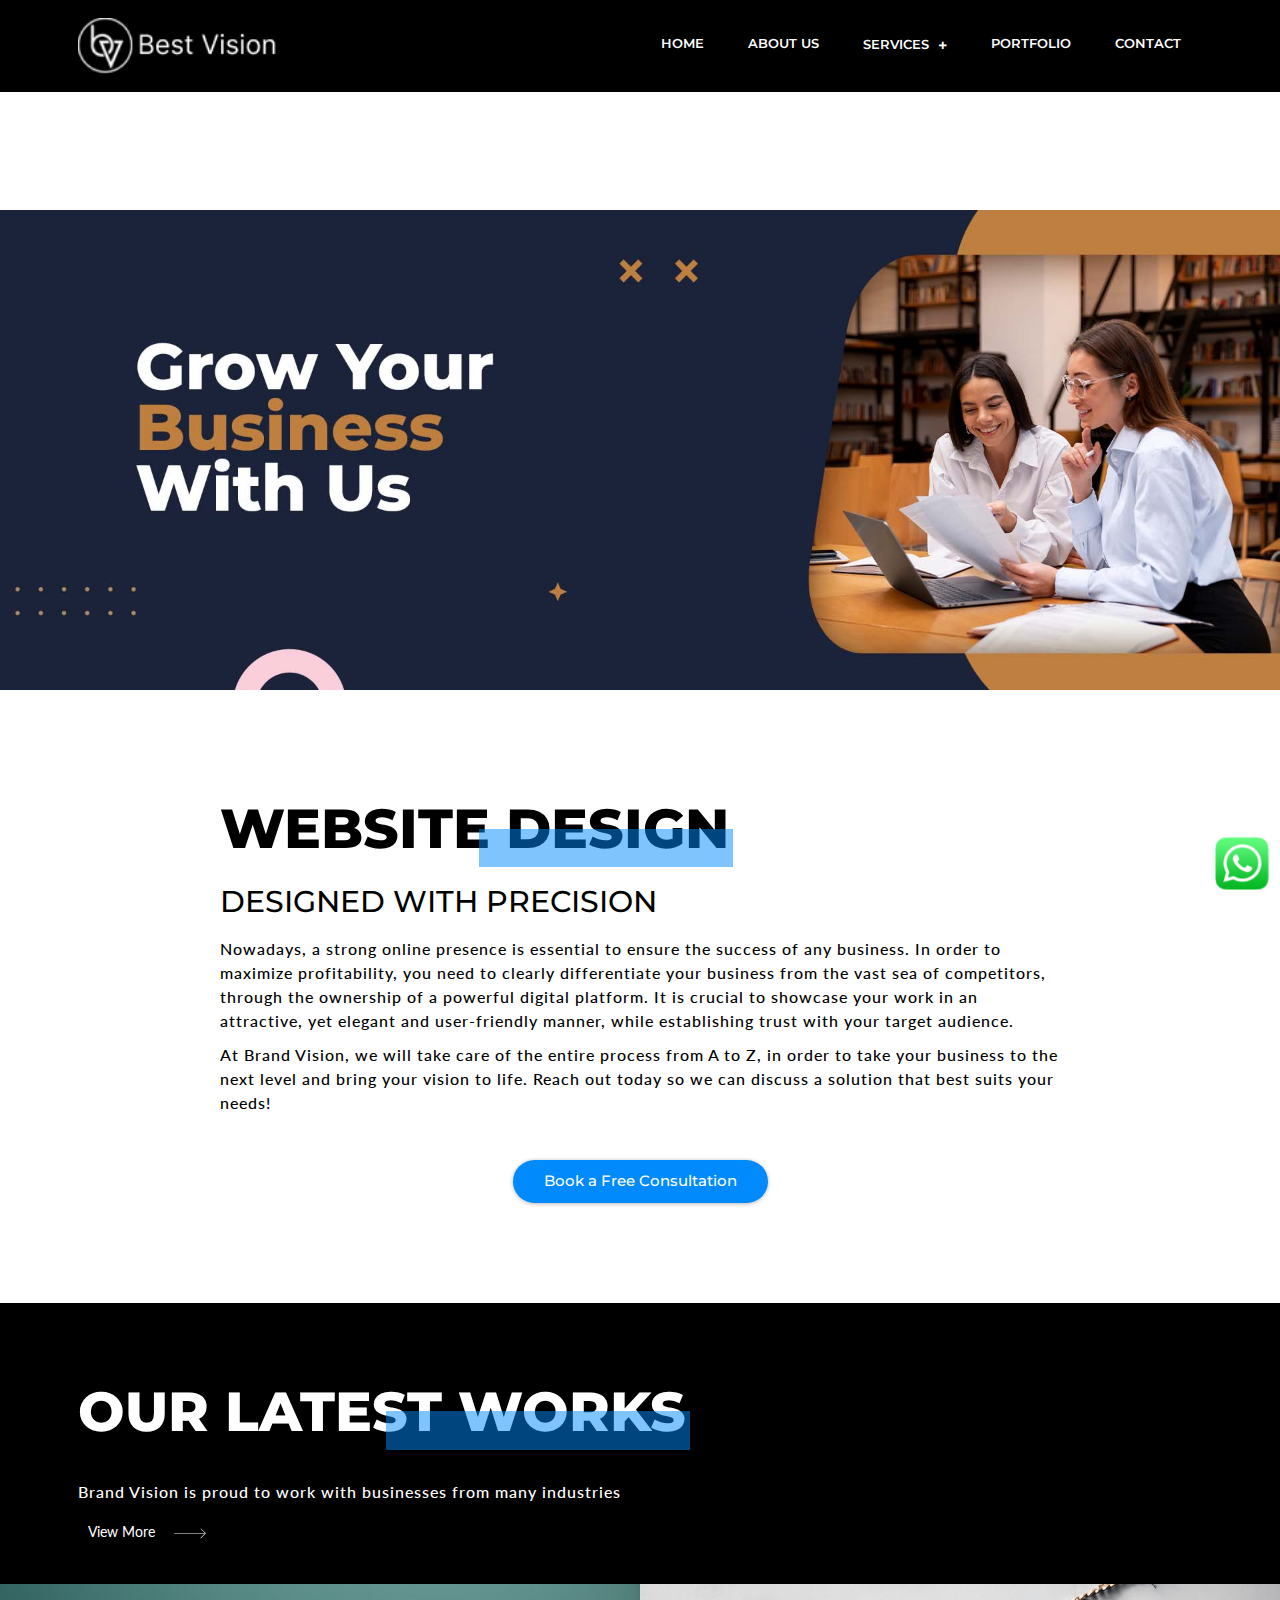
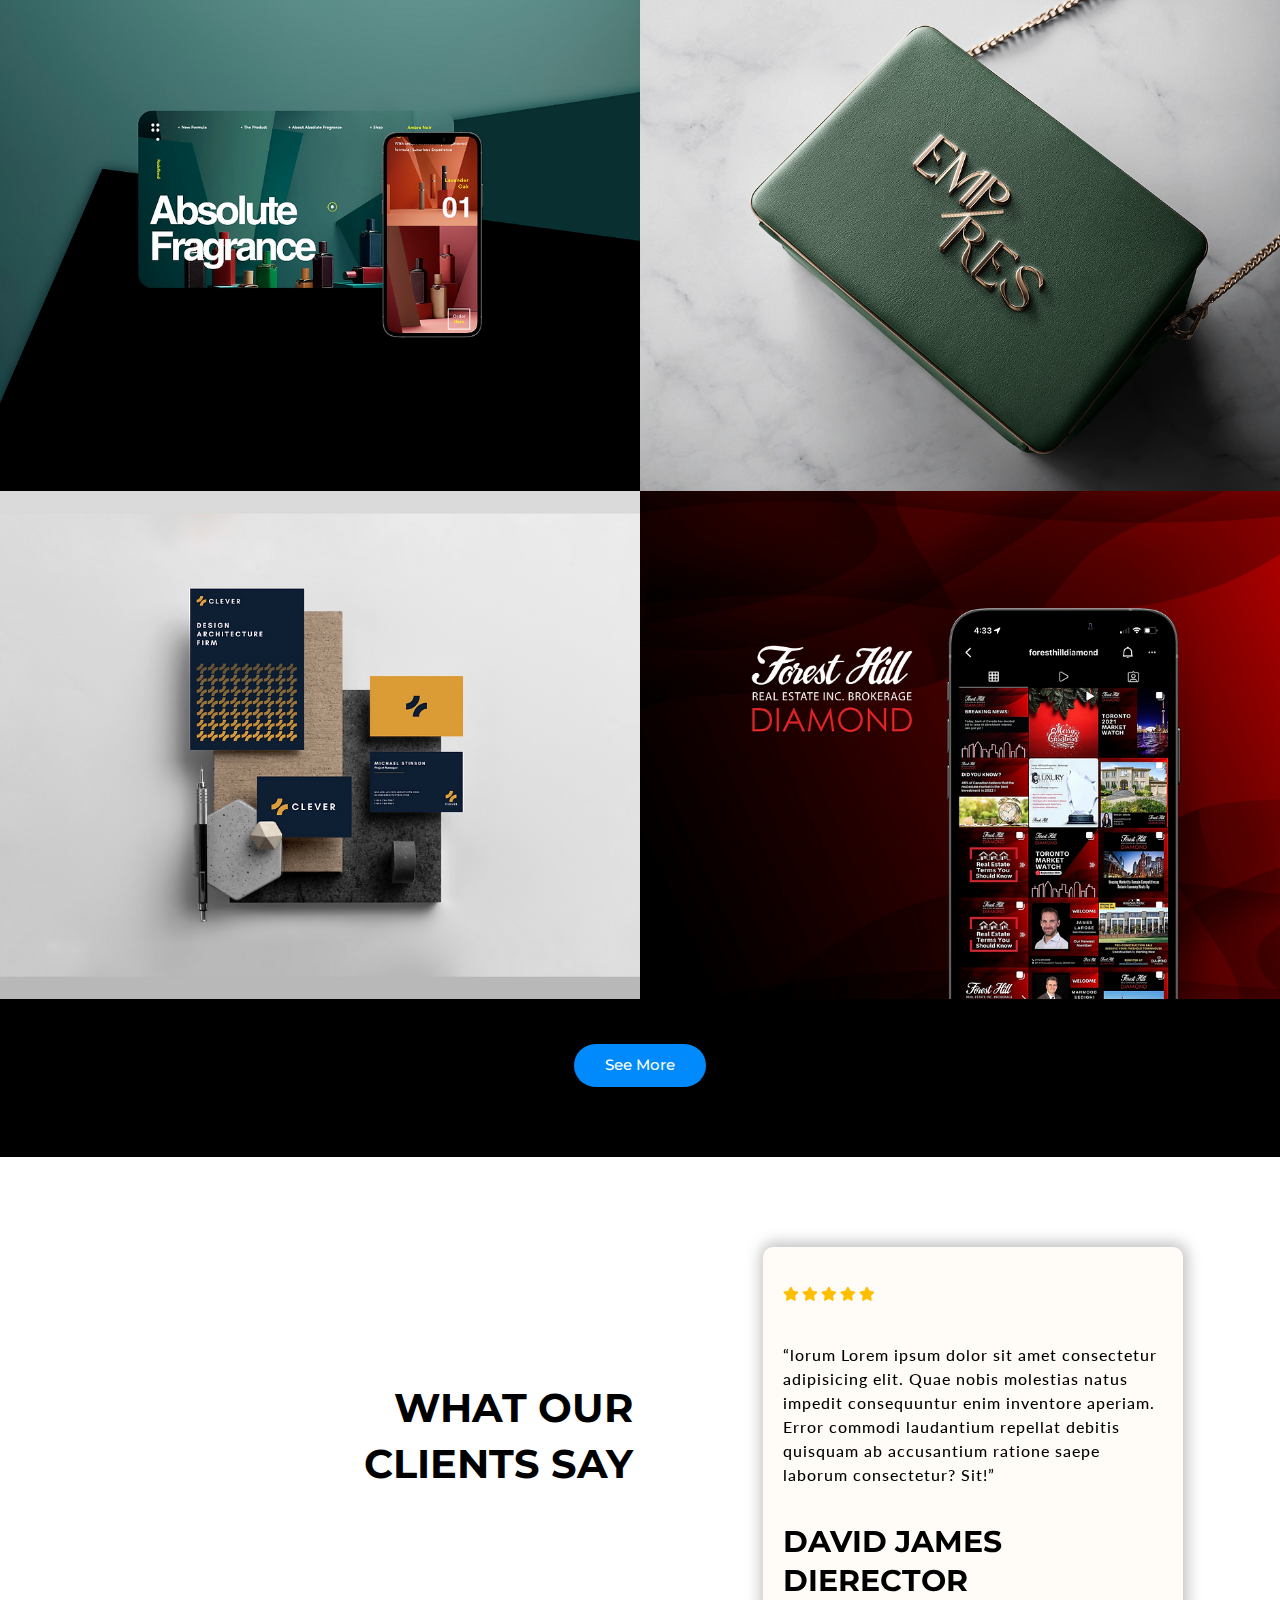
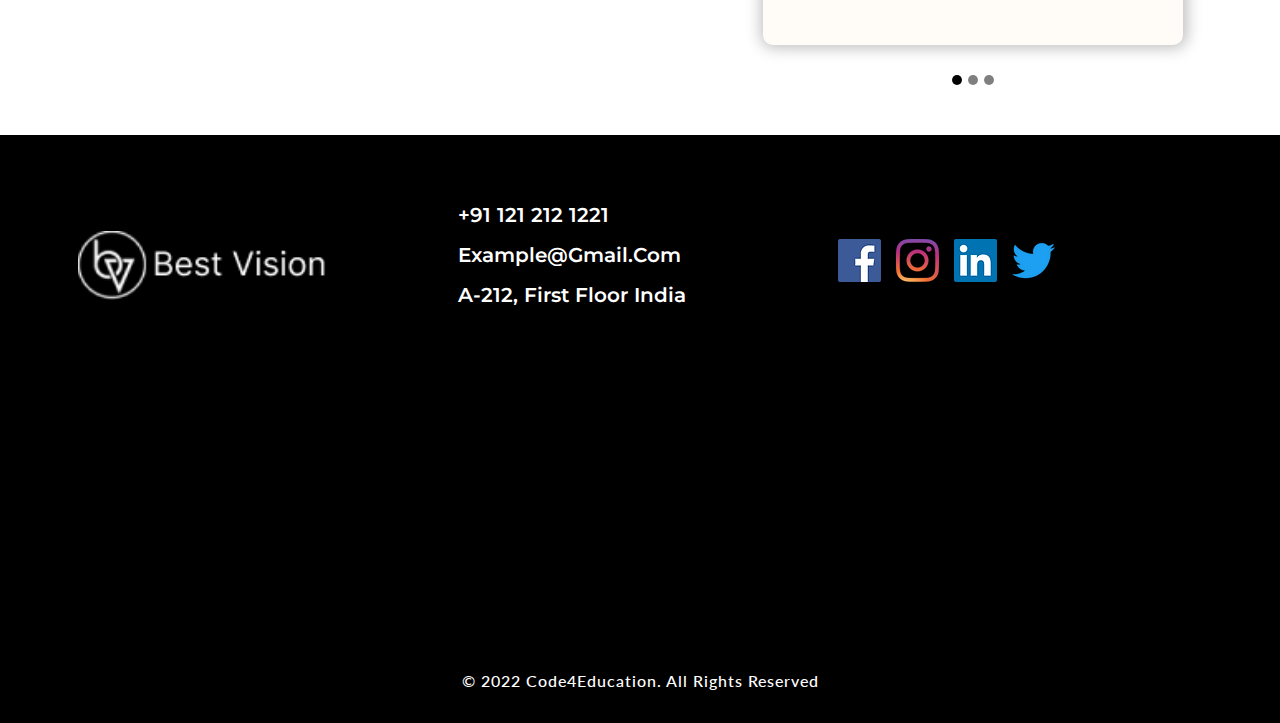
<file: website.html>
<!DOCTYPE html>
<html lang="en">

<head>
    <meta charset="UTF-8">
    <meta http-equiv="X-UA-Compatible" content="IE=edge">
    <meta name="viewport" content="width=device-width, initial-scale=1.0">
    <title>Code4Education</title>
    <link rel="shortcut icon" href="favicon.ico" type="image/x-icon" />

    <!-- Bootstrap 5 CDN -->
    <link href="https://cdn.jsdelivr.net/npm/bootstrap@5.1.3/dist/css/bootstrap.min.css" rel="stylesheet">

    <!-- Font Awesome 5 CDN -->
    <link rel="stylesheet" href="https://cdnjs.cloudflare.com/ajax/libs/font-awesome/5.15.4/css/all.min.css" />

    <!-- Style CSS -->
    <link rel="stylesheet" href="./css/style.css">
    <link rel="stylesheet" href="./css/responsive-style.css">
</head>

<body class="website">

    <!-- Navbar Section -->
    <header id="full_nav">
        <div class="header fixed-top">
            <div class="container">
                <nav class="navbar navbar-expand-lg">
                    <a class="navbar-brand" href="index.html">
                        <img src="./images/logo.png" class="img-fluid">
                    </a>
                    <button class="navbar-toggler" type="button" data-bs-toggle="collapse" data-bs-target="#navbarNav"
                        aria-controls="navbarNav" aria-expanded="false" aria-label="Toggle navigation">
                        <!-- <span class="navbar-toggler-icon"></span> -->
                        <i class="fas fa-stream navbar-toggler-icon"></i>
                    </button>
                    <div class="collapse navbar-collapse" id="navbarNav">
                        <ul class="navbar-nav ms-auto">
                            <li class="nav-item">
                                <a class="nav-link active" aria-current="page" href="index.html">Home</a>
                            </li>
                            <li class="nav-item">
                                <a class="nav-link" href="about.html">About Us</a>
                            </li>
                            <li class="nav-item dropdown">
                                <a class="nav-link dropdown-toggle" href="#" id="navbarDropdown" role="button"
                                    data-bs-toggle="dropdown" aria-expanded="false">
                                    Services
                                </a>
                                <ul class="dropdown-menu" aria-labelledby="navbarDropdown">
                                    <li><a class="dropdown-item" href="website.html">Website</a></li>
                                    <li><a class="dropdown-item" href="branding.html">Branding</a></li>
                                    <li><a class="dropdown-item" href="advertising.html">Advertising</a></li>
                                    <li><a class="dropdown-item" href="social-media.html">Social Media</a></li>
                                </ul>
                            </li>
                            <li class="nav-item">
                                <a class="nav-link" href="portfolio.html">Portfolio</a>
                            </li>
                            <li class="nav-item">
                                <a class="nav-link" href="contact.html">Contact</a>
                            </li>
                        </ul>
                    </div>

                </nav>
            </div>
        </div>
    </header>

    <!-- Services Section -->
    <section class="parallax parallax-main img1">
        <div class="main-wrapper wrapper">
            <div class="container">
                <div class="row mb-5 justify-content-center">
                    <div class="col-lg-9">
                        <div class="sec-title">
                            <h1>WEBSITE DESIGN</h1>
                            <h4>DESIGNED WITH PRECISION</h4>
                            <p class="text-black">Nowadays, a strong online presence is essential to ensure the success
                                of any business. In
                                order to maximize profitability, you need to clearly differentiate your business from
                                the vast sea of competitors, through the ownership of a powerful digital platform. It is
                                crucial to showcase your work in an attractive, yet elegant and user-friendly manner,
                                while establishing trust with your target audience.</p>
                            <p class="text-black">At Brand Vision, we will take care of the entire process from A to Z,
                                in order to take
                                your business to the next level and bring your vision to life. Reach out today so we can
                                discuss a solution that best suits your needs!</p>
                            <div class="text-center mt-5"><a href="contact.html" class="btn main-btn text-center">Book a
                                    Free Consultation</a></div>
                        </div>
                    </div>
                </div>
            </div>
    </section>

    <!-- Work Section -->
    <section class="work-wrapper wrapper">
        <div class="container">
            <div class="row mb-5">
                <div class="col-12">
                    <div class="sec-title">
                        <h1>OUR LATEST WORKS</h1>
                        <p>Brand Vision is proud to work with businesses from many industries</p>
                        <a href="#" class="View More view-link">View More<img src="./images/arrow.svg" class="ms-4"></a>
                    </div>
                </div>
            </div>
        </div>
        <div class="container-fluid px-lg-0">
            <div class="row">
                <div class="col-sm-6 p-0">
                    <img src="./images/work/1.webp" class="img-fluid" alt="">
                </div>
                <div class="col-sm-6 p-0">
                    <img src="./images/work/2.webp" class="img-fluid" alt="">
                </div>
                <div class="col-sm-6 p-0">
                    <img src="./images/work/3.webp" class="img-fluid" alt="">
                </div>
                <div class="col-sm-6 p-0">
                    <img src="./images/work/4.webp" class="img-fluid" alt="">
                </div>

                <div class="col-12 text-center mt-5">
                    <a href="#" class="btn main-btn">See More</a>
                </div>
            </div>
        </div>
    </section>

    <!-- Testimonial Section -->
    <section class="testimonial-wrapper wrapper">
        <div class="container">
            <div class="row justify-content-between align-items-center">
                <div class="col-lg-6 text-lg-end">
                    <h2>WHAT OUR <br class="d-lg-block d-none">CLIENTS SAY</h2>
                </div>
                <div class="col-xl-5 col-lg-6">
                    <div id="carouselExampleIndicators" class="carousel slide" data-bs-ride="carousel">
                        <div class="carousel-indicators">
                            <button type="button" data-bs-target="#carouselExampleIndicators" data-bs-slide-to="0"
                                class="active" aria-current="true" aria-label="Slide 1"></button>
                            <button type="button" data-bs-target="#carouselExampleIndicators" data-bs-slide-to="1"
                                aria-label="Slide 2"></button>
                            <button type="button" data-bs-target="#carouselExampleIndicators" data-bs-slide-to="2"
                                aria-label="Slide 3"></button>
                        </div>
                        <div class="carousel-inner">
                            <div class="carousel-item active">
                                <div class="card">
                                    <div clas="rating">
                                        <i class="fas fa-star"></i>
                                        <i class="fas fa-star"></i>
                                        <i class="fas fa-star"></i>
                                        <i class="fas fa-star"></i>
                                        <i class="fas fa-star"></i>
                                    </div>
                                    <div class="py-5">
                                        <p>“lorum Lorem ipsum dolor sit amet consectetur adipisicing elit. Quae nobis
                                            molestias natus impedit consequuntur enim inventore aperiam. Error commodi
                                            laudantium repellat debitis quisquam ab accusantium ratione saepe laborum
                                            consectetur? Sit!”</p>
                                    </div>
                                    <div class="title">
                                        <h5>David James</h5>
                                        <h5>Dierector</h5>
                                    </div>
                                </div>
                            </div>
                            <div class="carousel-item">
                                <div class="card">
                                    <div clas="rating">
                                        <i class="fas fa-star"></i>
                                        <i class="fas fa-star"></i>
                                        <i class="fas fa-star"></i>
                                        <i class="fas fa-star"></i>
                                        <i class="fas fa-star"></i>
                                    </div>
                                    <div class="py-5">
                                        <p>“lorum Lorem ipsum dolor sit amet consectetur adipisicing elit. Quae nobis
                                            molestias natus impedit consequuntur enim inventore aperiam. Error commodi
                                            laudantium repellat debitis quisquam ab accusantium ratione saepe laborum
                                            consectetur? Sit!”</p>
                                    </div>
                                    <div class="title">
                                        <h5>David James</h5>
                                        <h5>Dierector</h5>
                                    </div>
                                </div>
                            </div>
                            <div class="carousel-item">
                                <div class="card">
                                    <div clas="rating">
                                        <i class="fas fa-star"></i>
                                        <i class="fas fa-star"></i>
                                        <i class="fas fa-star"></i>
                                        <i class="fas fa-star"></i>
                                        <i class="fas fa-star"></i>
                                    </div>
                                    <div class="py-5">
                                        <p>“lorum Lorem ipsum dolor sit amet consectetur adipisicing elit. Quae nobis
                                            molestias natus impedit consequuntur enim inventore aperiam. Error commodi
                                            laudantium repellat debitis quisquam ab accusantium ratione saepe laborum
                                            consectetur? Sit!”</p>
                                    </div>
                                    <div class="title">
                                        <h5>David James</h5>
                                        <h5>Dierector</h5>
                                    </div>
                                </div>
                            </div>
                            <div class="carousel-item">
                                <div class="card">
                                    <div clas="rating">
                                        <i class="fas fa-star"></i>
                                        <i class="fas fa-star"></i>
                                        <i class="fas fa-star"></i>
                                        <i class="fas fa-star"></i>
                                        <i class="fas fa-star"></i>
                                    </div>
                                    <div class="py-5">
                                        <p>“You guys rocked on our Social media & Website Project, Thank you Team for
                                            doing Such a Great Job ..”</p>
                                    </div>
                                    <div class="title">
                                        <h5>Girdhar</h5>
                                        <h5>Founder Of Girdhar</h5>
                                    </div>
                                </div>
                            </div>
                            <div class="carousel-item">
                                <div class="card">
                                    <div clas="rating">
                                        <i class="fas fa-star"></i>
                                        <i class="fas fa-star"></i>
                                        <i class="fas fa-star"></i>
                                        <i class="fas fa-star"></i>
                                        <i class="fas fa-star"></i>
                                    </div>
                                    <div class="py-5">
                                        <p>“We are greatly thankful to Analog for supporting us to explore and create
                                            our name as brand on social media. The team of Analog Webmedia works with
                                            full dedication and responsibility to make the market for our brand. It’s
                                            been more than 30 days since we are connected and we are like digital family
                                            now. We appreciate the work and support the working team for best outputs in
                                            future.” </p>
                                    </div>
                                    <div class="title">
                                        <h5>Virasati</h5>
                                        <h5>Founder Of Virasati</h5>
                                    </div>
                                </div>
                            </div>
                        </div>
                    </div>
                </div>
            </div>
        </div>
    </section>

    <!-- Footer Section -->
    <section class="footer-wrapper wrapper">
        <div class="container">
            <div class="row align-items-center mb-5">
                <div class="col-lg-4 col-sm-6 mb-5 mb-lg-0 footer-logo">
                    <img src="./images/logo.png" alt="">
                </div>
                <div class="col-lg-4 col-sm-6 mb-5 mb-lg-0">
                    <h5><a href="#">+91 121 212 1221</a></h5>
                    <h5><a href="#">example@gmail.com</a></h5>
                    <h5>A-212, First Floor India</h5>
                </div>
                <div class="col-lg-4 col-sm-6 mb-5 mb-lg-0">
                    <ul class="link-widget p-0">
                        <li><a href="#"><img src="./images/social-media/f.webp" alt=""></a></li>
                        <li><a href="#"><img src="./images/social-media/i.webp" alt=""></a></li>
                        <li><a href="#"><img src="./images/social-media/l.webp" alt=""></a></li>
                        <li><a href="#"><img src="./images/social-media/t.webp" alt=""></a></li>
                    </ul>
                </div>
            </div>
        </div>
        <div class="container-fluid pt-5 px-0">
            <div class="row">
                <div class="col-12">
                    <iframe src="https://www.google.com/maps/embed?pb=!1m14!1m12!1m3!1d14016.9363925419!2d77.18302375!3d28.5627323!2m3!1f0!2f0!3f0!3m2!1i1024!2i768!4f13.1!5e0!3m2!1sen!2sin!4v1654846055849!5m2!1sen!2sin" width="100%" height="250" style="border:0;" allowfullscreen="" loading="lazy" referrerpolicy="no-referrer-when-downgrade"></iframe>
                </div>
            </div>
        </div>
        <div class="container-fluid copyright-section">
            <p>&copy; 2022 Code4Education. All Rights Reserved</p>
        </div>
    </section>

    <!-- Whatsapp Integration -->
    <div class="whatsapp-icon">
        <div class="whatsapp">
            <a href="#">
                <img src="./images/whatspp.png" alt="">
            </a>
        </div>
    </div>

    <script src="https://cdn.jsdelivr.net/npm/@popperjs/core@2.10.2/dist/umd/popper.min.js"></script>
    <script src="https://cdn.jsdelivr.net/npm/bootstrap@5.1.3/dist/js/bootstrap.min.js"></script>

    <!-- Custom JS -->
    <script src="./js/main.js"></script>
</body>

</html>
</file>
<file: css/style.css>
/* General CSS */
@import url('https://fonts.googleapis.com/css2?family=Lato:wght@300;400;700;900&family=Montserrat:wght@400;500;700;800;900&display=swap');

*,
*::before,
*::after {
    -webkit-box-sizing: border-box;
    -moz-box-sizing: border-box;
    box-sizing: border-box;
    margin: 0;
    padding: 0;
    text-decoration: none;
    outline: none;
}

:root {

    /* Text Colors */
    --primary-color: #008AFC;
    --secondary-color: #014EBC;
    --light-pink-color: #FFFCF8;
    --light-color: #CCCCCC;
    --black-color: #000;
    --white-color: #fff;
    --box-shadow: 0.1rem -0.07rem 1.5rem 0.3rem rgb(0 0 0 / 26%);

    /* font-family */
    --primary-font: 'Lato', sans-serif;
    --secondary-font: 'Montserrat', sans-serif;
}

body,
html {
    font-size: 10px;
    font-weight: 400;
    font-family: var(--primary-font);
    scroll-behavior: smooth;
    overflow-x: hidden;
    line-height: 1.5;
}

h1{
    color: var(--black-color);
    font-size: 5.5rem;
    font-weight: 800;
    font-family: var(--secondary-font);
    display: inline-block;
    text-transform: uppercase;
    line-height: 1.4;
    margin-bottom: 2rem;
}

h2{
    color: var(--white-color);
    font-size: 4rem;
    font-weight: 700;
    font-family: var(--secondary-font);
    display: inline-block;
    text-transform: uppercase;
    line-height: 1.4;
    margin-bottom: 2rem;
}

h2 span{
    color: var(--primary-color);
}

h3{
    color: var(--white-color);
    font-size: 3rem;
    font-weight: 800;
    font-family: var(--secondary-font);
    line-height: 1.4;
    margin-bottom: 1rem;
}

h4{
    color: var(--black-color);
    font-size: 3rem;
    font-weight: 500;
    font-family: var(--secondary-font);
    line-height: 1;
    margin-bottom: 2rem;
}

h5{
    color: var(--white-color);
    font-size: 3rem;
    font-weight: 300;
    font-family: var(--secondary-font);
    line-height: 1;
    margin-bottom: 0.9375rem;
    text-transform: uppercase;
}

p{
    font-size: 1.6rem;
    font-weight: 500;
    line-height: 1.5;
    letter-spacing: 1px;
    margin-top: 1rem;
    color: var(--white-color);
}

a, a:active, a:focus, a:hover, .btn-focus{
    text-decoration: none;
    box-shadow: none;
    outline: 0;
}

.bg-black{
    background-color: var(--black-color);
}

.main-btn{
    color: var(--white-color);
    background-color: var(--primary-color);
    border-radius: 5rem;
    padding: 0.9rem 3rem;
    font-family: var(--secondary-font);
    font-weight: 500;
    font-size: 1.5rem;
    margin-top: 1.5rem;
    transition: all .3s linear;
    box-shadow: 0 0.063rem 0.4rem rgba(0, 0, 0, .3)
}

.main-btn:hover{
    background-color: var(--secondary-color);
    color: var(--white-color);
}

.view-link{
    font-size: 1.4rem;
    margin: 1rem;
    color: var(--white-color);
    transition: all .3s ease-in-out;
}

.view-link:hover{
    color: var(--white-color);
    font-size: 1.6rem;
}

.wrapper{
    padding: 7rem 0;
}

.sec-title h1{
    position: relative;
}

.sec-title h1::after{
    position: absolute;
    content: '';
    background-color: var(--primary-color);
    width: 50%;
    height: 50%;
    right: -0.4rem;
    bottom: 0%;
    opacity: 0.5;
}

/* Navbar */
.header{
    background-color: var(--black-color);
    padding: 1rem 0;

}

.header .navbar-brand img{
    width: 20rem;
    height: auto;
    object-fit: cover;
}

.header .navbar-nav .nav-link{
    color: var(--white-color);
    font-family: var(--secondary-font);
    text-transform: uppercase;
    font-size: 1.3rem;
    font-weight: 600;
    padding: 0.5rem 2rem;
    margin: 0 0.2rem;
}

/* dropdown menu */
.header .dropdown-menu{
    min-width: 13rem;
    padding: 1.5rem 0;
    background-color: var(--black-color);
    border: 0.2rem solid var(--primary-color);
}

.header .dropdown-item{
    line-height: 1.3;
    padding: 1rem;
    font-size: 1.3rem;
    color: var(--white-color);
    font-weight: 600;
    font-family: var(--secondary-font);
}

.header .dropdown-toggle::after{
    content: '+';
    border: none;
    vertical-align: middle;
    font-size: 1.6rem;
}

.header .nav-item:hover > .dropdown-toggle::after,
.header .nav-link.dropdown-toggle.show{
    color: var(--primary-color);
}

.header .dropdown-item:focus,
.header .dropdown-item:hover,
.header .navbar-nav .nav-link:hover{
    color: var(--primary-color);
    background-color: transparent;
}

.header .navbar-nav li:hover>ul.dropdown-menu{
    display: block;
}

.header .navbar-toggler{
    color: var(--white-color);
    font-size: 2rem;
    height: 2.7rem;
    padding: 0;
}

.header .navbar-toggler:focus{
    outline: none;
    box-shadow: none;
}

/* .header-scrolled{
    position: fixed;
    top: 0;
    left: 0;
    right: 0;
    width: 100%;
} */

/* Banner Section */
.banner-wrapper{
    margin-top: 8rem;
    background-image: url('../images/banner/banner.webp');
    background-size: cover;
    background-position: center center;
    background-repeat: no-repeat;
    width: 100%;
    height: auto;
    padding-bottom: 5rem;
}

/* parallax-effect */
.parallax{
    position: relative;
    background-position: left;
    background-size: 48%;
    background-repeat: no-repeat;
    background-attachment: fixed;
    display: inline-block;
    align-items: center;
    width: 100%;
    height: 100vh;
}

.parallax-1{
    position: relative;
    background-position: right;
    background-size: 48%;
    background-repeat: no-repeat;
    background-attachment: fixed;
    display: inline-block;
    align-items: center;
    width: 100%;
    height: 100vh;
}

.parallax-main{
    position: relative;
    background-position: right;
    background-size: contain;
    background-repeat: no-repeat;
    background-attachment: fixed;
    display: inline-block;
    align-items: center;
    width: 100%;
    height: 100vh;
}

.parallax.img1{
    background-image: url('../images/banner/Banner-1.jpg');
    height: 100%;
}

.parallax.img2{
    background-image: url('../images/Services/web-designing.webp');
    height: 608px;
}

.parallax.img3{
    background-image: url('../images/Services/branding.webp');
    height: 608px;
}

.parallax.img4{
    background-image: url('../images/Services/advertising.webp');
    height: 608px;
}

.parallax.img5{
    background-image: url('../images/Services/seo.webp');
    height: 608px;
}

/* About */
.main-wrapper{
    margin-top: 80vh;
    background-color: var(--white-color);
    width: 100%;
}

.main-wrapper .black-card{
    position: absolute;
    top: 25%;
    left: -400px;
    width: calc(100% - 20%);
    box-shadow: var(--box-shadow);
    background-color: var(--black-color);
    padding: 2.5rem;
    border-radius: 2.5rem;
    text-align: left;
    z-index: 1;
}

.main-wrapper .black-card.right{
    left: unset;
    right: -400px;
}

/* Process */
.process-wrapper{
    background-color: var(--black-color);
}

.process-wrapper h1,
.work-wrapper h1{
    color: var(--white-color);
}

.process-wrapper .process-content{
    padding: 4rem 6rem;
    position: relative;
}

.process-wrapper .process-content::after{
    position: absolute;
    content: '';
    width: 40%;
    margin: auto;
    bottom: 0;
    border-bottom: 1px solid var(--white-color);
}

.process-wrapper .process-content span{
    color: var(--primary-color);
    font-size: 7rem;
    font-weight: 800;
    margin-right: 2rem;
}

/* Work */
.work-wrapper{
    background-color: var(--black-color);
}

/* Testimonial */
.testimonial-wrapper h2 {
    color: var(--black-color);
}

.testimonial-wrapper .card {
    border: none;
    background-color: var(--light-pink-color);
    box-shadow: var(--box-shadow);
    border-radius: 1rem;
    margin: 2rem;
    padding: 4rem 2rem;
}

.testimonial-wrapper .card i {
    color: rgb(255, 191, 0);
    font-size: 1.4rem;
}

.testimonial-wrapper .card p {
    color: var(--black-color);
}

.testimonial-wrapper .card h5 {
    color: var(--black-color);
    font-weight: 700;
}

.testimonial-wrapper .carousel-indicators {
    margin-bottom: -3rem;
}

.testimonial-wrapper .carousel-indicators button {
    width: 1rem;
    height: 1rem;
    border-radius: 50%;
    background-color: var(--black-color);
}

/* Footer */
.footer-wrapper{
    background-color: var(--black-color);
    padding-bottom: 0rem;
}

.footer-wrapper .footer-logo img{
    width: 25rem;
    height: auto;
    object-fit: cover;
}

.footer-wrapper h5{
    color: var(--white-color);
    margin-bottom: 2rem;
    font-weight: 600;
    text-transform: capitalize;
    font-size: 2rem;
}

.footer-wrapper h5 a{
    color: var(--white-color);
}

.footer-wrapper ul{
    list-style: none;
    display: flex;
    align-items: center;
}

.footer-wrapper ul li{
    margin-right: 1.5rem;
}

.footer-wrapper .copyright-section p{
    margin: 0;
    padding: 3rem 0;
    text-align: center;
}

/* Whatsapp Integration */
.whatsapp-icon{
    position: relative;
}

.whatsapp-icon .whatsapp{
    position: fixed;
    width: 6rem;
    z-index: 1;
    bottom: 1rem;
    right: 0.5rem;
}

.whatsapp-icon .whatsapp img{
    width: 5.5rem;
}

/*  =============================================
                About 
============================================== */
.about .abilities-wrapper ul{
    list-style: none;
    padding: 0;
}

.about .abilities-wrapper h3{
    color: var(--black-color);
}

.about .abilities-wrapper ul li p{
    color: var(--black-color);
}

/* Team */
.about .team-wrapper .card .team-img{
    width: 15rem;
    height: 15rem;
    margin: 0 auto;
    border-radius: 50%;
    border: 0.5rem solid var(--primary-color);
}

.about .team-wrapper .card .team-img img{
    border-radius: 50%;
}

.about .team-wrapper .card .team-detail h5{
    font-weight: 800;
    color: var(--black-color);
    margin-bottom: 0;
    padding-top: 1.5rem;
}
 
.about .team-wrapper .card .team-detail p{
    color: var(--black-color);
    margin: 0;
}

/*  =============================================
                Portfolio 
============================================== */
.portfolio-services .card-detail{
    box-shadow: var(--box-shadow);
    background-color: var(--black-color);
    border-radius: 2rem;
    padding: 3rem;
    margin-top: -2rem;
}

.portfolio-services .card-detail h5{
    font-weight: 800;
    font-family: var(--secondary-font);
}

/*  =============================================
                Contact
============================================== */
.contact .get-in-touch .card{
    background-color: var(--white-color);
    min-height: 36rem;
    padding: 3rem;
    border-radius: 2rem;
    box-shadow: var(--box-shadow);
    text-align: center;
}

.contact .card i{
    font-size: 8rem;
    margin-bottom: 3rem;
}

.contact .card h4{
    font-weight: 800;
}

.contact .card p{
    color: var(--black-color);
}

.contact .card p:last-child{
    font-family: var(--secondary-font);
    font-weight: 700;
}

.form-section{
    padding: 10rem;
    background-color: var(--black-color);
    box-shadow: var(--box-shadow);
    border-radius: 2rem;
}

.form-section .form-control:focus{
    box-shadow: none;
    border-color: var(--light-color);
}

.form-section .form-control{
    height: 4.5rem;
    border: 0.1rem solid var(--light-color);
    font-size: 1.5rem;
}

.form-section textarea{
    border: 0.1rem solid var(--light-color);
    font-size: 1.5rem;
    min-height: 20rem;
}
</file>
<file: css/responsive-style.css>
@import "style.css";

/* 1170px */
@media (max-width: 1199.5px) {
    
    /* parallax */
    .parallax:not(.parallax-main){
        background-size: 50%;
    }

    .main-wrapper .black-card{
        width: 100%;
    }

    /* Process */
    .process-wrapper .process-content span{
        color: var(--primary-color);
        font-size: 7rem;
        font-weight: 800;
        margin-right: 2rem;
    }

    /* Contact */
    .form-section{
        padding: 4rem 1rem;
    }

    .contact .get-in-touch .card{
        padding: 2rem 1rem;
    }

}

/* 991px */
@media (max-width: 991.5px) {
    
    /* Navbar */
    .header .navbar-collapse{
        padding: 2rem;
    }

    .header .navbar-nav .nav-link{
        padding: 0.6rem 0.5rem;
        margin-bottom: 2rem;
    }
   
    /* Banner */
    .banner-wrapper{
        margin-top: 4rem;
        padding: 4rem 2rem;
        min-height: 730px;
    }

    /* card */
    .main-wrapper .black-card{
        left: -226px;
    }

    .main-wrapper .black-card.right{
        right: -226px;
    }

    /* Parallax */
    .parallax-main{
        background-size: cover;
    }

    /* Contact */
    .contact .get-in-touch .card{
        min-height: 350px;
    }

}

/* 767px */
@media (max-width: 767.5px) {
    
    /* General */
    body, html{
        font-size: 8px;
    }

    /* Banner */
    .banner-wrapper{
        min-height: 550px;
    }
    
    /* card */
    .main-wrapper .black-card{
        left: 5%;
        width: 90%;
    }

    .main-wrapper .black-card.right{
        right: 5%;
        width: 90%;
    }

    /* Parallax */
    .parallax:not(.parallax-main){
        background-size: cover;
    }

    .parallax-1{
        background-size: cover;
    }

    /* Contact */
    .contact .get-in-touch .card{
        min-height: 310px;
    }

}

/* 590px */
@media (max-width: 590px) {
 
    /* General */
    body, html{
        font-size: 7px;
    }

    /* Parallax */
    .parallax.img2,
    .parallax.img3,
    .parallax.img4,
    .parallax.img5{
        height: 408px;
    }

    .main-wrapper{
        margin-top: 35vh;
    }

    /* Footer */
    .link-widget a img{
        width: 30px;
        height: 30px;
    }

    /* Contact */
    .contact .get-in-touch .card{
        min-height: 254px;
    }

}

/* 380px */
@media (max-width: 390.4px){

    h1{
        font-size: 27px;
    }

    h2{
        font-size: 25px;
    }

}
</file>
